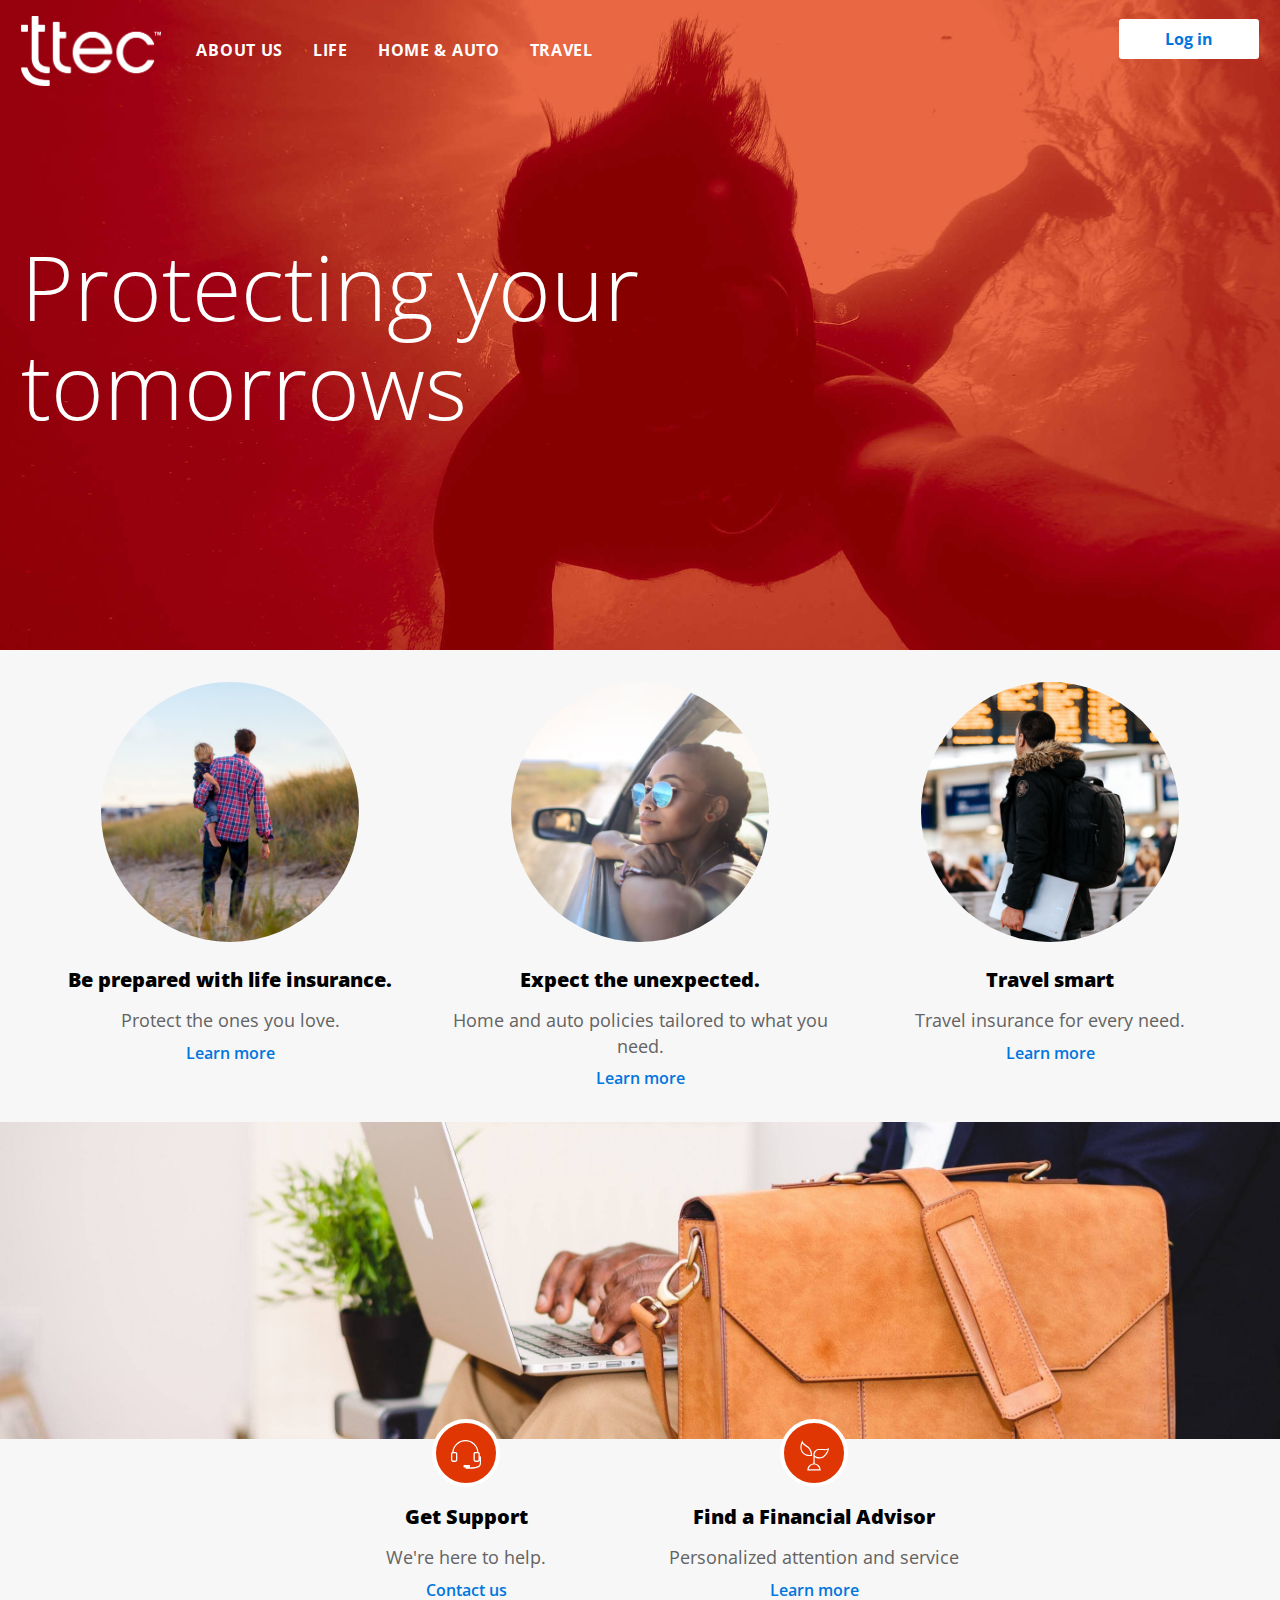
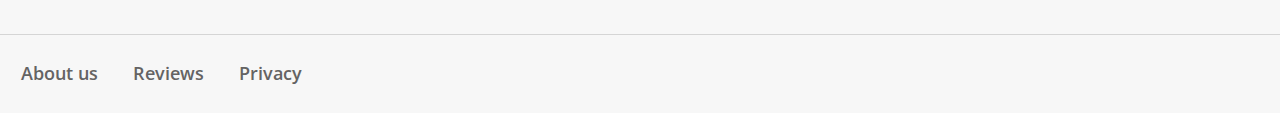
<file: index.html>
<!DOCTYPE html>
<html lang="en">
  <head><meta charset="utf-8">  
    <title>Welcome to TTEC Insurance</title>  
        <link href="https://fonts.googleapis.com/css?family=Open+Sans:400,700,800&display=swap" rel="stylesheet">
        <link href="./css/chunk-common.b6e72eca.css" rel="preload" as="style">
        <link href="./css/chunk-common.b6e72eca.css" rel="stylesheet">
        <link rel="stylesheet" href="./css/override.css">
        <script src="js/login.js"></script>
  </head>
  <body>
    <div class="front">
        <header class="flex flex-col">
            <div class="wrap header flex">
                <a><img src="./img/tteclogo.png" alt="U+" class="logo"></a>
                <nav class="flex-grow-1">
                <ul class="flex flex-mid-align flex-grow-1">
					<li><a href="#">ABOUT US</a></li>
					<li><a href="#">LIFE</a></li>
					<li><a href="#">HOME & AUTO</a></li>
					<li><a href="#">TRAVEL</a></li>
                </ul></nav>
                <button onclick="document.getElementById('id01').style.display='block'" style="width:auto;" class="launch-login">Log in</button>
                <div id = "id01" class="overlay flex flex-col">
                    <form name="login" method="GET" action="./overview.html" onsubmit="return validateform()">
                        <div class="field flex flex-col username">
                            <label for="username">Username</label>
                            <input type="text" id="username" required>
                        </div>
                        <div class="field flex flex-col password">
                            <label for="password">Password</label>
                            <input id="password" type="password" required>
                        </div>
                        <input type="submit" class="button inverse login-btn margin-top" value="Log In">
                    </form>
                </div>
				<script src="js/close.js"></script>
				
            </div>
         </header>
        <main class="flex flex-col">
			<div class="flex flex-col">
            <div class="wrap hero-wrap flex">
                <div class="flex flex-col">
                    <h1 class="hero">Protecting your<span>tomorrows</span></h1>
                </div>
            </div>
            <div class="wrap options primary-options">
                <section class="front-option">
                    <div><img src="img/option-1.jpg" alt="Something." class="option"></div>
                        <div class="details">
								<h2 class="option-header">Be prepared with life insurance.</h2>
								<p>Protect the ones you love.</p>
                            <a href="./services.html">Learn more</a></div>
                </section>
                <section class="front-option">
                    <div><img src="img/option-2.jpg" alt="Something." class="option"></div>
                        <div class="details">
								<h2 class="option-header">Expect the unexpected.</h2>
								<p>Home and auto policies tailored to what you need.</p>
                            <a href="./services.html">Learn more</a>
                        </div>
                    </section>
                <section class="front-option">
                    <div><img src="img/option-3.jpg" alt="Something." class="option"></div>
                        <div class="details">
								<h2 class="option-header">Travel smart</h2>
								<p>Travel insurance for every need.</p>
                            <a href="./services.html">Learn more</a>
                        </div>
                </section>
            </div>
            </div>
            <div class="secondary-options">
                <div class="banner" style="background-image: url(&quot;img/secondary-options.jpg&quot;);">
                </div>
                <div class="wrap options">
                    <section class="front-option contact-us">
                        <h2 class="option-header">Get Support</h2>
                        <p>We're here to help.</p>
                        <a href="./contact.html">Contact us</a>
                    </section>
                    <section class="front-option paperless">
                    <h2 class="option-header">Find a Financial Advisor</h2>
                    <p>Personalized attention and service</p>
                    <a href="./contact.html">Learn more</a>
                    </section>
                </div>
            </div>
        </main>
        <footer class="">
            <div class="wrap flex">
                <nav><div class="flex">
                <a>About us</a>
                <a>Reviews</a>
                <a>Privacy</a>
                </div>
                </nav>
            </div>
        </footer>
    </div>
</body>
</html>
</file>
<file: css/chunk-common.b6e72eca.css>
html {
  line-height: 1.15;
  -webkit-text-size-adjust: 100%;
}
h1 {
  font-size: 2em;
  margin: 0.67em 0;
}
hr {
  box-sizing: content-box;
  height: 0;
  overflow: visible;
}
pre {
  font-family: monospace, monospace;
  font-size: 1em;
}
* {box-sizing: border-box}
            
/* Set height of body and the document to 100% */
body, html {
  height: 100%;
  margin: 0;
  font-family: Arial;
}          
/* Style tab links */
.tablink {
background-color: #777;
color: white;
float: left;
border: none;
outline: none;
cursor: pointer;
padding: 14px 16px;
font-size: 17px;
width: 50%;
}           
.tablink:hover {
background-color: #777;
}           
/* Style the tab content (and add height:100% for full page content) */
.tabcontent {
color: black;
display: none;
padding: 50px 0px;
height: 100%;
}
            
a {
  background-color: transparent;
}
abbr [title] {
  border-bottom: none;
  text-decoration: underline;
  -webkit-text-decoration: underline dotted;
  text-decoration: underline dotted;
}
b,
strong {
  font-weight: bolder;
}
code,
kbd,
samp {
  font-family: monospace, monospace;
  font-size: 1em;
}
small {
  font-size: 80%;
}
sub,
sup {
  font-size: 75%;
  line-height: 0;
  position: relative;
  vertical-align: baseline;
}
sub {
  bottom: -0.25em;
}
sup {
  top: -0.5em;
}
img {
  border-style: none;
}
button,
input,
optgroup,
select,
textarea {
  font-family: inherit;
  font-size: 100%;
  line-height: 1.15;
  margin: 0;
}
button,
input {
  overflow: visible;
}
button,
select {
  text-transform: none;
}
[type="button"],
[type="reset"],
[type="submit"],
button {
  -webkit-appearance: button;
}
[type="button"]::-moz-focus-inner,
[type="reset"]::-moz-focus-inner,
[type="submit"]::-moz-focus-inner,
button::-moz-focus-inner {
  border-style: none;
  padding: 0;
}
[type="button"]:-moz-focusring,
[type="reset"]:-moz-focusring,
[type="submit"]:-moz-focusring,
button:-moz-focusring {
  outline: 1px dotted ButtonText;
}
fieldset {
  padding: 0.35em 0.75em 0.625em;
}
legend {
  box-sizing: border-box;
  color: inherit;
  display: table;
  max-width: 100%;
  padding: 0;
  white-space: normal;
}
progress {
  vertical-align: baseline;
}
textarea {
  overflow: auto;
}
[type="checkbox"],
[type="radio"] {
  box-sizing: border-box;
  padding: 0;
}
[type="number"]::-webkit-inner-spin-button,
[type="number"]::-webkit-outer-spin-button {
  height: auto;
}
[type="search"] {
  -webkit-appearance: textfield;
  outline-offset: -2px;
}
[type="search"]::-webkit-search-decoration {
  -webkit-appearance: none;
}
::-webkit-file-upload-button {
  -webkit-appearance: button;
  font: inherit;
}
details {
  display: block;
}
summary {
  display: list-item;
}
[hidden],
template {
  display: none;
}
*,
:after,
:before {
  box-sizing: border-box;
}
html {
  font-size: 16px;
}
body {
  overflow: auto !important;
}
body,
button {
  font: 16px/1.43 Open Sans, sans-serif;
}
body {
  color: #414949;
}
a,
a:visited {
  text-decoration: none;
  font-weight: 600;
}
a:not(.decorated):hover {
  text-decoration: underline;
}
a.fatlist-item {
  white-space: nowrap;
  margin-left: auto;
  text-align: right;
  padding-left: 28px;
}
p.fatlist-item {
  margin-bottom: 0;
}
ul {
  padding: 0;
}
li,
ul {
  margin: 0;
}
li {
  list-style: none;
}
.benefits li,
.quick-links li {
  margin-bottom: 28px;
}
.benefits li {
  margin-left: 42px;
  position: relative;
}
.benefits li:after {
  content: "";
  width: 24px;
  height: 24px;
  background: url(../img/checkmark-w.71b3f3e2.svg);
  background-repeat: no-repeat;
  background-position: 50% 50%;
  background-size: 14px auto;
  top: 0;
  left: -42px;
  position: absolute;
  border-radius: 50%;
}
header a,
header a:visited {
  font-size: 16px;
  font-weight: 700;
  color: #fff;
  letter-spacing: 0.7px;
  text-transform: uppercase;
}
header span {
  color: #fff;
  font-size: 14px;
  font-weight: 700;
  text-align: right;
}
h1 {
  font-weight: 300;
  font-size: 42px;
  color: #fff;
  margin: 0 0 28px 0;
}
.col-2 h3,
h2 {
  font-weight: 800;
  font-size: 20px;
  margin: 0 0 16px 0;
  color: #000;
  line-height: 1.2;
}
h1.hero {
  font-size: 90px;
  line-height: 1.1;
  color: #fff;
}
p {
  font-size: 18px;
  margin: 0 0 8px 0;
}
.separator > section {
  border-right: 2px solid #979797;
}
.separator > section:last-child {
  border-right: none;
}
.front-option > p {
  margin-bottom: 8px;
}
.category-option p {
  margin-bottom: 24px;
}
.category-option button {
  min-width: 0;
  height: 36px;
}
h1.hero span {
  display: block;
}
h3,
th {
  color: #646363;
}
h3 {
  font-size: 18px;
  margin: 0 0 21px 0;
}
h4 {
  font-size: 16px;
  margin: 8px 0;
  color: #000;
}
.col-2 h3,
.quick-links a,
.quick-links li,
.table-heading {
  font-size: 15px;
}
.col-2 h3 {
  margin: 21px 0 14px 0;
}
.quick-links a,
.quick-links li {
  font-weight: 700;
}
.banner > div {
  border-color: transparent;
}
.banner h3 {
  margin: 0 0 7px 0;
  text-transform: uppercase;
}
.banner p {
  font-size: 14px;
}
.banner,
.banner h3,
.banner p {
  color: #fff;
}
.banner button {
  margin-left: 7px;
}
.offer-text p {
  margin: 14px 0;
}
.offer-text h3,
h3.account-type {
  margin-bottom: 14px;
}
.table-heading {
  border-bottom: 1px solid #dedede;
  border-radius: 3px;
  margin: 0 -35px 21px -35px;
  padding: 0 35px 21px 35px;
}
table.align-center td,
table.align-center th {
  text-align: center;
  width: 33.3333%;
}
table.color-light tr {
  background-color: #f1f1f1;
}
table.color-light td {
  border: 1px solid #fff;
  padding: 8px;
  color: #000;
}
table.color-heading {
  border: 1px solid #dedede;
  border-radius: 3px;
}
table.color-heading tr.heading {
  background: #f1f1f1;
  font-size: 15px;
  height: 45px;
  font-weight: 700;
}
table.color-heading tr.footer {
  background: #f1f1f1;
  height: 45px;
}
table.color-heading .trend {
  font-size: 10px;
}
tr.heading {
  background: #f1f1f1;
  font-size: 12px;
  height: 45px;
  font-weight: 700;
}
.investmentamount {
  min-width: 130px;
  display: inline-block;
}
.center {
  display: flex;
  justify-content: center;
  align-items: center;
}
p {
  color: #646363;
}
p.activity {
  font-size: 20px;
  margin: 0;
}
time {
  text-transform: uppercase;
  color: #646363;
  font-size: 18px;
  font-weight: 600;
}

time span {
  display: block;
}
time.fatlist-item {
  min-width: 158px;
}
.keyrates h4 {
  color: #646363;
  font-weight: 300;
}
.keyrates h4 ~ table tr {
  font-size: 20px;
}
.cash-projections > div {
  align-items: center;
}
.cash-projections h2 {
  margin: -23px auto 0 0;
}
.cash-projections h4.dropdown {
  margin-top: -25px;
  color: var(--interactiveColor);
}
.cash-projections span {
  font-size: 20px;
  color: #000;
}
.cash-projections > div > div {
  margin-left: 20px;
}
.cash-projections > svg {
  border: 1px solid #ccc;
  margin-top: 10px;
}
.front-option > .offer-card,
.offer-card-col > .offer-card {
  position: relative;
}
.ai-overlay {
  display: none;
  position: absolute;
  top: 0;
  color: #fff;
  background-color: #273b3f;
  flex-flow: column nowrap;
}
.ai-overlay.show {
  display: flex;
  min-width: 385px;
  z-index: 2;
  opacity: 0.85;
}
.ai-overlay > .footer-img {
  margin: auto 0 0 0;
  border-top: 1px solid #fff;
  text-align: right;
}
.ai-overlay > ul {
  text-align: left;
  padding: 16px;
}
.ai-overlay > ul > li {
  word-break: break-all;
  display: flex;
  margin-bottom: 15px;
  align-items: baseline;
}
.ai-overlay label {
  font-weight: 700;
  min-width: 165px;
  display: inline-block;
  color: #fff;
  margin: 0 8px 0 0;
}
.ai-overlay span {
  word-break: break-all;
  display: inline-block;
}
.ai-toggle {
  font-size: 24px;
  border-radius: 50%;
  border: 3px solid #fff;
  min-width: auto;
  height: 49px;
  align-self: flex-end;
}
.rts-overlay {
  width: 100%;
  height: 100px;
  background-color: #344251;
  position: fixed;
  bottom: 0;
  z-index: 2;
  transition: -webkit-transform 0.2s ease;
  transition: transform 0.2s ease;
  transition: transform 0.2s ease, -webkit-transform 0.2s ease;
  padding: 0 14px;
  -webkit-transform: translateY(80px);
  transform: translateY(80px);
}
.rts-overlay > div {
  padding-top: 21px;
}
.rts-overlay > div > .flex {
  max-width: 500px;
}
.rts-enable {
  margin: 14px 14px 14px auto;
}
.rts-overlay.expanded {
  -webkit-transform: translateY(0);
  transform: translateY(0);
}
.rts-toggle {
  font-size: 15px;
  border-radius: 50%;
  border: 3px solid transparent;
  width: 40px;
  min-width: auto;
  padding: 0;
}
.rts-enabled .offer-container,
.rts-enabled .primary-options > .front-option.cdh-offer {
  outline: 1px dashed #f7112d;
  cursor: pointer;
}
.pi.pi-rts-error {
  background: #f7112d;
  border-color: #fff;
}
.rts-overlay-toggle {
  position: absolute;
  left: 70px;
  top: -15px;
}
.rts-overlay span {
  font-size: 16px;
  color: #fff;
}
.rts-overlay .comment {
  background-color: #1c242d;
  height: 66px;
  overflow-y: auto;
  font-size: 13px;
  color: #fff;
  padding: 14px 14px 0 14px;
  margin-left: 14px;
  flex: 1;
}
.rts-overlay .comment > p {
  color: #fff;
  margin: 0;
  font-size: 13px;
}
.scorecard {
  font-size: 22px;
}
.form {
  flex: 1;
}
.form main {
  color: #fff;
  min-height: calc(100vh - 244px);
  margin-top: -300px;
}
.kmhelp > div {
  height: calc(100vh - 244px);
}
.kmhelp > div > iframe {
  height: 100% !important;
}
.front header {
  background-position: 50% 25%;
  background-repeat: no-repeat;
  background-size: cover;
  height: 650px;
  padding-top: 7px;
  margin-bottom: 70px;
}
.front > header {
  justify-content: flex-start;
  margin-bottom: 0;
}
.front > main {
  margin-top: -600px;
}
.front .hero-wrap {
  height: 600px;
}
.hero-wrap button.more {
  width: 150px;
}
.hero-wrap a {
  width: 150px;
  background: #fff;
  text-align: center;
  border-radius: 3px;
  line-height: 40px;
}
.form > header {
  background-position: 25% 50%;
  background-repeat: no-repeat;
  background-size: cover;
  justify-content: flex-start;
  padding-top: 7px;
  height: 400px;
}
.flex {
  display: flex;
}
.account-picker > .flex > .content-card {
  margin: 0 8px 8px 8px;
  flex: 1;
}
.account-picker > .flex > .content-card:first-child {
  margin-left: 0;
}
.account-picker > .flex > .content-card:last-child {
  margin-right: 0;
}
.flex-col-3 {
  flex-wrap: nowrap;
}
.flex-col-3 > div {
  width: calc(33.33333% - 10.66667px);
  margin: 0 8px 8px 8px;
}
.flex-col-3 > div:last-child {
  margin-right: 0;
}
.flex-col-3 > div:first-child {
  margin-left: 0;
}
.flex-nowrap {
  flex-wrap: nowrap;
}
.flex-wrap {
  flex-wrap: wrap;
}
.flex-col {
  flex-direction: column;
}
.flex-align-r {
  margin-left: auto;
}
.flex-grow-r {
  flex: 1;
  justify-content: flex-end;
}
.flex-mid-align {
  align-items: center;
}
.space-nowrap {
  white-space: nowrap;
}
a.km {
  margin-right: 21px;
}
.cols-reverse .col-1 {
  order: 2;
}
.cols-reverse .col-2 {
  margin-left: 0;
  margin-right: 35px;
  padding: 0;
  box-shadow: none;
}
body {
  margin: 0;
}
.wrap {
  width: 100%;
  max-width: 1300px;
  padding: 0 21px;
  margin: 0 auto 16px auto;
}
footer .wrap {
  margin-bottom: 0;
  align-items: center;
}
.category .wrap {
  max-width: 1000px;
  margin: 0 auto;
}
.wrap.header,
footer .wrap {
  max-width: 100%;
}
.wrap.header {
  align-items: flex-end;
  margin-bottom: 0;
  height: 55px;
}
header {
  height: 113px;
  justify-content: center;
  margin-bottom: 45px;
}
.front.logged-in header {
  padding-top: 29.5px;
}
header.settings {
  margin-bottom: 0;
  padding: 0 16px;
  flex-flow: row wrap;
}
header.settings > h1 {
  flex-grow: 1;
  margin: 0 auto;
  text-align: center;
}
header ul.flex li {
  margin-right: 30px;
}
.embedded-content > body {
  background: transparent;
}
.embedded-content .header-light h2 {
  color: #fff;
}
.embedded-content .header-light > a {
  flex-grow: 1;
  text-align: right;
  color: #fff;
  line-height: 42px;
}
.embedded-content .col-2 {
  margin: 0 0 0 35px;
  min-width: 200px;
}
.embedded-content .col-2 h3 {
  margin-top: 0;
}
.embedded-content .button-row > button {
  min-width: 140px;
  margin: 0 35px 14px 0;
  width: calc(25% - 29.5px);
  padding: 0 14px;
}
.embedded-content .button-row > button:last-child {
  margin-right: 0;
}
.hero-wrap {
  flex-grow: 1;
  align-items: center;
  position: relative;
}
.hero-wrap.hero-with-img > div {
  width: 50%;
}
.hero-wrap.hero-with-img > div:last-child {
  text-align: center;
}
.button-row button,
main {
  flex-grow: 1;
}
.primary-options > .front-option > .details {
  margin-top: 20px;
}
.options {
  display: flex;
  max-width: 1230px;
  justify-content: space-between;
}
.secondary-options .banner {
  height: 317px;
  background: no-repeat 50% 0 transparent;
  background-size: cover;
}
.secondary-options .front-option {
  padding-top: 86px;
  background-size: 68px;
  position: relative;
}
.offer-img {
  max-width: 100%;
}
.list-box > h3 {
  color: #414949;
  margin-bottom: 8px;
}
.list-box > p {
  font-size: 27px;
  color: #414949;
  margin: 0;
  word-break: break-all;
}
.secondary-options .front-option:after {
  content: "";
  display: block;
  height: 68px;
  width: 68px;
  border-radius: 50%;
  position: absolute;
  top: 0;
  left: 50%;
  margin-left: -34px;
  background: url(../img/contact.svg);
  background-position: 50% 50%;
  background-repeat: no-repeat;
  background-size: 30px auto;
  border: 4px solid #fff;
}
.secondary-options .paperless:after {
  background-image: url(../img/paperless.svg);
}
.secondary-options .wrap {
  max-width: 738px;
  margin-top: -20px;
}
.primary-options.wrap {
  padding: 0;
}
.hero-wrap img,
img.option {
  max-height: 260px;
  max-width: 100%;
}
.primary-options img.option {
  border-radius: 50%;
}
.col-2 img {
  max-width: 100%;
}
.front-option {
  text-align: center;
  min-width: 150px;
  padding: 16px;
  flex: 1;
  display: flex;
  flex-flow: column;
}
footer {
  border-top: 1px solid #d5d5d5;
  width: 100%;
}
footer nav > div.flex > a {
  margin-right: 35px;
  font-size: 18px;
  color: #646363;
}
footer nav > div.flex {
  margin: 26px 0;
  align-items: center;
}
.accounts-list > li {
  flex-grow: 1;
}
.accounts-list > li,
.button-row > button {
  margin: 0 8px 24px 8px;
}
.accounts-list > li:first-child,
.button-row > button:first-child {
  margin-left: 0;
}
.accounts-list > li:last-child,
.button-row > button:last-child {
  margin-right: 0;
}
.col-1 {
  width: calc(75% - 35px);
}
.col-2 {
  flex-grow: 1;
  width: 25%;
  margin-bottom: 24px;
  margin-left: 30px;
}
.col-3 {
  flex: 1;
  width: calc(33.33333% - 23.33333px);
  margin-left: 35px;
}
.col-3:first-child {
  margin-left: 0;
}
.content-card {
  padding: 20px;
}
pega-embed {
  background: #fff;
  border: 1px solid #d5d5d5;
  border-radius: 4px;
  margin-bottom: 16px;
}
.primary-card {
  padding: 30px;
}
.primary-card > section {
  margin-bottom: 16px;
}
.primary-card > section:last-child {
  margin-bottom: 0;
}
.secondary-card {
  padding: 20px;
  margin-bottom: 30px;
}
.offer .col-2 {
  margin-top: 0;
}
.col-2 img {
  margin: 0 auto;
  display: block;
}
.circle {
  border-radius: 999px;
}
.menu {
  display: none;
}
#pega-gadget ~ .col-2 {
  margin-top: 90px;
}
.layout-stacked > .field-item {
  margin: 16px 0 8px 0;
  position: relative;
}
.layout-stacked > .field-item > label {
  position: absolute;
  top: 0;
  left: 8px;
  transition: all 0.3s ease;
  padding: 0;
  margin: 10px 0 0 0;
  pointer-events: none;
  font-size: 16px;
  color: #414949;
}
.layout-stacked > .field-item > input,
.layout-stacked > .field-item > input:active,
.layout-stacked > .field-item > input:focus,
.layout-stacked > .field-item > input:hover {
  transition: all 0.3s linear;
  border: none;
  border-bottom: 1px solid #d1d2d3;
  outline: none;
  color: #000;
  line-height: 40px;
  padding: 10px 0 3px 0;
  height: 40px;
  font-weight: 300;
}
.layout-stacked > .field-item > input::-webkit-input-placeholder {
  color: transparent;
  font-size: 0;
}
.layout-stacked > .field-item > input::-moz-placeholder {
  color: transparent;
  font-size: 0;
}
.layout-stacked > .field-item > input::-ms-input-placeholder {
  color: transparent;
  font-size: 0;
}
.layout-stacked > .field-item > input::placeholder {
  color: transparent;
  font-size: 0;
}
.layout-stacked > .field-item > input:not(:-moz-placeholder-shown) + label {
  font-size: 75%;
  transform: translate3d(0, -100%, 0);
  margin-top: 16px;
}
.layout-stacked > .field-item > input:active + label,
.layout-stacked > .field-item > input:focus + label,
.layout-stacked > .field-item > input:not(:placeholder-shown) + label {
  font-size: 75%;
  -webkit-transform: translate3d(0, -100%, 0);
  transform: translate3d(0, -100%, 0);
  margin-top: 16px;
}
.layout-labels-left > .field-item {
  display: flex;
  flex-flow: row nowrap;
  align-items: center;
  margin-bottom: 8px;
}
.layout-labels-left > .field-item > label {
  margin: 0 16px 0 0;
  width: 300px;
}
.layout-labels-left > .field-item > label.width-auto {
  width: auto;
}
.layout-labels-left > .field-item > input[type="password"],
.layout-labels-left > .field-item > input[type="text"],
.layout-labels-left > .field-item > select,
.layout-labels-left > .field-item > textarea {
  flex-grow: 1;
  width: 100%;
  min-width: 0;
  resize: none;
}
.layout-labels-top > .field-item > label {
  margin: 0 0 4px 0;
}
.layout-labels-top > .field-item > input[type="password"],
.layout-labels-top > .field-item > input[type="text"],
.layout-labels-top > .field-item > select,
.layout-labels-top > .field-item > textarea {
  flex-grow: 1;
  width: 100%;
  min-width: 0;
  margin-bottom: 16px;
  resize: none;
}
.layout-labels-top > .field-item.field-checkbox {
  display: flex;
  flex-flow: row nowrap;
  margin-top: 16px;
  margin-bottom: 16px;
}
.layout-labels-top > .field-item.field-checkbox > label {
  margin-right: 16px;
}
.layout-inline-grid-double {
  display: flex;
  flex-flow: row wrap;
}
.layout-inline-grid-double > div {
  width: calc(50% - 8px);
  margin-right: 8px;
}
.layout-inline-grid-double > div:nth-child(2n) {
  margin: 0 0 0 8px;
}
.padding-2x {
  padding: 16px;
}
.margin-r-2x {
  margin-right: 16px;
}
.margin-t-2x {
  margin-top: 16px;
}
.padding-t-2x {
  padding-top: 16px;
}
.flex-grow-1 {
  flex-grow: 1;
}
.flex-1 {
  flex: 1;
}
.float-r {
  float: right;
}
.margin-r-auto {
  margin-right: auto;
}
.margin-l-auto {
  margin-left: auto;
}
.width-100-pct {
  width: 100%;
}
.height-100-pct {
  height: 100%;
}
.full-height > iframe {
  min-height: calc(100vh - 244px);
}
div.inline-middle > button {
  margin-right: 16px;
}
div.inline-middle > button:last-child {
  margin-right: 0;
}
div[data-pega-gadgetname] {
  width: 100%;
}
[role="tablist"] li {
  display: inline-block;
  list-style: none;
}
a[role="tab"] {
  padding: 12px 16px;
  display: block;
  font-weight: 700;
  font-size: 20px;
  text-decoration: none;
  cursor: pointer;
  color: var(--interactiveColor);
  width: 100%;
}
a[aria-selected="true"],
a[role="tab"]:active,
a[role="tab"]:focus,
a[role="tab"]:hover {
  background: hsla(0, 0%, 82.4%, 0.7);
  text-decoration: underline;
}
[role="tabpanel"][aria-hidden="true"] {
  display: none;
}
.bill-pay p {
  margin-bottom: 16px;
}
a.kmhelp {
  margin: auto 16px auto 0;
}
.tab-vertical-menu {
  max-width: 1300px;
  margin: 21px auto;
}
.tab-vertical-menu > .tab-interface {
  display: flex;
  flex-flow: column;
  width: 350px;
  margin: 0 24px;
  position: sticky;
  top: 21px;
  float: left;
}
.tab-vertical-menu > .tab-interface > .tab-action,
.tab-vertical-menu > .tab-interface ul {
  display: flex;
  flex-flow: column;
  padding: 0;
  margin-bottom: 30px;
  background: #fff;
  border-radius: 8px;
}
.tab-vertical-menu > .tab-interface > .container > .header {
  display: none;
}
.tab-vertical-menu > .tab-interface > .container > .body {
  display: block;
  background: none;
  padding: 0;
}
.tab-vertical-menu > .tab-interface > .tab-action {
  padding: 20px;
}
.tab-vertical-menu > .tabs-details {
  flex: 1;
  margin-right: 24px;
  margin-bottom: 30px;
  background: #fff;
  border-radius: 8px;
  padding: 20px;
  margin-left: 396px;
}
.container-transparent h3,
.container-transparent p {
  color: #000;
}
.container-transparent h3 {
  margin: 8px 0;
}
.container > .header {
  height: 40px;
  align-items: baseline;
  cursor: pointer;
}
.container > .body {
  background: #eeeded;
  padding: 16px;
}
.container > .header > h3 {
  color: #000;
}
.container > .header > button.simple {
  color: #000;
  margin-left: 21px;
  min-height: auto;
  text-align: center;
  padding: 0 8px;
}
.container > .header > button.simple > i {
  margin-right: 0;
}
.container.collapsed > .body {
  display: none;
}
[disabled] {
  opacity: 0.33;
  pointer-events: none;
}
.logo {
  height: 70px;
  margin-right: 35px;
  margin-bottom:-30px;
  
}
label {
  margin-top: 0;
  color: #646363;
  font-size: 15px;
  font-weight: 700;
  display: inline-block;
}
input,
select,
textarea {
  margin-top: 0;
  background: #fff;
  border: 1px solid #d1d2d3;
  color: inherit;
  font-family: inherit;
  font-size: inherit;
  line-height: 24px;
  display: block;
  padding: 0 14px;
}
input,
select {
  height: 42px;
  font-size: 18px;
}
textarea {
  resize: none;
  overflow: hidden;
  display: block;
  -moz-tab-size: 4;
  -o-tab-size: 4;
  tab-size: 4;
  font-size: 18px;
}
input[type="checkbox"],
input[type="radio"] {
  display: inline-block;
  height: auto;
}
input[type="radio"] {
  position: absolute;
  opacity: 0;
}
input[type="radio"] + label:before {
  content: "";
  position: absolute;
  left: 0;
  top: 0;
  border-radius: 50%;
  transition: all 0.2s ease;
  background: #fff;
  border: 1px solid #cacdd6;
  width: 25px;
  height: 25px;
  display: inline-block;
  margin: 0 4px 0 0;
  box-sizing: border-box;
  padding: 0;
  vertical-align: top;
}
input[type="radio"]:focus + label:before,
input[type="radio"]:hover + label:before {
  border-color: var(--interactiveColor);
}
input[type="radio"] + label {
  pointer-events: all;
  position: relative;
  padding-left: 30px;
  padding-top: 0;
  cursor: pointer;
  width: 100%;
  margin: 0 10px 10px 0;
  display: inline-block;
  color: #1d2020;
  font-weight: 400;
  text-decoration: inherit;
  text-transform: none;
  font-size: 16px;
  font-family: OpenSans, sans-serif;
  line-height: 28px;
}
input[type="radio"]:checked + label:before {
  background: #fff;
  border-width: 9px;
  border-color: var(--interactiveColor);
}
.field-radiogroup > div {
  flex-flow: row wrap;
}
select {
  background: #fff
    url("data:image/svg+xml;charset=utf-8,%3Csvg xmlns='http://www.w3.org/2000/svg' viewBox='0 0 48.06 28.04' width='18' height='9'%3E%3Cpath fill='%23333' d='M47.51.64a1.91 1.91 0 00-2.7 0L24.1 23.25 3.35.65 3.17.47A1.91 1.91 0 10.66 3.35l21.87 23.84a1.69 1.69 0 00.13.31 2.15 2.15 0 002.85 0 1.75 1.75 0 00.13-.32L47.51 3.34a1.91 1.91 0 000-2.7z'/%3E%3C/svg%3E")
    right 15px top 50% no-repeat;
  padding-right: 48px;
  -webkit-appearance: none;
}
select::-ms-expand {
  display: none;
}
a,
button,
input,
select,
textarea {
  transition: all 0.25s ease-out;
}
textarea {
  height: 150px;
}
a:hover {
  cursor: pointer;
}
input[type="checkbox"] {
  -webkit-appearance: none;
  -moz-appearance: none;
  appearance: none;
}
input[type="checkbox"]:active,
input[type="checkbox"]:checked,
input[type="checkbox"]:hover,
input[type="checkbox"]:indeterminate {
  border-color: var(--interactiveColor);
}
input[type="checkbox"]:checked,
input[type="checkbox"]:indeterminate {
  background-color: #eceff8;
}
input[type="checkbox"]:disabled {
  opacity: 0.3;
  cursor: not-allowed;
}
input[type="checkbox"] {
  position: absolute;
  opacity: 0;
}
input[type="checkbox"]:checked + label:before {
  background: url("[data-uri]")
    no-repeat 50% 50%;
  background-color: var(--interactiveColor);
  background-size: 16px;
  border-color: var(--interactiveColor);
}
input[type="checkbox"]:focus + label:before,
input[type="checkbox"]:hover + label:before {
  border-color: var(--interactiveColor);
}
input[type="checkbox"] + label:before {
  content: "";
  position: absolute;
  left: 0;
  top: 0;
  width: 28px;
  height: 28px;
  transition: all 0.2s ease;
  border: 1px solid;
}
input[type="checkbox"] + label {
  pointer-events: all;
  position: relative;
  padding-left: 40px;
  padding-top: 4px;
  cursor: pointer;
  height: 28px;
  width: 100%;
  margin: 0 8px 0 0;
  display: block;
}
input[type="color"] {
  margin-right: 8px;
  min-width: 30px;
  width: 30px;
  padding: 0;
  height: 30px;
  border: none;
}
.hidden {
  opacity : 1;
  display: none;
}
.show {
  opacity: 1;
  display: block;
}
.overlay {
  display: none;
  background: #fff;
  position: absolute;
  padding: 35px 36px;
  right: 28px;
  align-items: center;
  -webkit-filter: drop-shadow(0 3px 21px rgba(0, 0, 0, 0.5));
  filter: drop-shadow(0 3px 21px rgba(0, 0, 0, 0.5));
  top: 83px;
  transition: opacity 0.25s ease-out;
  z-index: 1000;
  max-width: 465px;
  min-width: 465px;
}
.overlay.logout {
  min-width: 0;
  right: 4px;
}
.overlay:after {
  content: "";
  width: 28px;
  height: 28px;
  background: #fff;
  position: absolute;
  -webkit-transform: rotate(45deg);
  transform: rotate(45deg);
  top: -14px;
  right: 36px;
  margin-left: -14px;
}
.field,
.overlay > * {
  margin-bottom: 25px;
}
.overlay > :last-child {
  margin-bottom: 0;
}
.button,
button {
  background: var(--interactiveColor);
  border: 1px solid var(--interactiveColor);
  box-sizing: border-box;
  display: inline-block;
  font-weight: 700;
  min-height: 40px;
  min-width: 140px;
  border-radius: 3px;
  cursor: pointer;
}
button.more {
  height: 50px;
}
button.launch-login {
  margin-top: 3px;
  margin-bottom: 3px;
}
button.launch-login,
button.launch-login:active,
button.launch-login:focus,
button.launch-login:hover,
button.more,
button.more:active,
button.more:focus,
button.more:hover {
  background: #fff;
  color: var(--interactiveColor);
  border: 1px solid transparent;
}
button.launch-menu {
  margin-top: 3px;
  margin-bottom: 3px;
  background: transparent;
  font-size: 16px;
  border: none;
  min-width: 100px;
  margin-left: 16px;
}
button:hover {
  border-color: var(--interactiveColor);
}
button,
button:active,
button:focus,
button:hover {
  color: #fff;
  text-decoration: none;
}
button.secondary {
  border: none;
  background: #fff;
}
button.secondary:hover {
  border: none;
}
button.tertiary {
  border-color: rgba(41, 94, 217, 0);
  padding: 0;
}
button.light,
button.tertiary {
  background: none;
  min-width: 40px;
}
button.light {
  border: none;
  color: #fff;
  padding: 5px;
  opacity: 0.85;
  font-size: 18px;
}
button.light:active,
button.light:focus,
button.light:hover {
  opacity: 1;
}
.button.secondary,
.button.secondary:active,
.button.secondary:focus,
.button.secondary:hover,
.button.tertiary,
.button.tertiary:active,
.button.tertiary:focus,
.button.tertiary:hover,
button.secondary,
button.secondary:active,
button.secondary:focus,
button.secondary:hover,
button.tertiary,
button.tertiary:active,
button.tertiary:focus,
button.tertiary:hover {
  color: var(--interactiveColor);
}
button.simple {
  background: transparent;
  border: none;
  color: #0616ec;
  min-width: 0;
  padding: 0;
}
button.simple:active,
button.simple:hover {
  background: transparent;
  border: none;
  color: #f1f1f1;
  text-decoration: underline;
}
.overlay .button,
.overlay button,
.overlay input,
.overlay select {
  width: 100%;
}
.field > * {
  margin-top: 5px;
}
.field :not(label) {
  order: 2;
}
.field.check {
  flex-direction: row;
}
.field.check * {
  order: 1;
  margin-right: 15px;
}
.field .error,
.field .helper {
  font-size: 16px;
}
.field .error {
  color: red;
}
.field .helper {
  color: #646363;
}
.password,
.username {
  position: relative;
}
.avatar {
  width: 50px;
  height: 50px;
  border-radius: 50%;
  border: 4px solid #fff;
}
.pi.product-icon {
  min-width: 70px;
  height: 70px;
  border-radius: 50%;
  font-size: 30px;
  line-height: 60px;
  text-align: center;
  color: #fff;
}
.menu-overlay {
  background: #fff;
  position: absolute;
  transition: height 0.25s ease-in-out;
  -webkit-filter: drop-shadow(0 3px 21px rgba(0, 0, 0, 0.5));
  filter: drop-shadow(0 3px 21px rgba(0, 0, 0, 0.5));
  right: 16px;
  min-width: 200px;
  height: 0;
  overflow: hidden;
  z-index: 2;
}
header .menu-overlay a {
  color: #414949;
  text-transform: none;
  padding-right: 28px;
  line-height: 40px;
  border-bottom: 1px solid #fdfdfd;
  text-align: right;
  display: block;
}
.fatlist > li {
  border-bottom: 1px solid #e6e7e8;
  padding: 3px 0;
  align-items: center;
  min-height: 28px;
}
table {
  width: 100%;
  border-collapse: collapse;
  color: #646363;
}
td,
th {
  padding: 4px;
  color: #414949;
  text-align: left;
}
td.align-r,
th.align-r {
  text-align: right;
}
.filter {
  border: none;
  border-bottom: 1px solid #dedede;
  margin: 0 0 8px auto;
  max-width: 50%;
  color: #000;
}
.search-bar {
  position: relative;
}
.search-bar .pi-search {
  position: absolute;
  right: 0;
  bottom: 22px;
}
.inputfile {
  width: 0.1px;
  height: 0.1px;
  opacity: 0;
  overflow: hidden;
  position: absolute;
  z-index: -1;
}
.inputfile + label {
  font-size: 16px;
  font-weight: 600;
  padding: 8px;
  margin-bottom: 0;
  color: var(--interactiveColor);
  border: none;
  cursor: pointer;
  min-height: 40px;
  border: 1px solid var(--interactiveColor);
  border-radius: 3px;
  transition: all 0.25s ease-out;
}
.inputfile:active + label,
.inputfile:focus + label,
.inputfile:hover + label,
button.file-download:active,
button.file-download:focus,
button.file-download:hover {
  outline: 2px solid var(--interactiveColor);
  border-radius: 0;
}
button.file-download {
  color: var(--interactiveColor);
  background: #fff;
  font-weight: 600;
}
.kpi-item {
  display: flex;
  flex: 1 1 100px;
  padding: 0 8px;
}
td > input {
  width: 100%;
  inline-size: -moz-available;
}
@supports (-webkit-appearance: none) {
  input[type="date"]::-webkit-inner-spin-button {
    -webkit-appearance: none;
    display: none;
  }
  input[type="date"]::-webkit-calendar-picker-indicator {
    display: block;
    color: transparent;
    opacity: 1;
    background: #fff
      url("[data-uri]")
      no-repeat calc(100% - 8px) 50%;
  }
  .field-combobox > input[type="text"]::-webkit-calendar-picker-indicator {
    display: none;
  }
}
@supports (-moz-appearance: none) {
  input[type="date"] {
    background: #fff
      url("[data-uri]")
      no-repeat calc(100% - 8px) 50%;
    padding-right: 28px;
  }
}
.field-combobox > input,
button.action-menu {
  background: #fff
    url("[data-uri]")
    no-repeat calc(100% - 8px) 50%;
}
.form,
body {
  background: #f7f7f7;
}
body.front,
body.offer {
  background: #fff;
}
a,
a:visited {
  color: var(--interactiveColor);
}
a.decorated,
a.decorated:visited {
  border-bottom-color: var(--interactiveColor);
}
a:active,
a:focus,
a:hover {
  text-decoration: underline;
}
.content-card {
  background: #fff;
  border: 1px solid #d5d5d5;
  border-radius: 4px;
}
.content-card span {
  color: #646363;
}
.primary-card {
  background: #fff;
  box-shadow: 0 3px 6px rgba(0, 0, 0, 0.2);
  border-radius: 8px;
}
.secondary-card {
  background: #fff;
  border: 1px solid #fff;
  border-radius: 8px;
}
.content-card.fatlist,
.content-card.offer-card {
  padding: 0;
}
.trend-error {
  font-size: 18px;
  font-weight: 700;
}
.pi.pi-error,
.trend-error {
  color: rgba(255, 9, 0, 0.9019607843137255);
}
.pi.pi-error {
  font-weight: 700 !important;
}
.trend-success {
  color: #3c8712;
  font-size: 18px;
  font-weight: 700;
}
.pi.pi-success {
  color: #3c8712;
  font-weight: 700 !important;
}
@font-face {
  font-family: UIKitIcons;
  font-display: swap;
  src: local("uikit-icons"),
    url(../fonts/uikit-icons.f28962ba.woff2) format("woff2"),
    url(../fonts/uikit-icons.5fdbff85.woff) format("woff");
  font-weight: 400;
  font-style: normal;
}
@-webkit-keyframes anim-rotate {
  0% {
    -webkit-transform: rotate(0deg);
  }
  to {
    -webkit-transform: rotate(1turn);
  }
}
@-webkit-keyframes anim-rotate-reverse {
  0% {
    -webkit-transform: rotate(0deg);
  }
  to {
    -webkit-transform: rotate(-1turn);
  }
}
@keyframes anim-rotate {
  0% {
    -webkit-transform: rotate(0deg);
    transform: rotate(0deg);
  }
  to {
    -webkit-transform: rotate(1turn);
    transform: rotate(1turn);
  }
}
@keyframes anim-rotate-reverse {
  0% {
    -webkit-transform: rotate(0deg);
    transform: rotate(0deg);
  }
  to {
    -webkit-transform: rotate(-1turn);
    transform: rotate(-1turn);
  }
}
.anim-rotateCW:before {
  -webkit-animation: anim-rotate 1.33s linear infinite;
  animation: anim-rotate 1.33s linear infinite;
}
.anim-rotateCCW:before {
  -webkit-animation: anim-rotate-reverse 1.33s linear infinite;
  animation: anim-rotate-reverse 1.33s linear infinite;
}
#sidebar-region-one #PEGA_TABBED0 .tab-ul li > a,
.container-close:before,
.content-layout-group > .layout-group-nav > h2 > .icon-openclose:before,
.menu-horizontal > .menu-item > .menu-item-anchor.menu-item-expand:after,
.pi,
.screen-layout-header_footer_left
  > .screen-layout-region
  > .screen-layout-region-content
  .nav-toggle-one,
div[class*="layout-outline"] > .Collapsed > .header-bar > * > .icon-openclose,
div[class*="layout-outline"] > .Expanded > .header-bar > * > .icon-openclose {
  font-family: UIKitIcons !important;
  font-style: normal !important;
  font-weight: 400 !important;
  font-variant: normal !important;
  text-transform: none !important;
  speak: none;
  line-height: 1;
  transform-origin: 50% 50% 0;
  -webkit-transform-origin: 50% 50% 0;
  margin-right: 0.25em;
}
aside .pi {
  margin: 0;
}
.content-layout-group > .layout-group-nav > h2 > .icon-openclose:before,
.menu-horizontal > .menu-item > .menu-item-anchor.menu-item-expand:after,
.pi:before,
div[class*="layout-outline"]
  > .Collapsed
  > .header-bar
  > *
  > .icon-openclose:before,
div[class*="layout-outline"]
  > .Expanded
  > .header-bar
  > *
  > .icon-openclose:before {
  display: inline-block;
  vertical-align: -0.2em;
  line-height: 1;
  font-size: 1.1764705882em;
  padding: 0.5px;
  text-rendering: auto;
  -webkit-font-smoothing: antialiased;
  -moz-osx-font-smoothing: grayscale;
}
i[data-click],
i[data-click]:before {
  cursor: pointer;
}
.Header_nav .pi:before {
  font-size: 18px;
}
.pi-dark {
  color: #10132e;
}
.pi-light {
  color: #fff;
}
.pi-gray,
.pi-grey {
  color: rgba(16, 19, 46, 0.66);
}
.pi-muted {
  opacity: 0.35;
}
.pi-muted:hover {
  opacity: 1;
}
.pi-small {
  font-size: 12px;
}
.pi-1_5x {
  font-size: 1.5em;
}
.pi-2x {
  font-size: 2em;
}
.pi-3x {
  font-size: 3em;
}
.pi-4x {
  font-size: 4em;
}
.pi-5x {
  font-size: 5em;
}
.pi-empty-state:before {
  font-size: 1em !important;
}
.content-layout-group > .layout-group-nav > h2 > .icon-openclose,
.screen-layout-header_footer_left
  > .screen-layout-region
  > .screen-layout-region-content
  .nav-toggle-one {
  background-image: none;
  padding-right: 10px;
}
.content-layout-group > .layout-group-nav > h2 > .icon-openclose {
  font-size: 21px;
  margin-top: 7px;
}
.screen-layout-header_footer_left
  > .screen-layout-region
  > .screen-layout-region-content
  .nav-toggle-one:before {
  content: "\e000";
  line-height: 35px;
  margin: 0;
}
.open-rule:before,
.private-rule:before {
  color: #a9d400;
}
.open-rule:before {
  font-size: 10px;
}
#sidebar-region-one #PEGA_TABBED0 .tab-ul li > a:before,
.screen-layout-header_footer_left
  > .screen-layout-region
  > .screen-layout-region-content
  .nav-toggle-one:before {
  color: #fff;
  font-size: 16px;
  vertical-align: middle;
}
.menu-item-active > a.menu-item-anchor .pi-1-1:before,
.pi-1-1-solid:before {
  content: "\e138";
}
.pi-1-1:before {
  content: "\e137";
}
.pi-a11y:before {
  content: "\e040";
}
.pi-align-center:before {
  content: "\e0fe";
}
.menu-item-active > a.menu-item-anchor .pi-align-item-center,
.menu-item-active > a.menu-item-anchor .pi-align-item-vert-center,
.pi-align-item-center-solid:before,
.pi-align-item-vert-center-solid:before {
  content: "\e10a";
}
.pi-align-item-center:before,
.pi-align-item-vert-center:before {
  content: "\e04b";
}
.pi-align-item-down:before,
.pi-align-item-left:before,
.pi-align-item-right:before,
.pi-align-item-up:before {
  content: "\e04a";
}
.menu-item-active > a.menu-item-anchor .pi-align-item-down:before,
.menu-item-active > a.menu-item-anchor .pi-align-item-left:before,
.menu-item-active > a.menu-item-anchor .pi-align-item-right:before,
.menu-item-active > a.menu-item-anchor .pi-align-item-up:before,
.pi-align-item-down-solid:before,
.pi-align-item-left-solid:before,
.pi-align-item-right-solid:before,
.pi-align-item-up-solid:before {
  content: "\e14e";
}
.pi-align-right:before {
  content: "\e122";
}
.pi-amazon:before {
  content: "\e9b4";
}
.menu-item-active > a.menu-item-anchor .pi-ambulance:before,
.pi-ambulance-solid:before {
  content: "\e1cf";
}
.pi-ambulance:before {
  content: "\e93d";
}
.menu-item-active > a.menu-item-anchor .pi-analytics-bad:before,
.menu-item-active > a.menu-item-anchor .pi-analytics-good:before,
.pi-analytics-bad-solid:before,
.pi-analytics-good-solid:before {
  content: "\e221";
}
.pi-analytics-bad:before,
.pi-analytics-good:before {
  content: "\e18f";
}
.menu-item-active > a.menu-item-anchor .pi-analytics-neutral:before,
.pi-analytics-neutral-solid:before {
  content: "\e222";
}
.pi-analytics-neutral:before {
  content: "\e18e";
}
.pi-antenna-solid:before,
.pi-antenna:before {
  content: "\e1d9";
}
.menu-item-active > a.menu-item-anchor .pi-app:before,
.menu-item-active > a.menu-item-anchor [tabtitle="App"]:before,
.pi-app-solid:before {
  content: "\e035";
}
.pi-app:before,
[tabtitle="App"]:before {
  content: "\e01c";
}
.pi-archery:before {
  content: "\e11c";
}
.menu-item-active > a.menu-item-anchor .pi-archive:before,
.pi-archive-solid:before {
  content: "\e065";
}
.pi-archive:before {
  content: "\e13a";
}
.pi-arrow-above-or:before,
.pi-arrow-below-or:before {
  content: "\E0E5";
}
.pi-arrow-above-row-left:before,
.pi-arrow-above-row-right:before,
.pi-arrow-above-row:before,
.pi-arrow-below-row-left:before,
.pi-arrow-below-row-right:before,
.pi-arrow-below-row:before {
  content: "\e0e1";
}
.pi-arrow-bend-left:before,
.pi-arrow-bend-right:before {
  content: "\e034";
}
.pi-arrow-box-repeat:before,
.pi-repeat:before,
.pi-retweet:before {
  content: "\e097";
}
.pi-arrow-box-down:before,
.pi-arrow-box-left:before,
.pi-arrow-box-right:before,
.pi-arrow-box-up:before,
.pi-arrow-micro-down-solid:before,
.pi-arrow-micro-down:before,
.pi-arrow-micro-left-solid:before,
.pi-arrow-micro-left:before,
.pi-arrow-micro-right-solid:before,
.pi-arrow-micro-right:before,
.pi-arrow-micro-up-solid:before,
.pi-arrow-micro-up:before {
  content: "\e07b";
}
.pi-arrow-between-column-down:before,
.pi-arrow-down-between-columns:before,
.pi-arrow-right-between-rows:before {
  content: "\e0e4";
}
.iconAppendColumn:before,
.iconAppendColumn_disabled:before,
.iconAppendColumn_on:before,
.iconAppendInside:before,
.iconAppendInside_disabled:before,
.iconAppendInside_on:before,
.pi-arrow-between-left-column-down:before,
.pi-arrow-between-right-column-down:before,
.pi-arrow-down-between-left-column:before,
.pi-arrow-down-between-right-column:before {
  content: "\e083";
}
.pi-arrow-in:before {
  content: "\e132";
}
.pi-arrow-left-right:before,
.pi-arrow-up-down:before {
  content: "\e073";
}
.pi-arrow-out:before {
  content: "\e133";
}
.pi-arrow-down-row:before,
.pi-arrow-down-thru-row:before,
.pi-arrow-left-column:before,
.pi-arrow-right-column:before,
.pi-arrow-right-thru-column:before,
.pi-arrow-up-row:before {
  content: "\e0e3";
}
.iconGetNextWork:before,
.iconGetNextWork_disabled:before,
.iconGetNextWork_on:before,
.iconTransfer:before,
.iconTransfer_disabled:before,
.iconTransfer_on:before,
.pi-arrow-down:before,
.pi-arrow-left:before,
.pi-arrow-o-down:before,
.pi-arrow-o-left:before,
.pi-arrow-o-ne:before,
.pi-arrow-o-right:before,
.pi-arrow-o-up:before,
.pi-arrow-right:before,
.pi-arrow-sw:before,
.pi-arrow-up:before {
  content: "\e00d";
}
.pi-arrow-shrink:before {
  content: "\e134";
}
.pi-arrow-down-text:before,
.pi-arrow-up-text:before {
  content: "\2d";
}
.pi-arrows-ne-sw-join:before {
  content: "\77";
}
.pi-arrows-ne-sw-separate:before {
  content: "\63";
}
.pi-article-check:before {
  content: "\e110";
}
.pi-atom:before {
  content: "\e051";
}
.menu-item-active > a.menu-item-anchor .pi-backspace:before,
.pi-backspace-solid:before {
  content: "\e0b7";
}
.pi-backspace:before {
  content: "\e0b0";
}
.menu-item-active > a.menu-item-anchor .pi-badge:before,
.pi-badge-solid:before {
  content: "\e0aa";
}
.pi-badge:before {
  content: "\e125";
}
.menu-item-active > a.menu-item-anchor .pi-bank:before,
.pi-bank-solid:before {
  content: "\e1e8";
}
.pi-bank:before {
  content: "\e980";
}
.pi-bars:before {
  content: "\e000";
}
.menu-item-active > a.menu-item-anchor .pi-battery-charge:before,
.pi-battery-charge-solid:before {
  content: "\e212";
}
.pi-battery-charge:before {
  content: "\e91d";
}
.menu-item-active > a.menu-item-anchor .pi-battery:before,
.pi-battery-solid:before {
  content: "\e0be";
}
.pi-battery:before {
  content: "\e0c0";
}
.menu-item-active > a.menu-item-anchor .pi-bell:before,
.pi-bell-solid:before {
  content: "\e15b";
}
.pi-bell:before {
  content: "\4c";
}
.menu-item-active > a.menu-item-anchor .pi-blocks:before,
.pi-blocks-solid:before {
  content: "\e0d1";
}
.pi-blocks:before {
  content: "\e112";
}
.pi-bluetooth:before {
  content: "\71";
}
.menu-item-active > a.menu-item-anchor .pi-bolt:before,
.pi-bolt-solid:before {
  content: "\e0ef";
}
.pi-bolt:before {
  content: "\e031";
}
.menu-item-active > a.menu-item-anchor .pi-book-open:before,
.pi-book-open-solid:before {
  content: "\e14d";
}
.pi-book-open:before {
  content: "\e07e";
}
.menu-item-active > a.menu-item-anchor .pi-book:before,
.pi-book-solid:before {
  content: "\e14f";
}
.pi-book:before {
  content: "\e020";
}
.menu-item-active > a.menu-item-anchor .pi-bookmark:before,
.pi-bookmark-solid:before {
  content: "\46";
}
.pi-bookmark:before {
  content: "\e92b";
}
.menu-item-active > a.menu-item-anchor .pi-bounding-box:before,
.pi-bounding-box-solid:before,
.pi-box-bounding-solid:before {
  content: "\e1e5";
}
.pi-bounding-box:before {
  content: "\E0DB";
}
.menu-item-active > a.menu-item-anchor .pi-box-3:before,
.pi-box-3-solid:before {
  content: "\e070";
}
.pi-box-3:before {
  content: "\e126";
}
.menu-item-active > a.menu-item-anchor .pi-box-4:before,
.pi-box-4-solid:before {
  content: "\e129";
}
.pi-box-4:before {
  content: "\e99b";
}
.menu-item-active > a.menu-item-anchor .iconSave:before,
.menu-item-active > a.menu-item-anchor .iconSave_disabled:before,
.menu-item-active > a.menu-item-anchor .iconSave_on:before,
.menu-item-active > a.menu-item-anchor .pi-box-check:before,
.menu-item-active > a.menu-item-anchor .pi-check-box:before,
.pi-box-check-solid:before {
  content: "\49";
}
.iconSave:before,
.iconSave_disabled:before,
.iconSave_on:before,
.pi-box-check:before,
.pi-check-box:before {
  content: "\e037";
}
.pi-box-crosshair:before {
  content: "\e0dc";
}
.menu-item-active > a.menu-item-anchor .pi-box-dashed-labeled:before,
.pi-box-dashed-labeled-solid:before,
.pi-box-dashed-solid:before {
  content: "\e1f0";
}
.pi-box-dashed-labeled:before {
  content: "\e078";
}
.pi-box-dashed:before,
.pi-expand-box:before,
.pi-scale-up:before {
  content: "\e02f";
}
.pi-box-grid:before {
  content: "\e0de";
}
.pi-box-lines-2:before {
  content: "\5d";
}
.menu-item-active > a.menu-item-anchor .pi-box-lines-2:before,
.pi-box-lines-2-solid:before {
  content: "\e1f1";
}
.pi-box:before {
  content: "\e0bd";
}
.menu-item-active > a.menu-item-anchor .pi-browser:before,
.pi-browser-solid:before {
  content: "\e142";
}
.pi-browser:before {
  content: "\e0ca";
}
.menu-item-active > a.menu-item-anchor .pi-bug:before,
.pi-bug-solid:before {
  content: "\e1dd";
}
.pi-bug:before {
  content: "\e009";
}
.menu-item-active > a.menu-item-anchor .pi-building-1:before,
.menu-item-active > a.menu-item-anchor .pi-building:before,
.pi-building-solid:before {
  content: "\e1d3";
}
.pi-building-1:before,
.pi-building:before {
  content: "\5f";
}
.menu-item-active > a.menu-item-anchor .pi-building-2:before,
.pi-building-2-solid:before {
  content: "\e1d5";
}
.pi-building-2:before {
  content: "\60";
}
.menu-item-active > a.menu-item-anchor .pi-building-3:before,
.pi-building-3-solid:before {
  content: "\e1e2";
}
.pi-building-3:before {
  content: "\7b";
}
.menu-item-active > a.menu-item-anchor .pi-bulb:before,
.pi-bulb-solid:before {
  content: "\e164";
}
.pi-bulb:before {
  content: "\e90b";
}
.menu-item-active > a.menu-item-anchor .pi-calculator:before,
.pi-calculator-solid:before {
  content: "\50";
}
.pi-calculator:before {
  content: "\3c";
}
.menu-item-active > a.menu-item-anchor .pi-calendar-empty:before,
.pi-calendar-empty-solid:before {
  content: "\e175";
}
.pi-calendar-empty:before {
  content: "\e10e";
}
.menu-item-active > a.menu-item-anchor .pi-calendar-plus:before,
.pi-calendar-plus-solid:before {
  content: "\E177";
}
.pi-calendar-plus:before {
  content: "\e10d";
}
.menu-item-active > a.menu-item-anchor .pi-calendar-range:before,
.pi-calendar-range-solid:before {
  content: "\e0d5";
}
.pi-calendar-range:before {
  content: "\e128";
}
.menu-item-active > a.menu-item-anchor .iconCalendar:before,
.menu-item-active > a.menu-item-anchor .iconCalendar_disabled:before,
.menu-item-active > a.menu-item-anchor .iconCalendar_on:before,
.menu-item-active > a.menu-item-anchor .pi-calendar:before,
.pi-calendar-solid:before {
  content: "\e176";
}
.iconCalendar:before,
.iconCalendar_disabled:before,
.iconCalendar_on:before,
.pi-calendar:before {
  content: "\e042";
}
.menu-item-active > a.menu-item-anchor .iconImage:before,
.menu-item-active > a.menu-item-anchor .iconImage_disabled:before,
.menu-item-active > a.menu-item-anchor .iconImage_on:before,
.menu-item-active > a.menu-item-anchor .pi-camera:before,
.pi-camera-solid:before {
  content: "\75";
}
.iconImage:before,
.iconImage_disabled:before,
.iconImage_on:before,
.pi-camera:before {
  content: "\e03d";
}
.iconNoShow:before,
.iconNoShow_disabled:before,
.iconNoShow_on:before,
.pi-cancel:before {
  content: "\e052";
}
.menu-item-active > a.menu-item-anchor .pi-car:before,
.pi-car-solid:before {
  content: "\e1ac";
}
.pi-car:before {
  content: "\e001";
}
.menu-item-active > a.menu-item-anchor .pi-card-stack:before,
.pi-card-stack-solid:before {
  content: "\43";
}
.pi-card-stack:before {
  content: "\e123";
}
.pi-caret-2-left:before,
.pi-caret-2-right:before,
.pi-caret-double-left:before,
.pi-caret-double-right:before {
  content: "\e059";
}
.pi-caret-down:before,
.pi-caret-left:before,
.pi-caret-right:before,
.pi-caret-solid-down:before,
.pi-caret-solid-left:before,
.pi-caret-solid-right:before,
.pi-caret-solid-up:before,
.pi-caret-up:before,
.Temporary_top_tabs
  > .scrlCntr
  > ol.tsb-menu
  > li:first-child
  > a#TABANCHOR:before,
div[class*="layout-outline"]
  > .Collapsed
  > .header-bar
  > *
  > .icon-openclose:before,
div[class*="layout-outline"]
  > .Expanded
  > .header-bar
  > *
  > .icon-openclose:before {
  content: "\e018";
  text-decoration: none;
}
.pi-arrow-up-level:before,
.pi-caret-solid-up-level:before {
  content: "\e0af";
}
.menu-item-active > a.menu-item-anchor .pi-cart-close:before,
.pi-cart-close-solid:before {
  content: "\54";
}
.pi-cart-close:before {
  content: "\e186";
}
.menu-item-active > a.menu-item-anchor .pi-cart:before,
.pi-cart-solid:before {
  content: "\53";
}
.pi-cart:before {
  content: "\72";
}
.menu-item-active > a.menu-item-anchor .pi-case-medical:before,
.pi-case-medical-solid:before {
  content: "\e1c6";
}
.pi-case-medical:before {
  content: "\e043";
}
.menu-item-active > a.menu-item-anchor .pi-case:before,
.menu-item-active > a.menu-item-anchor [tabtitle="Cases"]:before,
.pi-case-solid:before {
  content: "\e172";
}
.pi-case:before,
[tabtitle="Cases"]:before {
  content: "\e01b";
}
.menu-item-active > a.menu-item-anchor .pi-chain-up:before,
.pi-chain-solid:before {
  content: "\e130";
}
.pi-chain-up:before {
  content: "\e107";
}
.pi-chain:before {
  content: "\2b";
}
.menu-item-active > a.menu-item-anchor .pi-chart-bar:before,
.menu-item-active > a.menu-item-anchor .pi-line-chart:before,
.pi-chart-bar-solid:before {
  content: "\e173";
}
.pi-chart-bar:before,
.pi-line-chart:before {
  content: "\e91e";
}
.menu-item-active > a.menu-item-anchor .pi-chart-donut:before,
.pi-chart-donut-solid:before {
  content: "\e1c0";
}
.pi-chart-donut:before {
  content: "\e983";
}
.pi-chart-forecast:before {
  content: "\e076";
}
.pi-chart-line:before {
  content: "\e91b";
}
.menu-item-active > a.menu-item-anchor .pi-chart-pie:before,
.menu-item-active > a.menu-item-anchor .pi-pie-chart:before,
.pi-chart-pie-solid:before {
  content: "\e1f3";
}
.pi-chart-pie:before,
.pi-pie-chart:before {
  content: "\e165";
}
.menu-item-active > a.menu-item-anchor .pi-chart-radar:before,
.pi-chart-radar-solid:before {
  content: "\e174";
}
.pi-chart-radar:before {
  content: "\e093";
}
.menu-item-active > a.menu-item-anchor .pi-chat-help:before,
.pi-chat-help-solid:before {
  content: "\e185";
}
.pi-chat-help:before {
  content: "\42";
}
.menu-item-active > a.menu-item-anchor .pi-chat-sentiment:before,
.pi-chat-sentiment-solid:before {
  content: "\e094";
}
.pi-chat-sentiment:before {
  content: "\e0d0";
}
.menu-item-active > a.menu-item-anchor .pi-chat-typing:before,
.pi-chat-typing-solid:before {
  content: "\e069";
}
.pi-chat-typing:before {
  content: "\3d";
}
.menu-item-active > a.menu-item-anchor .pi-chat:before,
.pi-chat-solid:before {
  content: "\e162";
}
.pi-chat:before {
  content: "\e025";
}
.menu-item-active > a.menu-item-anchor .pi-chats:before,
.pi-chats-solid:before {
  content: "\e121";
}
.pi-chats:before {
  content: "\e00a";
}
.menu-item-active > a.menu-item-anchor .iconSave:before,
.menu-item-active > a.menu-item-anchor .iconSave_disabled:before,
.menu-item-active > a.menu-item-anchor .iconSave_on:before,
.menu-item-active > a.menu-item-anchor .pi-check-circle:before,
.menu-item-active > a.menu-item-anchor .pi-circle-check:before,
.pi-circle-check-solid:before {
  content: "\e167";
}
.iconSave:before,
.iconSave_disabled:before,
.iconSave_on:before,
.pi-check-circle:before,
.pi-circle-check:before {
  content: "\4b";
}
.pi-check:before,
[tabtitle="Private"]:before {
  content: "\e013";
}
.pi-checkbook:before {
  content: "\e028";
}
.menu-item-active > a.menu-item-anchor .pi-chevron:before,
.pi-chevron-solid:before {
  content: "\e0f0";
}
.pi-chevron:before {
  content: "\e0a4";
}
.menu-item-active > a.menu-item-anchor .pi-church:before,
.pi-church-solid:before {
  content: "\e1d2";
}
.pi-church:before {
  content: "\e9a4";
}
.menu-item-active > a.menu-item-anchor .pi-circle:before,
.pi-circle-filled:before,
.pi-circle-solid:before {
  content: "\e090";
}
.pi-circle-half-down:before,
.pi-circle-half-left-icon:before,
.pi-circle-half-left:before,
.pi-circle-half-right:before,
.pi-circle-half-up:before,
.pi-circle-mixed-down:before,
.pi-circle-mixed-left:before,
.pi-circle-mixed-right:before,
.pi-circle-mixed-up:before {
  content: "\e004";
}
.menu-item-active > a.menu-item-anchor .pi-circle-minus:before,
.menu-item-active > a.menu-item-anchor .pi-minus-circle:before,
.pi-circle-minus-solid:before {
  content: "\e0ab";
}
.pi-circle-minus:before,
.pi-minus-circle:before {
  content: "\48";
}
.menu-item-active > a.menu-item-anchor .iconAppend:before,
.menu-item-active > a.menu-item-anchor .iconAppend_disabled:before,
.menu-item-active > a.menu-item-anchor .iconAppend_on:before,
.menu-item-active > a.menu-item-anchor .iconInsert:before,
.menu-item-active > a.menu-item-anchor .iconInsert_disabled:before,
.menu-item-active > a.menu-item-anchor .iconInsert_on:before,
.menu-item-active > a.menu-item-anchor .iconNewItem:before,
.menu-item-active > a.menu-item-anchor .iconNewItem_disabled:before,
.menu-item-active > a.menu-item-anchor .iconNewItem_on:before,
.menu-item-active > a.menu-item-anchor .pi-circle-close:before,
.menu-item-active > a.menu-item-anchor .pi-circle-plus:before,
.menu-item-active > a.menu-item-anchor .pi-close-circle:before,
.menu-item-active > a.menu-item-anchor .pi-plus-circle:before,
.pi-circle-close-solid:before,
.pi-circle-plus-solid:before {
  content: "\e0a8";
}
.iconAppend:before,
.iconAppend_disabled:before,
.iconAppend_on:before,
.iconInsert:before,
.iconInsert_disabled:before,
.iconInsert_on:before,
.iconNewItem:before,
.iconNewItem_disabled:before,
.iconNewItem_on:before,
.pi-circle-close:before,
.pi-circle-plus:before,
.pi-close-circle:before,
.pi-plus-circle:before {
  content: "\e03a";
}
.pi-circle-stacked-mixed:before {
  content: "\29";
}
.menu-item-active > a.menu-item-anchor .pi-circle-stacked:before,
.pi-circle-stacked-solid:before {
  content: "\e0b6";
}
.pi-circle-stacked:before {
  content: "\e0b8";
}
.pi-circle:before {
  content: "\e04e";
}
.menu-item-active > a.menu-item-anchor .pi-city:before,
.pi-city-solid:before {
  content: "\e1d1";
}
.pi-city:before {
  content: "\e0a5";
}
.menu-item-active > a.menu-item-anchor .pi-clipboard-check:before,
.pi-clipboard-check-solid:before {
  content: "\e1c8";
}
.pi-clipboard-check:before {
  content: "\e118";
}
.pi-clipboard-content-icon:before,
.pi-clipboard-data:before {
  content: "\e1f6";
}
.menu-item-active > a.menu-item-anchor .pi-clipboard-content-icon:before,
.menu-item-active > a.menu-item-anchor .pi-clipboard-data:before,
.pi-clipboard-data-solid:before {
  content: "\e1f5";
}
.menu-item-active > a.menu-item-anchor .pi-clipboard-medical:before,
.pi-clipboard-medical-solid:before {
  content: "\e1ca";
}
.pi-clipboard-medical:before {
  content: "\e03e";
}
.menu-item-active > a.menu-item-anchor .pi-clipboard-plus:before,
.pi-clipboard-plus-solid:before {
  content: "\78";
}
.pi-clipboard-plus:before {
  content: "\e064";
}
.menu-item-active > a.menu-item-anchor .pi-clipboard:before,
.pi-clipboard-solid:before {
  content: "\e161";
}
.pi-clipboard:before {
  content: "\e053";
}
.menu-item-active > a.menu-item-anchor .pi-clock:before,
.menu-item-active > a.menu-item-anchor [tabtitle="Recent"]:before,
.pi-clock-solid:before {
  content: "\e198";
}
.pi-clock:before,
[tabtitle="Recent"]:before {
  content: "\e00b";
}
.container-close:before,
.iconClose:before,
.iconClose_disabled:before,
.iconClose_on:before,
.iconCloseSmall:before,
.iconNoShow:before,
.iconNoShow_disabled:before,
.iconNoShow_on:before,
.pi-times:before,
.yui-panel .container-close:before {
  content: "\e1f4";
}
.pi-cloud-down:before {
  content: "\e005";
}
.menu-item-active > a.menu-item-anchor .pi-cloud-issue:before,
.pi-cloud-issue-solid:before {
  content: "\e19a";
}
.pi-cloud-issue:before {
  content: "\e003";
}
.pi-cloud-up:before {
  content: "\e906";
}
.menu-item-active > a.menu-item-anchor .pi-cloud:before,
.pi-cloud-solid:before {
  content: "\e181";
}
.pi-cloud:before {
  content: "\2e";
}
.menu-item-active > a.menu-item-anchor .pi-cloudy:before,
.pi-cloudy-solid:before {
  content: "\e170";
}
.pi-cloudy:before {
  content: "\e10c";
}
.pi-code-bracket:before,
.pi-code:before {
  content: "\e0da";
}
.pi-column-no-left:before,
.pi-column-no-right-edge:before,
.pi-column-no-right:before {
  content: "\e0d9";
}
.menu-item-active > a.menu-item-anchor .pi-columns:before,
.pi-columns-solid:before {
  content: "\e1c1";
}
.pi-columns:before {
  content: "\e168";
}
.pi-command:before {
  content: "\e007";
}
.menu-item-active > a.menu-item-anchor .pi-compass:before,
.pi-compass-solid:before {
  content: "\e1c9";
}
.pi-compass:before {
  content: "\e086";
}
.menu-item-active > a.menu-item-anchor .pi-controller:before,
.pi-controller-solid:before {
  content: "\e1da";
}
.pi-controller:before {
  content: "\e05a";
}
.menu-item-active > a.menu-item-anchor .pi-copy:before,
.pi-copy-solid:before {
  content: "\e1af";
}
.pi-copy:before {
  content: "\e946";
}
.menu-item-active > a.menu-item-anchor .pi-credit:before,
.pi-credit-solid:before {
  content: "\56";
}
.pi-credit:before {
  content: "\e06f";
}
.pi-crop:before {
  content: "\e095";
}
.menu-item-active > a.menu-item-anchor .pi-cuppa:before,
.pi-cuppa-solid:before {
  content: "\e1c2";
}
.pi-cuppa:before {
  content: "\e00e";
}
.menu-item-active > a.menu-item-anchor .pi-data:before,
.menu-item-active > a.menu-item-anchor .pi-dot-9:before,
.menu-item-active > a.menu-item-anchor [tabtitle="Data"]:before,
.pi-data-solid:before,
.pi-dot-9-solid:before {
  content: "\e178";
}
.pi-data:before,
.pi-dot-9:before,
[tabtitle="Data"]:before {
  content: "\e006";
}
.menu-item-active > a.menu-item-anchor .pi-desktop:before,
.pi-desktop-solid:before {
  content: "\e1b5";
}
.pi-desktop:before {
  content: "\e0ad";
}
.menu-item-active > a.menu-item-anchor .pi-disc-stack:before,
.pi-disc-stack-solid:before {
  content: "\e103";
}
.pi-disc-stack:before {
  content: "\e0c1";
}
.menu-item-active > a.menu-item-anchor .pi-distribute-item-center:before,
.menu-item-active > a.menu-item-anchor .pi-distribute-item-vert-center:before,
.pi-distribute-item-center-solid:before,
.pi-distribute-item-vert-center-solid:before {
  content: "\e105";
}
.pi-distribute-item-center:before,
.pi-distribute-item-vert-center:before {
  content: "\e049";
}
.pi-dna:before {
  content: "\e03f";
}
.menu-item-active > a.menu-item-anchor .pi-document-check:before,
.pi-document-check-solid:before {
  content: "\e1ab";
}
.pi-document-check:before {
  content: "\e139";
}
.menu-item-active > a.menu-item-anchor .pi-document-compress:before,
.pi-document-compress-solid:before {
  content: "\e1b7";
}
.pi-document-compress:before {
  content: "\e0c2";
}
.menu-item-active > a.menu-item-anchor .pi-document-data:before,
.pi-document-data-solid:before {
  content: "\e0ce";
}
.pi-document-data:before {
  content: "\e0cd";
}
.menu-item-active > a.menu-item-anchor .pi-document-download:before,
.pi-document-download-solid:before {
  content: "\e1ec";
}
.pi-document-download:before {
  content: "\e1ed";
}
.menu-item-active > a.menu-item-anchor .pi-document-minus:before,
.pi-document-minus-solid:before {
  content: "\e1a9";
}
.pi-document-minus:before {
  content: "\26";
}
.menu-item-active > a.menu-item-anchor .iconCopy:before,
.menu-item-active > a.menu-item-anchor .iconCopy_disabled:before,
.menu-item-active > a.menu-item-anchor .iconCopy_on:before,
.menu-item-active > a.menu-item-anchor .pi-document-plus:before,
.pi-document-plus-solid:before {
  content: "\e1aa";
}
.iconCopy:before,
.iconCopy_disabled:before,
.iconCopy_on:before,
.pi-document-plus:before {
  content: "\e047";
}
.menu-item-active > a.menu-item-anchor .pi-document:before,
.pi-document-solid:before {
  content: "\e14b";
}
.pi-document-doc,
.pi-document-pdf,
.pi-document-ppt,
.pi-document-xls {
  position: relative;
}
.pi-document-doc:before,
.pi-document-pdf:before,
.pi-document-ppt:before,
.pi-document-xls:before,
.pi-document:before {
  content: "\27";
}
.pi-document-doc:after,
.pi-document-pdf:after,
.pi-document-ppt:after,
.pi-document-xls:after {
  -moz-user-select: none;
  -ms-user-select: none;
  -webkit-touch-callout: none;
  -webkit-user-select: none;
  direction: ltr;
  font-family: Open Sans, sans-serif;
  font-size: 0.35em !important;
  font-weight: 700;
  left: 50%;
  position: absolute;
  top: 1.8em;
  -webkit-transform: translateX(-50%);
  transform: translateX(-50%);
  user-select: none;
}
.pi-document-doc:after {
  content: "DOC";
}
.pi-document-pdf:after {
  content: "PDF";
}
.pi-document-xls:after {
  content: "XLS";
}
.pi-document-ppt:after {
  content: "PPT";
}
.menu-item-active > a.menu-item-anchor .pi-document-upload:before,
.pi-document-upload-solid:before {
  content: "\e1eb";
}
.pi-document-upload:before {
  content: "\e1ea";
}
.menu-item-active > a.menu-item-anchor .pi-documents-check:before,
.pi-documents-check-solid:before {
  content: "\e14a";
}
.pi-documents-check:before {
  content: "\e11e";
}
.menu-item-active > a.menu-item-anchor .pi-documents-data:before,
.pi-documents-data-solid:before {
  content: "\e17b";
}
.pi-documents-data:before {
  content: "\e127";
}
.menu-item-active > a.menu-item-anchor .pi-documents:before,
.pi-documents-solid:before {
  content: "\e201";
}
.pi-documents:before {
  content: "\e21A";
}
.pi-docusign:before {
  content: "\e0bc";
}
.menu-item-active > a.menu-item-anchor .pi-dollar-sign:before,
.pi-dollar-sign-solid:before {
  content: "\52";
}
.pi-dollar-sign:before {
  content: "\e17e";
}
.pi-down-arrow-filter-text:before {
  content: "\e188";
}
.pi-download:before {
  content: "\e0a7";
}
.pi-drag:before {
  content: "\e1f7";
}
.menu-item-active > a.menu-item-anchor .pi-drink:before,
.pi-drink-solid:before {
  content: "\e1e6";
}
.pi-drink:before {
  content: "\e06c";
}
.menu-item-active > a.menu-item-anchor .pi-earth:before,
.pi-earth-solid:before {
  content: "\e197";
}
.pi-earth:before {
  content: "\e94f";
}
.menu-item-active > a.menu-item-anchor .pi-edit-shape:before,
.pi-edit-shape-solid:before {
  content: "\e194";
}
.pi-edit-shape:before {
  content: "\e04d";
}
.menu-item-active > a.menu-item-anchor .pi-erase:before,
.pi-erase-solid:before {
  content: "\e1a8";
}
.pi-erase:before {
  content: "\e048";
}
.pi-error-filled:before,
.pi-warn-solid:before {
  content: "\e0c8";
}
.menu-item-active > a.menu-item-anchor .pi-eye-off:before,
.pi-eye-off-solid:before {
  content: "\e183";
}
.pi-eye-off:before {
  content: "\e09d";
}
.menu-item-active > a.menu-item-anchor .iconContents:before,
.menu-item-active > a.menu-item-anchor .iconContents_disabled:before,
.menu-item-active > a.menu-item-anchor .iconContents_on:before,
.menu-item-active > a.menu-item-anchor .pi-eye:before,
.pi-eye-solid:before {
  content: "\4f";
}
.iconContents:before,
.iconContents_disabled:before,
.iconContents_on:before,
.pi-eye:before {
  content: "\e03b";
}
.menu-item-active > a.menu-item-anchor .pi-face-blank:before,
.pi-face-blank-solid:before {
  content: "\e189";
}
.pi-face-blank:before {
  content: "\e0ba";
}
.menu-item-active > a.menu-item-anchor .pi-face-happy:before,
.pi-face-happy-solid:before {
  content: "\e191";
}
.pi-face-happy:before {
  content: "\34";
}
.menu-item-active > a.menu-item-anchor .pi-face-sad:before,
.pi-face-sad-solid:before {
  content: "\e192";
}
.pi-face-sad:before {
  content: "\e0b9";
}
.pi-facebook:before {
  content: "\e0ae";
}
.menu-item-active > a.menu-item-anchor .pi-farm:before,
.pi-farm-solid:before {
  content: "\e1d4";
}
.pi-farm:before {
  content: "\e07a";
}
.menu-item-active > a.menu-item-anchor .pi-fast-forward:before,
.menu-item-active > a.menu-item-anchor .pi-rewind:before,
.pi-fast-forward-solid:before,
.pi-rewind-solid:before {
  content: "\6e";
}
.pi-fast-forward:before,
.pi-rewind:before {
  content: "\57";
}
.pi-filter-on:before {
  content: "\e210";
}
.pi-filter-filled:before,
.pi-filter:before {
  content: "\e20f";
}
.menu-item-active > a.menu-item-anchor .pi-fire:before,
.pi-fire-solid:before {
  content: "\e00c";
}
.pi-fire:before {
  content: "\e913";
}
.pi-flag-finish:before {
  content: "\e06a";
}
.menu-item-active > a.menu-item-anchor .pi-flag-wave:before,
.pi-flag-wave-solid:before {
  content: "\4e";
}
.pi-flag-wave:before {
  content: "\e180";
}
.menu-item-active > a.menu-item-anchor .pi-flag:before,
.pi-flag-solid:before {
  content: "\4a";
}
.pi-flag:before {
  content: "\32";
}
.menu-item-active > a.menu-item-anchor .pi-flashlight-ne:before,
.menu-item-active > a.menu-item-anchor .pi-flashlight:before,
.pi-flashlight-ne-solid:before,
.pi-flashlight-solid:before {
  content: "\e1db";
}
.pi-flashlight-ne:before,
.pi-flashlight:before {
  content: "\3a";
}
.menu-item-active > a.menu-item-anchor .pi-folder-close:before,
.pi-folder-close-solid:before {
  content: "\e1bd";
}
.pi-folder-close:before {
  content: "\e124";
}
.menu-item-active > a.menu-item-anchor .pi-folder-closed:before,
.pi-folder-closed-solid:before {
  content: "\e158";
}
.pi-folder-closed:before {
  content: "\e114";
}
.menu-item-active > a.menu-item-anchor .pi-folder-dollar:before,
.pi-folder-dollar-solid:before {
  content: "\e215";
}
.pi-folder-dollar:before {
  content: "\e026";
}
.menu-item-active > a.menu-item-anchor .pi-folder-nested:before,
.pi-folder-nested-solid:before {
  content: "\76";
}
.pi-folder-nested:before {
  content: "\e071";
}
.menu-item-active > a.menu-item-anchor .pi-folder-plus:before,
.pi-folder-plus-solid:before {
  content: "\e1be";
}
.pi-folder-plus:before {
  content: "\40";
}
.menu-item-active > a.menu-item-anchor .pi-folder:before,
.pi-folder-solid:before {
  content: "\e159";
}
.pi-folder:before {
  content: "\e072";
}
.menu-item-active > a.menu-item-anchor .pi-folders:before,
.pi-folders-solid:before {
  content: "\e157";
}
.pi-folders:before {
  content: "\e0a0";
}
.pi-function:before {
  content: "\e104";
}
.menu-item-active > a.menu-item-anchor .pi-gauge:before,
.pi-gauge-solid:before {
  content: "\e15f";
}
.pi-gauge:before {
  content: "\66";
}
.menu-item-active > a.menu-item-anchor .iconExplore:before,
.menu-item-active > a.menu-item-anchor .iconExplore_disabled:before,
.menu-item-active > a.menu-item-anchor .iconExplore_on:before,
.menu-item-active > a.menu-item-anchor .iconUpdate:before,
.menu-item-active > a.menu-item-anchor .iconUpdate_disabled:before,
.menu-item-active > a.menu-item-anchor .iconUpdate_on:before,
.menu-item-active > a.menu-item-anchor .pi-gear:before,
.pi-gear-solid:before {
  content: "\e030";
}
.iconExplore:before,
.iconExplore_disabled:before,
.iconExplore_on:before,
.iconUpdate:before,
.iconUpdate_disabled:before,
.iconUpdate_on:before,
.pi-gear:before {
  content: "\e02a";
}
.pi-gender-female:before {
  content: "\7e";
}
.pi-gender-male:before {
  content: "\5c";
}
.menu-item-active > a.menu-item-anchor .iconReview:before,
.menu-item-active > a.menu-item-anchor .iconReview_disabled:before,
.menu-item-active > a.menu-item-anchor .iconReview_on:before,
.menu-item-active > a.menu-item-anchor .pi-glasses:before,
.menu-item-active > a.menu-item-anchor .pi-reading-glasses:before,
.pi-glasses-solid:before {
  content: "\e1e0";
}
.iconReview:before,
.iconReview_disabled:before,
.iconReview_on:before,
.pi-glasses:before,
.pi-reading-glasses:before {
  content: "\e021";
}
.menu-item-active > a.menu-item-anchor .pi-globe-2:before,
.menu-item-active > a.menu-item-anchor .pi-globe:before,
.pi-globe-solid:before {
  content: "\e1b0";
}
.pi-globe-2:before,
.pi-globe:before {
  content: "\2f";
}
.pi-google-plus:before {
  content: "\45";
}
.menu-item-active > a.menu-item-anchor .pi-government-1:before,
.menu-item-active > a.menu-item-anchor .pi-government:before,
.pi-government-solid:before {
  content: "\e1d0";
}
.pi-government-1:before,
.pi-government:before {
  content: "\7c";
}
.menu-item-active > a.menu-item-anchor .pi-grad:before,
.pi-grad-solid:before {
  content: "\e218";
}
.pi-grad:before {
  content: "\e211";
}
.menu-item-active > a.menu-item-anchor .pi-grid-hollow:before,
.menu-item-active > a.menu-item-anchor .pi-grid:before,
.pi-grid-solid:before {
  content: "\e12f";
}
.pi-grid-hollow:before,
.pi-grid:before {
  content: "\e937";
}
.menu-item-active > a.menu-item-anchor .pi-hand:before,
.pi-hand-solid:before {
  content: "\e20e";
}
.pi-hand:before {
  content: "\E213";
}
.menu-item-active > a.menu-item-anchor .pi-handshake:before,
.pi-handshake-solid:before {
  content: "\6a";
}
.pi-handshake:before {
  content: "\e08f";
}
.pi-hanger:before {
  content: "\e039";
}
.menu-item-active > a.menu-item-anchor .pi-headline:before,
.pi-headline-solid:before {
  content: "\e14c";
}
.pi-headline:before {
  content: "\e135";
}
.menu-item-active > a.menu-item-anchor .pi-headphone:before,
.pi-headphone-solid:before {
  content: "\e1a2";
}
.pi-headphone:before {
  content: "\e075";
}
.pi-headset:before {
  content: "\e930";
}
.pi-heart-mixed:before {
  content: "\e20c";
}
.menu-item-active > a.menu-item-anchor .pi-heart-pulse:before,
.pi-heart-pulse-solid:before {
  content: "\e0a6";
}
.pi-heart-pulse:before {
  content: "\e942";
}
.menu-item-active > a.menu-item-anchor .pi-heart:before,
.pi-heart-solid:before {
  content: "\e182";
}
.pi-heart:before {
  content: "\55";
}
.menu-item-active > a.menu-item-anchor .iconHelp:before,
.menu-item-active > a.menu-item-anchor .iconHelp_disabled:before,
.menu-item-active > a.menu-item-anchor .iconHelp_on:before,
.menu-item-active > a.menu-item-anchor .pi-help:before,
.pi-help-solid:before {
  content: "\e219";
}
.iconHelp:before,
.iconHelp_disabled:before,
.iconHelp_on:before,
.pi-help:before {
  content: "\e05f";
}
.menu-item-active > a.menu-item-anchor .iconHistory:before,
.menu-item-active > a.menu-item-anchor .iconHistory_disabled:before,
.menu-item-active > a.menu-item-anchor .iconHistory_on:before,
.menu-item-active > a.menu-item-anchor .pi-history:before,
.pi-history-solid:before {
  content: "\62";
}
.iconHistory:before,
.iconHistory_disabled:before,
.iconHistory_on:before,
.pi-history:before {
  content: "\e050";
}
.pi-home-2:before,
.pi-home-alt:before {
  content: "\5e";
}
.menu-item-active > a.menu-item-anchor .pi-home-2:before,
.menu-item-active > a.menu-item-anchor .pi-home-alt:before,
.pi-home-alt-solid:before {
  content: "\e120";
}
.menu-item-active > a.menu-item-anchor .pi-home:before,
.pi-home-solid:before {
  content: "\e0df";
}
.pi-home:before {
  content: "\e916";
}
.pi-pegasus:before {
  content: "\e20d";
}
.menu-item-active > a.menu-item-anchor .pi-inbox-data:before,
.pi-inbox-data-solid:before {
  content: "\28";
}
.pi-inbox-data:before {
  content: "\24";
}
.menu-item-active > a.menu-item-anchor .pi-inbox-empty:before,
.menu-item-active > a.menu-item-anchor .pi-inbox:before,
.pi-inbox-empty-solid:before,
.pi-inbox-solid:before {
  content: "\21";
}
.pi-inbox-empty:before,
.pi-inbox:before {
  content: "\74";
}
.menu-item-active > a.menu-item-anchor .pi-information:before,
.pi-information-solid:before {
  content: "\e1df";
}
.pi-information:before {
  content: "\e066";
}
.pi-infinity:before {
  content: "\e216";
}
.menu-item-active > a.menu-item-anchor .pi-ink:before,
.pi-ink-solid:before {
  content: "\e195";
}
.pi-ink:before {
  content: "\e947";
}
.pi-inspect-1:before,
.pi-inspect:before {
  content: "\e017";
}
.pi-interact:before {
  content: "\e0c6";
}
.pi-ios-face-id:before {
  content: "\e0dd";
}
.pi-ios-finger-id:before {
  content: "\e0bb";
}
.pi-key:before {
  content: "\e0f6";
}
.menu-item-active > a.menu-item-anchor .pi-keyboard:before,
.pi-keyboard-solid:before {
  content: "\e1c3";
}
.pi-keyboard:before {
  content: "\e936";
}
.menu-item-active > a.menu-item-anchor .pi-knight:before,
.pi-knight-solid:before {
  content: "\e184";
}
.pi-knight:before {
  content: "\e187";
}
.menu-item-active > a.menu-item-anchor .pi-knobs-alt:before,
.menu-item-active > a.menu-item-anchor .pi-knobs:before,
.pi-knobs-alt-solid:before,
.pi-knobs-solid:before {
  content: "\e1a1";
}
.pi-knobs-alt:before,
.pi-knobs:before {
  content: "\e002";
}
.menu-item-active > a.menu-item-anchor .pi-laptop:before,
.pi-laptop-solid:before {
  content: "\e1b3";
}
.pi-laptop:before {
  content: "\22";
}
.menu-item-active > a.menu-item-anchor .pi-layers:before,
.menu-item-active
  > a.menu-item-anchor
  .rotate-tabs-header[tabtitle="Records"]:before,
.pi-layers-solid:before {
  content: "\e11f";
}
.pi-layers:before,
.rotate-tabs-header[tabtitle="Records"]:before {
  content: "\e01f";
}
.menu-item-active > a.menu-item-anchor .pi-layout:before,
.pi-layout-solid:before {
  content: "\e077";
}
.pi-layout:before {
  content: "\e190";
}
.menu-item-active > a.menu-item-anchor .pi-leaf:before,
.pi-leaf-solid:before {
  content: "\e0fd";
}
.pi-leaf:before {
  content: "\e96e";
}
.pi-legal:before {
  content: "\e07d";
}
.menu-item-active > a.menu-item-anchor .pi-letter:before,
.pi-letter-solid:before {
  content: "\e1c7";
}
.pi-letter:before {
  content: "\e119";
}
.menu-item-active > a.menu-item-anchor .pi-life-ring-2:before,
.menu-item-active > a.menu-item-anchor .pi-life-ring:before,
.pi-life-ring-solid:before {
  content: "\e1e1";
}
.pi-life-ring-2:before,
.pi-life-ring:before {
  content: "\e950";
}
.pi-linkedin:before {
  content: "\e9ad";
}
.pi-list:before {
  content: "\e0d8";
}
.menu-item-active > a.menu-item-anchor .pi-location-check:before,
.pi-location-check-solid:before {
  content: "\e0cb";
}
.pi-location-check:before {
  content: "\e0a1";
}
.menu-item-active > a.menu-item-anchor .iconLocation:before,
.menu-item-active > a.menu-item-anchor .iconLocation_disabled:before,
.menu-item-active > a.menu-item-anchor .iconLocation_on:before,
.menu-item-active > a.menu-item-anchor .pi-location:before,
.pi-location-solid:before {
  content: "\e155";
}
.iconLocation:before,
.iconLocation_disabled:before,
.iconLocation_on:before,
.pi-location:before {
  content: "\e02b";
}
.menu-item-active > a.menu-item-anchor .pi-locations:before,
.pi-locations-solid:before {
  content: "\e16f";
}
.pi-locations:before {
  content: "\38";
}
.menu-item-active > a.menu-item-anchor .pi-lock-closed:before,
.pi-lock-closed-solid:before {
  content: "\e1a5";
}
.pi-lock-closed:before {
  content: "\e06d";
}
.menu-item-active > a.menu-item-anchor .pi-lock-open:before,
.pi-lock-open-solid:before {
  content: "\e1e7";
}
.pi-lock-open:before {
  content: "\30";
}
.menu-item-active > a.menu-item-anchor .pi-magnet:before,
.pi-magnet-solid:before {
  content: "\e1b2";
}
.pi-magnet:before {
  content: "\e092";
}
.menu-item-active > a.menu-item-anchor .pi-mail-check:before,
.pi-mail-check-solid:before {
  content: "\e146";
}
.pi-mail-check:before {
  content: "\e131";
}
.menu-item-active > a.menu-item-anchor .pi-mail-plus:before,
.pi-mail-plus-solid:before {
  content: "\e147";
}
.pi-mail-plus:before {
  content: "\e10f";
}
.menu-item-active > a.menu-item-anchor .pi-mail:before,
.pi-mail-solid:before {
  content: "\e145";
}
.pi-mail:before {
  content: "\44";
}
.menu-item-active > a.menu-item-anchor .pi-mailbox:before,
.pi-mailbox-solid:before {
  content: "\e1e3";
}
.pi-mailbox:before {
  content: "\e990";
}
.menu-item-active > a.menu-item-anchor .pi-map-sigma:before,
.pi-map-sigma-solid:before {
  content: "\e217";
}
.pi-map-sigma:before {
  content: "\e18c";
}
.menu-item-active > a.menu-item-anchor .pi-map:before,
.pi-map-solid:before {
  content: "\e153";
}
.pi-map:before {
  content: "\e109";
}
.pi-material-finger:before {
  content: "\e0ed";
}
.pi-medal:before {
  content: "\e92a";
}
.menu-item-active > a.menu-item-anchor .pi-megaphone:before,
.pi-megaphone-solid:before {
  content: "\e160";
}
.pi-megaphone:before {
  content: "\e95e";
}
.menu-item-active > a.menu-item-anchor .pi-mic-off:before,
.pi-mic-off-solid:before {
  content: "\e19b";
}
.pi-mic-off:before {
  content: "\e931";
}
.menu-item-active > a.menu-item-anchor .pi-mic:before,
.pi-mic-solid:before {
  content: "\e19c";
}
.pi-mic:before {
  content: "\e032";
}
.iconCollapseAll:before,
.iconCollapseAll_disabled:before,
.iconCollapseAll_on:before,
.pi-minus-box:before,
.pi-minus:before {
  content: "\e010";
}
.menu-item-active > a.menu-item-anchor .pi-mobile-phone:before,
.pi-mobile-phone-solid:before {
  content: "\e1b4";
}
.pi-mobile-phone:before {
  content: "\e143";
}
.menu-item-active > a.menu-item-anchor .pi-money-send:before,
.pi-money-send-solid:before {
  content: "\e1ba";
}
.pi-money-send:before {
  content: "\e970";
}
.menu-item-active > a.menu-item-anchor .pi-money:before,
.pi-money-solid:before {
  content: "\e15e";
}
.pi-money:before {
  content: "\e081";
}
.menu-item-active > a.menu-item-anchor .pi-monkey:before,
.pi-monkey-solid:before {
  content: "\70";
}
.pi-monkey:before {
  content: "\e12e";
}
.menu-item-active > a.menu-item-anchor .pi-moon:before,
.pi-moon-solid:before {
  content: "\e05e";
}
.pi-moon:before {
  content: "\e915";
}
.pi-dot-3-alt-solid:before,
.pi-dot-3-alt:before,
.pi-dot-3-horz:before,
.pi-dot-3-solid:before,
.pi-dot-3:before,
.pi-more-alt:before,
.pi-more:before {
  content: "\e1f8";
}
.menu-item-active > a.menu-item-anchor .pi-move-down:before,
.menu-item-active > a.menu-item-anchor .pi-move-left:before,
.menu-item-active > a.menu-item-anchor .pi-move-right:before,
.menu-item-active > a.menu-item-anchor .pi-move-up:before,
.pi-move-down-solid:before,
.pi-move-left-solid:before,
.pi-move-right-solid:before,
.pi-move-up-solid:before {
  content: "\e0d4";
}
.pi-move-down:before,
.pi-move-left:before,
.pi-move-right:before,
.pi-move-up:before {
  content: "\33";
}
.pi-moving:before {
  content: "\e935";
}
.menu-item-active > a.menu-item-anchor .pi-multi-device:before,
.pi-multi-device-solid:before {
  content: "\e1b6";
}
.pi-multi-device:before {
  content: "\e908";
}
.menu-item-active > a.menu-item-anchor .pi-music:before,
.pi-music-solid:before {
  content: "\e19d";
}
.pi-music:before {
  content: "\e09f";
}
.menu-item-active > a.menu-item-anchor .pi-navigation:before,
.pi-navigation-solid:before {
  content: "\e16b";
}
.pi-navigation:before {
  content: "\e0c3";
}
.menu-item-active > a.menu-item-anchor .pi-node:before,
.pi-node-solid:before {
  content: "\e16e";
}
.pi-node:before {
  content: "\e04c";
}
.menu-item-active > a.menu-item-anchor .pi-nodes-down:before,
.menu-item-active > a.menu-item-anchor .pi-nodes-left:before,
.menu-item-active > a.menu-item-anchor .pi-nodes-right:before,
.menu-item-active > a.menu-item-anchor .pi-nodes-up:before,
.pi-nodes-down-solid:before,
.pi-nodes-left-solid:before,
.pi-nodes-right-solid:before,
.pi-nodes-up-solid:before {
  content: "\e12a";
}
.pi-nodes-down:before,
.pi-nodes-left:before,
.pi-nodes-right:before,
.pi-nodes-up:before {
  content: "\e966";
}
.menu-item-active > a.menu-item-anchor .pi-notepad-empty:before,
.pi-notepad-empty-solid:before {
  content: "\e149";
}
.pi-notepad-empty:before {
  content: "\e05d";
}
.menu-item-active > a.menu-item-anchor .pi-notepad:before,
.pi-notepad-solid:before {
  content: "\e1bf";
}
.pi-notepad:before {
  content: "\e05c";
}
.menu-item-active > a.menu-item-anchor .pi-notes:before,
.pi-notes-solid:before {
  content: "\e148";
}
.pi-notes:before {
  content: "\e07f";
}
.menu-item-active > a.menu-item-anchor .pi-notification:before,
.pi-notification-solid:before {
  content: "\41";
}
.pi-notification:before {
  content: "\2a";
}
.pi-open:before {
  content: "\79";
}
.menu-item-active > a.menu-item-anchor .pi-opportunity:before,
.pi-opportunity-solid:before {
  content: "\e94e";
}
.pi-opportunity:before {
  content: "\e18d";
}
.pi-or-delete:before {
  content: "\e0d7";
}
.pi-os-android:before {
  content: "\e0b2";
}
.pi-os-apple:before {
  content: "\e0b1";
}
.pi-os-windows:before {
  content: "\e0b3";
}
.menu-item-active > a.menu-item-anchor .pi-package:before,
.pi-package-solid:before {
  content: "\39";
}
.pi-package:before {
  content: "\73";
}
.iconAttachment:before,
.iconAttachment_disabled:before,
.iconAttachment_on:before,
.pi-paper-clip:before {
  content: "\e03c";
}
.menu-item-active > a.menu-item-anchor .pi-passbook:before,
.pi-passbook-solid:before {
  content: "\e1f9";
}
.pi-passbook:before {
  content: "\e150";
}
.menu-item-active > a.menu-item-anchor .pi-pause:before,
.pi-pause-solid:before {
  content: "\6d";
}
.pi-pause:before {
  content: "\e012";
}
.pi-paypal:before {
  content: "\31";
}
.pi-pega-express:before {
  content: "\e15a";
}
.pi-pega:before {
  content: "\e140";
}
.menu-item-active > a.menu-item-anchor .pi-pen:before,
.pi-pen-solid:before {
  content: "\e1fa";
}
.pi-pen:before {
  content: "\e096";
}
.menu-item-active > a.menu-item-anchor .pi-pencil-edit:before,
.menu-item-active > a.menu-item-anchor .pi-pencil-with-line:before,
.menu-item-active > a.menu-item-anchor .pi-pencil:before,
.pi-pencil-solid:before {
  content: "\e141";
}
.pi-pencil-edit:before,
.pi-pencil-with-line:before,
.pi-pencil:before {
  content: "\e0b4";
}
.menu-item-active > a.menu-item-anchor .pi-person:before,
.pi-person-solid:before {
  content: "\e136";
}
.pi-person:before {
  content: "\e12c";
}
.menu-item-active > a.menu-item-anchor .pi-phone-call:before,
.pi-phone-call-solid:before {
  content: "\e082";
}
.pi-phone-call:before {
  content: "\e17d";
}
.menu-item-active > a.menu-item-anchor .pi-phone-disabled:before,
.pi-phone-disabled-solid:before {
  content: "\e1a0";
}
.pi-phone-disabled:before {
  content: "\e061";
}
.menu-item-active > a.menu-item-anchor .pi-phone-in:before,
.pi-phone-in-solid:before {
  content: "\e17a";
}
.pi-phone-in:before {
  content: "\e062";
}
.menu-item-active > a.menu-item-anchor .pi-phone-out:before,
.pi-phone-out-solid:before {
  content: "\e179";
}
.pi-phone-out:before {
  content: "\e063";
}
.menu-item-active > a.menu-item-anchor .pi-phone-pause:before,
.pi-phone-pause-solid:before {
  content: "\e19f";
}
.pi-phone-pause:before {
  content: "\e060";
}
.menu-item-active > a.menu-item-anchor .pi-phone-split:before,
.pi-phone-split-solid:before {
  content: "\e163";
}
.pi-phone-split:before {
  content: "\e95f";
}
.menu-item-active > a.menu-item-anchor .pi-phone-hangup:before,
.menu-item-active > a.menu-item-anchor .pi-phone:before,
.pi-phone-hangup-solid:before,
.pi-phone-solid:before {
  content: "\e17c";
}
.pi-phone-hangup:before,
.pi-phone:before {
  content: "\23";
}
.menu-item-active > a.menu-item-anchor .iconBlank:before,
.menu-item-active > a.menu-item-anchor .iconBlank_disabled:before,
.menu-item-active > a.menu-item-anchor .iconBlank_on:before,
.menu-item-active > a.menu-item-anchor .pi-image:before,
.menu-item-active > a.menu-item-anchor .pi-picture:before,
.pi-picture-solid:before {
  content: "\e1a7";
}
.iconBlank:before,
.iconBlank_disabled:before,
.iconBlank_on:before,
.pi-image:before,
.pi-picture:before {
  content: "\e01d";
}
.menu-item-active > a.menu-item-anchor .pi-piggybank:before,
.pi-piggybank-solid:before {
  content: "\e1b9";
}
.pi-piggybank:before {
  content: "\e084";
}
.menu-item-active > a.menu-item-anchor .pi-pin:before,
.pi-pin-solid:before {
  content: "\e1fb";
}
.pi-pin:before {
  content: "\E015";
}
.menu-item-active > a.menu-item-anchor .pi-pipeline:before,
.pi-pipeline-solid:before {
  content: "\e116";
}
.pi-pipeline:before {
  content: "\e0c7";
}
.menu-item-active > a.menu-item-anchor .pi-plane:before,
.pi-plane-solid:before {
  content: "\e0eb";
}
.pi-plane:before {
  content: "\64";
}
.menu-item-active > a.menu-item-anchor .pi-plant:before,
.pi-plant-solid:before {
  content: "\68";
}
.pi-plant:before {
  content: "\e08e";
}
.menu-item-active > a.menu-item-anchor .pi-play:before,
.pi-play-solid:before {
  content: "\6f";
}
.pi-play:before {
  content: "\e00f";
}
.menu-item-active > a.menu-item-anchor .pi-playbook:before,
.pi-playbook-solid:before {
  content: "\e166";
}
.pi-playbook:before {
  content: "\e11b";
}
.menu-item-active > a.menu-item-anchor .pi-connector:before,
.menu-item-active > a.menu-item-anchor .pi-plug-connect-icon-bottom-fill:before,
.menu-item-active > a.menu-item-anchor .pi-plug-connect-icon-top-fill:before,
.menu-item-active > a.menu-item-anchor .pi-plug-connected:before,
.menu-item-active > a.menu-item-anchor .pi-plug-disconnected:before,
.menu-item-active > a.menu-item-anchor .pi-plug:before,
.pi-plug-solid:before {
  content: "\e16c";
}
.pi-connector:before,
.pi-plug-connect-icon-bottom-fill:before,
.pi-plug-connect-icon-top-fill:before,
.pi-plug-connected:before,
.pi-plug-disconnected:before,
.pi-plug:before {
  content: "\e900";
}
.pi-plus-between-left-column:before,
.pi-plus-between-right-column:before {
  content: "\e0f5";
}
.iconInsertRow:before,
.iconInsertRow_disabled:before,
.iconInsertRow_on:before,
.pi-plus-line-above-below:before {
  content: "\e088";
}
.pi-plus-line-above:before,
.pi-plus-line-below:before {
  content: "\e0e0";
}
.pi-plus-line-left:before,
.pi-plus-line-right:before {
  content: "\e0e7";
}
.container-close:before,
.iconAppendRow:before,
.iconAppendRow_disabled:before,
.iconAppendRow_on:before,
.iconExpandAll:before,
.iconExpandAll_disabled:before,
.iconExpandAll_on:before,
.pi-close-box:before,
.pi-plus-box:before,
.pi-plus:before {
  content: "\e011";
}
.menu-item-active > a.menu-item-anchor .pi-podium:before,
.pi-podium-solid:before {
  content: "\6b";
}
.pi-podium:before {
  content: "\e068";
}
.menu-item-active > a.menu-item-anchor .pi-polaris:before,
.pi-polaris-solid:before {
  content: "\e111";
}
.pi-polaris:before {
  content: "\e0c4";
}
.menu-item-active > a.menu-item-anchor .pi-pong:before,
.pi-pong-solid:before {
  content: "\e09e";
}
.pi-pong:before {
  content: "\e11d";
}
.menu-item-active > a.menu-item-anchor .pi-potion:before,
.pi-potion-solid:before {
  content: "\e1cb";
}
.pi-potion:before {
  content: "\e044";
}
.pi-power:before {
  content: "\e933";
}
.menu-item-active > a.menu-item-anchor .iconPrint:before,
.menu-item-active > a.menu-item-anchor .iconPrint_disabled:before,
.menu-item-active > a.menu-item-anchor .iconPrint_on:before,
.menu-item-active > a.menu-item-anchor .pi-print:before,
.menu-item-active > a.menu-item-anchor .pi-printer:before,
.pi-print-solid:before,
.pi-printer-solid:before {
  content: "\67";
}
.iconPrint:before,
.iconPrint_disabled:before,
.iconPrint_on:before,
.pi-print:before,
.pi-printer:before {
  content: "\e022";
}
.menu-item-active > a.menu-item-anchor .pi-processor:before,
.pi-processor-solid:before {
  content: "\2c";
}
.pi-processor:before {
  content: "\e0cf";
}
.menu-item-active > a.menu-item-anchor .pi-puzzle:before,
.pi-puzzle-solid:before {
  content: "\e0f8";
}
.pi-puzzle:before {
  content: "\e0f7";
}
.pi-qr:before {
  content: "\e0d6";
}
.pi-quill:before {
  content: "\e1f2";
}
.pi-rabbit:before {
  content: "\e08d";
}
.menu-item-active > a.menu-item-anchor .pi-radio:before,
.pi-radio-solid:before {
  content: "\e1d6";
}
.pi-radio:before {
  content: "\e074";
}
.menu-item-active > a.menu-item-anchor .pi-rain:before,
.pi-rain-solid:before {
  content: "\e199";
}
.pi-rain:before {
  content: "\e023";
}
.menu-item-active > a.menu-item-anchor .pi-receipt:before,
.menu-item-active > a.menu-item-anchor .pi-reciept:before,
.pi-receipt-solid:before {
  content: "\e1fc";
}
.pi-receipt:before,
.pi-reciept:before {
  content: "\e067";
}
.menu-item-active > a.menu-item-anchor .iconReopen:before,
.menu-item-active > a.menu-item-anchor .iconReopen_disabled:before,
.menu-item-active > a.menu-item-anchor .iconReopen_on:before,
.menu-item-active > a.menu-item-anchor .pi-forward:before,
.menu-item-active > a.menu-item-anchor .pi-reply:before,
.pi-forward-solid:before,
.pi-reply-solid:before {
  content: "\e07c";
}
.iconReopen:before,
.iconReopen_disabled:before,
.iconReopen_on:before,
.pi-forward:before,
.pi-reply:before {
  content: "\e033";
}
.menu-item-active > a.menu-item-anchor .pi-reply-all:before,
.pi-reply-all-solid:before {
  content: "\e171";
}
.pi-reply-all:before {
  content: "\e934";
}
.pi-required:before {
  content: "\e09c";
}
.iconRefresh:before,
.iconRefresh_disabled:before,
.iconRefresh_on:before,
.pi-refresh:before,
.pi-reset:before {
  content: "\e04f";
}
.iconUndelete:before,
.iconUndelete_disabled:before,
.iconUndelete_on:before,
.pi-redo:before,
.pi-return:before,
.pi-undo:before {
  content: "\E0A2";
}
.menu-item-active > a.menu-item-anchor .pi-robot-sad:before,
.pi-robot-sad-solid:before {
  content: "\e1ff";
}
.pi-robot-sad:before {
  content: "\e1fe";
}
.menu-item-active > a.menu-item-anchor .pi-robot:before,
.pi-robot-solid:before {
  content: "\e200";
}
.pi-robot:before {
  content: "\e1fd";
}
.menu-item-active > a.menu-item-anchor .iconDefault:before,
.menu-item-active > a.menu-item-anchor .iconDefault_disabled:before,
.menu-item-active > a.menu-item-anchor .iconDefault_on:before,
.menu-item-active > a.menu-item-anchor .pi-rocket:before,
.pi-rocket-solid:before {
  content: "\e05b";
}
.iconDefault:before,
.iconDefault_disabled:before,
.iconDefault_on:before,
.pi-rocket:before {
  content: "\e08b";
}
.menu-item-active > a.menu-item-anchor .pi-roller:before,
.pi-roller-solid:before {
  content: "\e20b";
}
.pi-roller:before {
  content: "\e0f1";
}
.menu-item-active > a.menu-item-anchor .pi-route:before,
.pi-route-solid:before {
  content: "\e16d";
}
.pi-route:before {
  content: "\e08a";
}
.pi-column-delete:before,
.pi-row-delete:before {
  content: "\e02c";
}
.pi-column-insert:before,
.pi-row-insert:before {
  content: "\e02e";
}
.pi-column-top-fill:before,
.pi-row-left-fill:before,
.pi-row-right-fill:before {
  content: "\e0e6";
}
.menu-item-active > a.menu-item-anchor .pi-row-hollow:before,
.menu-item-active > a.menu-item-anchor .pi-row:before,
.pi-row-solid:before {
  content: "\e0fa";
}
.pi-row-hollow:before,
.pi-row:before {
  content: "\e0f9";
}
.pi-scale-down:before {
  content: "\e02d";
}
.menu-item-active > a.menu-item-anchor .pi-scale-up:before,
.pi-scale-up-solid:before {
  content: "\47";
}
.pi-scale-up:before {
  content: "\e02f";
}
.menu-item-active > a.menu-item-anchor .pi-school:before,
.pi-school-solid:before {
  content: "\e1ce";
}
.pi-school:before {
  content: "\e0bf";
}
.pi-scissors:before {
  content: "\e0cc";
}
.menu-item-active > a.menu-item-anchor .pi-script:before,
.pi-script-solid:before {
  content: "\e1bc";
}
.pi-script:before {
  content: "\e93b";
}
.pi-search-2:before,
.pi-search:before {
  content: "\e036";
}
.menu-item-active > a.menu-item-anchor .pi-search-analytics:before,
.pi-search-analytics-solid:before {
  content: "\e16a";
}
.pi-search-analytics:before {
  content: "\E169";
}
.pi-search-case:before {
  content: "\e041";
}
.pi-search-fill:before,
.pi-search-solid:before {
  content: "\e106";
}
.pi-search-org:before {
  content: "\e93a";
}
.pi-search-table:before {
  content: "\e102";
}
.menu-item-active > a.menu-item-anchor .pi-send:before,
.pi-send-solid:before {
  content: "\e202";
}
.pi-send:before {
  content: "\e101";
}
.menu-item-active > a.menu-item-anchor .pi-server-cloud:before,
.pi-server-cloud-solid:before {
  content: "\e1de";
}
.pi-server-cloud:before {
  content: "\e057";
}
.menu-item-active > a.menu-item-anchor .pi-server:before,
.pi-server-solid:before {
  content: "\e1dc";
}
.pi-server:before {
  content: "\e058";
}
.pi-sextant:before {
  content: "\e045";
}
.menu-item-active > a.menu-item-anchor .iconRelationship:before,
.menu-item-active > a.menu-item-anchor .iconRelationship_disabled:before,
.menu-item-active > a.menu-item-anchor .iconRelationship_on:before,
.menu-item-active > a.menu-item-anchor .pi-share-point-up:before,
.menu-item-active > a.menu-item-anchor .pi-share-this:before,
.menu-item-active > a.menu-item-anchor .pi-share:before,
.pi-share-point-up-solid:before,
.pi-share-solid:before {
  content: "\e203";
}
.iconRelationship:before,
.iconRelationship_disabled:before,
.iconRelationship_on:before,
.pi-share-point-up:before,
.pi-share-this:before,
.pi-share:before {
  content: "\e008";
}
.menu-item-active > a.menu-item-anchor .pi-shield:before,
.pi-shield-solid:before {
  content: "\e1b1";
}
.pi-shield:before {
  content: "\e091";
}
.menu-item-active > a.menu-item-anchor .pi-shoe:before,
.pi-shoe-solid:before {
  content: "\e1c5";
}
.pi-shoe:before {
  content: "\e06b";
}
.pi-shuffle:before {
  content: "\e978";
}
.pi-sigma:before {
  content: "\e0f2";
}
.menu-item-active > a.menu-item-anchor .pi-signpost:before,
.pi-signpost-solid:before {
  content: "\e1ae";
}
.pi-signpost:before {
  content: "\e087";
}
.menu-item-active > a.menu-item-anchor .pi-sim-card:before,
.pi-sim-card-solid:before {
  content: "\e0fc";
}
.pi-sim-card:before {
  content: "\e0fb";
}
.pi-dot-6:before,
.pi-drag:before,
.pi-six-square-grid:before {
  content: "\E1F7";
}
.menu-item-active > a.menu-item-anchor .pi-slideshow:before,
.pi-slideshow-solid:before {
  content: "\6c";
}
.pi-slideshow:before {
  content: "\5b";
}
.pi-snail:before {
  content: "\e08c";
}
.pi-snow:before {
  content: "\e925";
}
.menu-item-active > a.menu-item-anchor .pi-social:before,
.pi-social-solid:before {
  content: "\e204";
}
.pi-social:before {
  content: "\e0e2";
}
.pi-sort:before {
  content: "\e205";
}
.menu-item-active > a.menu-item-anchor .pi-speaker-mute:before,
.pi-speaker-mute-solid:before {
  content: "\e089";
}
.pi-speaker-mute:before {
  content: "\e1e9";
}
.menu-item-active > a.menu-item-anchor .pi-speaker-off:before,
.pi-speaker-off-solid:before {
  content: "\e19e";
}
.pi-speaker-off:before {
  content: "\e911";
}
.menu-item-active > a.menu-item-anchor .pi-speaker-on:before,
.pi-speaker-on-solid:before {
  content: "\e085";
}
.pi-speaker-on:before {
  content: "\e1ee";
}
.menu-item-active > a.menu-item-anchor .pi-speaker:before,
.pi-speaker-solid:before {
  content: "\5a";
}
.pi-speaker:before {
  content: "\e079";
}
.iconSpellChecker:before,
.iconSpellChecker_disabled:before,
.iconSpellChecker_on:before,
.iconSpellChecking:before,
.iconSpellChecking_disabled:before,
.iconSpellChecking_on:before,
.pi-spellcheck:before {
  content: "\e06e";
}
.pi-spinner:before {
  content: "\e0ea";
}
.menu-item-active > a.menu-item-anchor .pi-square-rot45:before,
.menu-item-active > a.menu-item-anchor .pi-square:before,
.pi-square-solid:before {
  content: "\e144";
}
.pi-square-rot45:before,
.pi-square:before {
  content: "\e910";
}
.pi-star-mixed:before {
  content: "\e206";
}
.menu-item-active > a.menu-item-anchor .pi-star-1:before,
.menu-item-active > a.menu-item-anchor .pi-star-2:before,
.menu-item-active > a.menu-item-anchor .pi-star:before,
.menu-item-active > a.menu-item-anchor [tabtitle="Favorite"]:before,
.pi-star-filled:before,
.pi-star-solid:before {
  content: "\e13c";
}
.pi-star-1:before,
.pi-star-2:before,
.pi-star:before,
[tabtitle="Favorite"]:before {
  content: "\e014";
}
.menu-item-active > a.menu-item-anchor .pi-steps:before,
.pi-steps-solid:before {
  content: "\e0e9";
}
.pi-steps:before {
  content: "\e988";
}
.menu-item-active > a.menu-item-anchor .pi-stethoscope:before,
.pi-stethoscope-solid:before {
  content: "\e1cc";
}
.pi-stethoscope:before {
  content: "\e917";
}
.menu-item-active > a.menu-item-anchor .pi-stoplight:before,
.pi-stoplight-solid:before {
  content: "\e1ad";
}
.pi-stoplight:before {
  content: "\e98b";
}
.menu-item-active > a.menu-item-anchor .pi-stopwatch:before,
.pi-stopwatch-solid:before {
  content: "\e1d8";
}
.pi-stopwatch:before {
  content: "\e97b";
}
.menu-item-active > a.menu-item-anchor .pi-store-1:before,
.menu-item-active > a.menu-item-anchor .pi-store:before,
.pi-store-solid:before {
  content: "\e0a9";
}
.pi-store-1:before,
.pi-store:before {
  content: "\3f";
}
.menu-item-active > a.menu-item-anchor .pi-sun:before,
.pi-black-hole-sun:before,
.pi-sun-solid:before {
  content: "\e0ee";
}
.pi-sun:before {
  content: "\e914";
}
.menu-item-active > a.menu-item-anchor .pi-swipe-left:before,
.menu-item-active > a.menu-item-anchor .pi-swipe-right:before,
.pi-swipe-left-solid:before,
.pi-swipe-right-solid:before {
  content: "\e100";
}
.pi-swipe-left:before,
.pi-swipe-right:before {
  content: "\e0ff";
}
.menu-item-active > a.menu-item-anchor .pi-tablet:before,
.pi-tablet-solid:before {
  content: "\e207";
}
.pi-tablet:before {
  content: "\e0c5";
}
.menu-item-active > a.menu-item-anchor .pi-tag-check:before,
.menu-item-active > a.menu-item-anchor .pi-tag-success:before,
.pi-tag-check-solid:before {
  content: "\e1a4";
}
.pi-tag-check:before,
.pi-tag-success:before {
  content: "\37";
}
.menu-item-active > a.menu-item-anchor .pi-tag-close:before,
.menu-item-active > a.menu-item-anchor .pi-tag-delete:before,
.pi-tag-close-solid:before {
  content: "\e1a3";
}
.pi-tag-close:before,
.pi-tag-delete:before {
  content: "\36";
}
.menu-item-active > a.menu-item-anchor .pi-tag:before,
.pi-tag-solid:before {
  content: "\e13d";
}
.pi-tag:before {
  content: "\61";
}
.menu-item-active > a.menu-item-anchor .iconLookup:before,
.menu-item-active > a.menu-item-anchor .iconLookup_disabled:before,
.menu-item-active > a.menu-item-anchor .iconLookup_on:before,
.menu-item-active > a.menu-item-anchor .iconOpenRule:before,
.menu-item-active > a.menu-item-anchor .iconOpenRule_disabled:before,
.menu-item-active > a.menu-item-anchor .iconOpenRule_on:before,
.menu-item-active > a.menu-item-anchor .pi-target:before,
.menu-item-active > a.menu-item-anchor th.cellCont .iconOpenRule:before,
.menu-item-active
  > a.menu-item-anchor
  th.cellCont
  .iconOpenRule_disabled:before,
.menu-item-active > a.menu-item-anchor th.cellCont .iconOpenRule_on:before,
.menu-item-active
  > a.menu-item-anchor
  tr.cellCont
  td.gridCell
  .iconOpenRule:before,
.menu-item-active
  > a.menu-item-anchor
  tr.cellCont
  td.gridCell
  .iconOpenRule_disabled:before,
.menu-item-active
  > a.menu-item-anchor
  tr.cellCont
  td.gridCell
  .iconOpenRule_on:before,
.pi-target-solid:before {
  content: "\e17f";
}
.iconLookup:before,
.iconLookup_disabled:before,
.iconLookup_on:before,
.iconOpenRule:before,
.iconOpenRule_disabled:before,
.iconOpenRule_on:before,
.pi-target:before,
th.cellCont .iconOpenRule:before,
th.cellCont .iconOpenRule_disabled:before,
th.cellCont .iconOpenRule_on:before,
tr.cellCont td.gridCell .iconOpenRule:before,
tr.cellCont td.gridCell .iconOpenRule_disabled:before,
tr.cellCont td.gridCell .iconOpenRule_on:before {
  content: "\e016";
}
.menu-item-active > a.menu-item-anchor .pi-temp:before,
.menu-item-active > a.menu-item-anchor .pi-temperature:before,
.pi-temp-solid:before,
.pi-temperature-solid:before {
  content: "\e1c4";
}
.pi-temp:before,
.pi-temperature:before {
  content: "\e024";
}
.menu-item-active > a.menu-item-anchor .iconAddNewWork:before,
.menu-item-active > a.menu-item-anchor .iconAddNewWork_disabled:before,
.menu-item-active > a.menu-item-anchor .iconAddNewWork_on:before,
.menu-item-active > a.menu-item-anchor .iconEnableActionSection:before,
.menu-item-active > a.menu-item-anchor .iconEnableActionSection_disabled:before,
.menu-item-active > a.menu-item-anchor .iconEnableActionSection_on:before,
.menu-item-active > a.menu-item-anchor .iconFinishAssignment:before,
.menu-item-active > a.menu-item-anchor .iconFinishAssignment_disabled:before,
.menu-item-active > a.menu-item-anchor .iconFinishAssignment_on:before,
.menu-item-active > a.menu-item-anchor .iconLocalAction:before,
.menu-item-active > a.menu-item-anchor .iconLocalAction_disabled:before,
.menu-item-active > a.menu-item-anchor .iconLocalAction_on:before,
.menu-item-active > a.menu-item-anchor .iconShowHarness:before,
.menu-item-active > a.menu-item-anchor .iconShowHarness_disabled:before,
.menu-item-active > a.menu-item-anchor .iconShowHarness_on:before,
.menu-item-active > a.menu-item-anchor .pi-thumbs-down:before,
.menu-item-active > a.menu-item-anchor .pi-thumbs-up:before,
.pi-thumbs-down-solid:before,
.pi-thumbs-up-solid:before {
  content: "\e13b";
}
.iconAddNewWork:before,
.iconAddNewWork_disabled:before,
.iconAddNewWork_on:before,
.iconEnableActionSection:before,
.iconEnableActionSection_disabled:before,
.iconEnableActionSection_on:before,
.iconFinishAssignment:before,
.iconFinishAssignment_disabled:before,
.iconFinishAssignment_on:before,
.iconLocalAction:before,
.iconLocalAction_disabled:before,
.iconLocalAction_on:before,
.iconShowHarness:before,
.iconShowHarness_disabled:before,
.iconShowHarness_on:before,
.pi-thumbs-down:before,
.pi-thumbs-up:before {
  content: "\e09b";
}
.menu-item-active > a.menu-item-anchor .pi-todo:before,
.pi-todo-solid:before {
  content: "\69";
}
.pi-todo:before {
  content: "\e113";
}
.menu-item-active > a.menu-item-anchor .pi-tracer-icon:before,
.menu-item-active > a.menu-item-anchor .pi-tracer:before,
.pi-tracer-solid:before {
  content: "\e208";
}
.pi-tracer-icon:before,
.pi-tracer:before {
  content: "\e0d3";
}
.pi-transform:before {
  content: "\e0e8";
}
.menu-item-active > a.menu-item-anchor .iconDelete:before,
.menu-item-active > a.menu-item-anchor .iconDelete_disabled:before,
.menu-item-active > a.menu-item-anchor .iconDelete_on:before,
.menu-item-active > a.menu-item-anchor .pi-trash:before,
.pi-trash-solid:before {
  content: "\e15d";
}
.iconDelete:before,
.iconDelete_disabled:before,
.iconDelete_on:before,
.pi-trash:before {
  content: "\e080";
}
.pi-align-left:before,
.pi-align-right:before,
.pi-tree:before {
  content: "\e122";
}
.pi-triangle-mixed-left:before,
.pi-triangle-mixed-right:before {
  content: "\e156";
}
.menu-item-active > a.menu-item-anchor .pi-triangle:before,
.pi-triangle-solid:before {
  content: "\e0c9";
}
.pi-triangle:before {
  content: "\e115";
}
.menu-item-active > a.menu-item-anchor .pi-tribox:before,
.pi-tribox-solid:before {
  content: "\e152";
}
.pi-tribox:before {
  content: "\e151";
}
.menu-item-active > a.menu-item-anchor .pi-trophy:before,
.pi-trophy-solid:before {
  content: "\e20a";
}
.pi-trophy:before {
  content: "\e91c";
}
.menu-item-active > a.menu-item-anchor .pi-truck:before,
.pi-truck-solid:before {
  content: "\e1cd";
}
.pi-truck:before {
  content: "\3e";
}
.menu-item-active > a.menu-item-anchor .pi-tv:before,
.pi-tv-solid:before {
  content: "\e1d7";
}
.pi-tv:before {
  content: "\e01a";
}
.pi-twitter:before {
  content: "\e0ac";
}
.menu-item-active > a.menu-item-anchor .pi-umbrella:before,
.pi-umbrella-solid:before {
  content: "\e18b";
}
.pi-umbrella:before {
  content: "\e18a";
}
.pi-indent:before,
.pi-unindent:before {
  content: "\e038";
}
.pi-upload:before {
  content: "\51";
}
.menu-item-active > a.menu-item-anchor .pi-user-check:before,
.pi-user-check-solid:before {
  content: "\e13e";
}
.pi-user-check:before {
  content: "\e196";
}
.menu-item-active > a.menu-item-anchor .pi-user-close:before,
.pi-user-close-solid:before {
  content: "\e15c";
}
.pi-user-close:before {
  content: "\e0ec";
}
.menu-item-active > a.menu-item-anchor .pi-user-female:before,
.pi-user-female-solid:before {
  content: "\e1b8";
}
.pi-user-female:before {
  content: "\7d";
}
.menu-item-active > a.menu-item-anchor .pi-user-list-solid:before,
.pi-user-list:before {
  content: "\e029";
}
.pi-user-list:before {
  content: "\e11a";
}
.menu-item-active > a.menu-item-anchor .pi-user-plus:before,
.pi-user-plus-solid:before {
  content: "\e054";
}
.pi-user-plus:before {
  content: "\e1ef";
}
.menu-item-active > a.menu-item-anchor .pi-user-search:before,
.pi-user-search-solid:before {
  content: "\e1bb";
}
.pi-user-search:before {
  content: "\4d";
}
.menu-item-active > a.menu-item-anchor .pi-user-star:before,
.pi-user-star-solid:before {
  content: "\e056";
}
.pi-user-star:before {
  content: "\e193";
}
.menu-item-active > a.menu-item-anchor .pi-user-2:before,
.menu-item-active > a.menu-item-anchor .pi-user-circle:before,
.menu-item-active > a.menu-item-anchor .pi-user:before,
.pi-user-solid:before {
  content: "\e12d";
}
.pi-user-2:before,
.pi-user-circle:before,
.pi-user:before {
  content: "\E027";
}
.menu-item-active > a.menu-item-anchor .pi-users:before,
.pi-users-solid:before {
  content: "\e12b";
}
.pi-users:before {
  content: "\e046";
}
.menu-item-active > a.menu-item-anchor .pi-video:before,
.pi-video-solid:before {
  content: "\e1a6";
}
.pi-video:before {
  content: "\e01e";
}
.pi-voicemail:before {
  content: "\3b";
}
.menu-item-active > a.menu-item-anchor .pi-vr:before,
.pi-vr-solid:before {
  content: "\e1e4";
}
.pi-vr:before {
  content: "\e055";
}
.menu-item-active > a.menu-item-anchor .pi-wallet:before,
.pi-wallet-solid:before {
  content: "\25";
}
.pi-wallet:before {
  content: "\59";
}
.menu-item-active > a.menu-item-anchor .pi-triangle-exclaim:before,
.menu-item-active > a.menu-item-anchor .pi-warn:before,
.pi-warn-solid:before {
  content: "\e0c8";
}
.pi-triangle-exclaim:before,
.pi-warn:before {
  content: "\e0a3";
}
.pi-wand:before {
  content: "\e0d2";
}
.menu-item-active > a.menu-item-anchor .pi-watch:before,
.pi-watch-solid:before {
  content: "\7a";
}
.pi-watch:before {
  content: "\e922";
}
.menu-item-active > a.menu-item-anchor .pi-waypoint:before,
.pi-waypoint-solid:before {
  content: "\e154";
}
.pi-waypoint:before {
  content: "\e108";
}
.menu-item-active > a.menu-item-anchor .pi-webcam:before,
.pi-webcam-solid:before {
  content: "\58";
}
.pi-webcam:before {
  content: "\65";
}
.pi-wifi-disable:before,
.pi-wifi-off:before {
  content: "\e0f4";
}
.pi-wifi-no-signal:before,
.pi-wifi-none:before {
  content: "\e0f3";
}
.pi-wifi-signal:before,
.pi-wifi:before {
  content: "\e019";
}
.pi-wifi:before {
  content: "\e13f";
}
.menu-item-active > a.menu-item-anchor .pi-wrench:before,
.pi-wrench-solid:before {
  content: "\e209";
}
.pi-wrench:before {
  content: "\e117";
}
.pi-youtube:before {
  content: "\e0b5";
}
.pi-search-check:before,
.pi-zoom-check:before {
  content: "\e09a";
}
.pi-search-close:before,
.pi-zoom-close:before {
  content: "\e10b";
}
.pi-search-plus:before,
.pi-zoom-in:before {
  content: "\e099";
}
.pi-search-minus:before,
.pi-zoom-out:before {
  content: "\e098";
}
.layout-outline-default > .Collapsed > .header-bar > .header-left,
.layout-outline-default > .Expanded > .header-bar > .header-left {
  background: transparent;
}
div[class*="layout-outline"] > .Collapsed > .header-bar > * > .icon-openclose,
div[class*="layout-outline"] > .Expanded > .header-bar > * > .icon-openclose {
  background-image: none;
  width: 28px;
  color: rgba(16, 19, 46, 0.66);
  font-size: 16px;
}
.container-close,
.iconAppend,
.iconAppend_disabled,
.iconAppend_on,
.iconAppendColumn,
.iconAppendColumn_disabled,
.iconAppendColumn_on,
.iconAppendInside,
.iconAppendInside_disabled,
.iconAppendInside_on,
.iconAppendRow,
.iconAppendRow_disabled,
.iconAppendRow_on,
.iconAttachment,
.iconAttachment_disabled,
.iconAttachment_on,
.iconBlank,
.iconBlank_disabled,
.iconBlank_on,
.iconCalendar,
.iconCalendar_disabled,
.iconCalendar_on,
.iconClose,
.iconClose_disabled,
.iconClose_on,
.iconCloseSmall,
.iconCloseSmall_disabled,
.iconCloseSmall_on,
.iconCollapseAll,
.iconCollapseAll_disabled,
.iconCollapseAll_on,
.iconContents,
.iconContents_disabled,
.iconContents_on,
.iconCopy,
.iconCopy_disabled,
.iconCopy_on,
.iconDefault,
.iconDefault_disabled,
.iconDefault_on,
.iconDelete,
.iconDelete_disabled,
.iconDelete_on,
.iconExpandAll,
.iconExpandAll_disabled,
.iconExpandAll_on,
.iconExplore,
.iconExplore_disabled,
.iconExplore_on,
.iconHelp,
.iconHelp_disabled,
.iconHelp_on,
.iconHistory,
.iconHistory_disabled,
.iconHistory_on,
.iconImage,
.iconImage_disabled,
.iconImage_on,
.iconInsert,
.iconInsert_disabled,
.iconInsert_on,
.iconInsertRow,
.iconInsertRow_disabled,
.iconInsertRow_on,
.iconLocation,
.iconLocation_disabled,
.iconLocation_on,
.iconLookup,
.iconLookup_disabled,
.iconLookup_on,
.iconNewItem,
.iconNewItem_disabled,
.iconNewItem_on,
.iconNoShow,
.iconNoShow_disabled,
.iconNoShow_on,
.iconOpenRule,
.iconOpenRule_disabled,
.iconOpenRule_on,
.iconPDN,
.iconPDN_disabled,
.iconPDN_on,
.iconPrint,
.iconPrint_disabled,
.iconPrint_on,
.iconRefresh,
.iconRefresh_disabled,
.iconRefresh_on,
.iconRelationship,
.iconRelationship_disabled,
.iconRelationship_on,
.iconReopen,
.iconReopen_disabled,
.iconReopen_on,
.iconReview,
.iconReview_disabled,
.iconReview_on,
.iconSave,
.iconSave_disabled,
.iconSave_on,
.iconSpellChecker,
.iconSpellChecker_disabled,
.iconSpellChecker_on,
.iconSpellChecking,
.iconSpellChecking_disabled,
.iconSpellChecking_on,
.iconTools_disabled,
.iconTransfer,
.iconTransfer_disabled,
.iconTransfer_on,
.iconUndelete,
.iconUndelete_disabled,
.iconUndelete_on,
.iconUpdate,
.iconUpdate_disabled,
.iconUpdate_on,
.yui-panel .container-close,
a.iconAttachment,
a.iconBlank,
a.iconClose,
a.iconContents,
a.iconDefault,
a.iconDelete,
a.iconExpandAll,
a.iconExplore,
a.iconHistory,
a.iconInsert,
a.iconLocation,
a.iconPrint,
a.iconReopen,
a.iconSave,
a.iconSpellChecker,
a.iconUpdate {
  background: transparent;
  width: auto;
  height: auto;
  display: inline-block;
  margin: 0;
  vertical-align: middle;
  opacity: 0.7;
  transition: opacity 0.2s ease-out;
}
.container-close,
.iconAppend,
.iconAppend_disabled,
.iconAppend_on,
.iconAppendColumn,
.iconAppendColumn_disabled,
.iconAppendColumn_on,
.iconAppendInside,
.iconAppendInside_disabled,
.iconAppendInside_on,
.iconAppendRow,
.iconAppendRow_disabled,
.iconAppendRow_on,
.iconAttachment,
.iconAttachment_disabled,
.iconAttachment_on,
.iconBlank,
.iconBlank_disabled,
.iconBlank_on,
.iconCalendar,
.iconCalendar_disabled,
.iconCalendar_on,
.iconClose,
.iconClose_disabled,
.iconClose_on,
.iconCloseSmall,
.iconCloseSmall_disabled,
.iconCloseSmall_on,
.iconCollapseAll,
.iconCollapseAll_disabled,
.iconCollapseAll_on,
.iconContents,
.iconContents_disabled,
.iconContents_on,
.iconCopy,
.iconCopy_disabled,
.iconCopy_on,
.iconDefault,
.iconDefault_disabled,
.iconDefault_on,
.iconDelete,
.iconDelete_disabled,
.iconDelete_on,
.iconExpandAll,
.iconExpandAll_disabled,
.iconExpandAll_on,
.iconExplore,
.iconExplore_disabled,
.iconExplore_on,
.iconHelp,
.iconHelp_disabled,
.iconHelp_on,
.iconHistory,
.iconHistory_disabled,
.iconHistory_on,
.iconImage,
.iconImage_disabled,
.iconImage_on,
.iconInsert,
.iconInsert_disabled,
.iconInsert_on,
.iconInsertRow,
.iconInsertRow_disabled,
.iconInsertRow_on,
.iconLocation,
.iconLocation_disabled,
.iconLocation_on,
.iconLookup,
.iconLookup_disabled,
.iconLookup_on,
.iconNewItem,
.iconNewItem_disabled,
.iconNewItem_on,
.iconNoShow,
.iconNoShow_disabled,
.iconNoShow_on,
.iconOpenRule,
.iconOpenRule_disabled,
.iconOpenRule_on,
.iconPDN,
.iconPDN_disabled,
.iconPDN_on,
.iconPrint,
.iconPrint_disabled,
.iconPrint_on,
.iconRefresh,
.iconRefresh_disabled,
.iconRefresh_on,
.iconRelationship,
.iconRelationship_disabled,
.iconRelationship_on,
.iconReopen,
.iconReopen_disabled,
.iconReopen_on,
.iconSave,
.iconSave_disabled,
.iconSave_on,
.iconSpellChecker,
.iconSpellChecker_disabled,
.iconSpellChecker_on,
.iconSpellChecking,
.iconSpellChecking_disabled,
.iconSpellChecking_on,
.iconTools_disabled,
.iconTransfer,
.iconTransfer_disabled,
.iconTransfer_on,
.iconUndelete,
.iconUndelete_disabled,
.iconUndelete_on,
.iconUpdate,
.iconUpdate_disabled,
.iconUpdate_on,
.yui-panel .container-close {
  font-family: UIKitIcons !important;
  font-style: normal !important;
  font-weight: 400 !important;
  font-variant: normal !important;
  text-transform: none !important;
  speak: none;
  line-height: inherit;
}
.container-close:before,
.iconAddNewWork:before,
.iconAddNewWork_disabled:before,
.iconAddNewWork_on:before,
.iconAppend:before,
.iconAppend_disabled:before,
.iconAppend_on:before,
.iconAppendColumn:before,
.iconAppendColumn_disabled:before,
.iconAppendColumn_on:before,
.iconAppendInside:before,
.iconAppendInside_disabled:before,
.iconAppendInside_on:before,
.iconAppendRow:before,
.iconAppendRow_disabled:before,
.iconAppendRow_on:before,
.iconAttachment:before,
.iconAttachment_disabled:before,
.iconAttachment_on:before,
.iconBlank:before,
.iconBlank_disabled:before,
.iconBlank_on:before,
.iconCalendar:before,
.iconCalendar_disabled:before,
.iconCalendar_on:before,
.iconClose:before,
.iconClose_disabled:before,
.iconClose_on:before,
.iconCloseSmall:before,
.iconCloseSmall_disabled:before,
.iconCloseSmall_on:before,
.iconCollapseAll:before,
.iconCollapseAll_disabled:before,
.iconCollapseAll_on:before,
.iconContents:before,
.iconContents_disabled:before,
.iconContents_on:before,
.iconCopy:before,
.iconCopy_disabled:before,
.iconCopy_on:before,
.iconDefault:before,
.iconDefault_disabled:before,
.iconDefault_on:before,
.iconDelete:before,
.iconDelete_disabled:before,
.iconDelete_on:before,
.iconEnableActionSection:before,
.iconEnableActionSection_disabled:before,
.iconEnableActionSection_on:before,
.iconExpandAll:before,
.iconExpandAll_disabled:before,
.iconExpandAll_on:before,
.iconExplore:before,
.iconExplore_disabled:before,
.iconExplore_on:before,
.iconFinishAssignment:before,
.iconFinishAssignment_disabled:before,
.iconFinishAssignment_on:before,
.iconGetNextWork:before,
.iconGetNextWork_disabled:before,
.iconGetNextWork_on:before,
.iconHelp:before,
.iconHelp_disabled:before,
.iconHelp_on:before,
.iconHistory:before,
.iconHistory_disabled:before,
.iconHistory_on:before,
.iconImage:before,
.iconImage_disabled:before,
.iconImage_on:before,
.iconInsert:before,
.iconInsert_disabled:before,
.iconInsert_on:before,
.iconInsertRow:before,
.iconInsertRow_disabled:before,
.iconInsertRow_on:before,
.iconLocalAction:before,
.iconLocalAction_disabled:before,
.iconLocalAction_on:before,
.iconLocation:before,
.iconLocation_disabled:before,
.iconLocation_on:before,
.iconLookup:before,
.iconLookup_disabled:before,
.iconLookup_on:before,
.iconNewItem:before,
.iconNewItem_disabled:before,
.iconNewItem_on:before,
.iconNoShow:before,
.iconNoShow_disabled:before,
.iconNoShow_on:before,
.iconOpenRule:before,
.iconOpenRule_disabled:before,
.iconOpenRule_on:before,
.iconPDN:before,
.iconPDN_disabled:before,
.iconPDN_on:before,
.iconPrint:before,
.iconPrint_disabled:before,
.iconPrint_on:before,
.iconRefresh:before,
.iconRefresh_disabled:before,
.iconRefresh_on:before,
.iconRelationship:before,
.iconRelationship_disabled:before,
.iconRelationship_on:before,
.iconReopen:before,
.iconReopen_disabled:before,
.iconReopen_on:before,
.iconReview:before,
.iconReview_disabled:before,
.iconReview_on:before,
.iconSave:before,
.iconSave_disabled:before,
.iconSave_on:before,
.iconShowHarness:before,
.iconShowHarness_disabled:before,
.iconShowHarness_on:before,
.iconSpellChecker:before,
.iconSpellChecker_disabled:before,
.iconSpellChecker_on:before,
.iconSpellChecking:before,
.iconSpellChecking_disabled:before,
.iconSpellChecking_on:before,
.iconTools_disabled :before,
.iconTransfer:before,
.iconTransfer_disabled:before,
.iconTransfer_on:before,
.iconUndelete:before,
.iconUndelete_disabled:before,
.iconUndelete_on:before,
.iconUpdate:before,
.iconUpdate_disabled:before,
.iconUpdate_on:before,
.yui-panel .container-close:before {
  display: inline-block;
  margin: 0;
  vertical-align: middle;
  font-size: 18px;
  text-rendering: auto;
  -webkit-font-smoothing: antialiased;
  -moz-osx-font-smoothing: grayscale;
}
.iconClose_disabled,
.iconClose_on,
.iconCloseSmall {
  opacity: 0;
  height: 16px;
  width: 16px;
  border-radius: 3px;
  line-height: 14px;
  text-align: center;
  padding: 0;
  vertical-align: top;
  transition: opacity 0.2s;
  margin: 2px 6px 0 6px !important;
}
.iconCloseSmall {
  padding: 2px 2px 2px 1px;
}
.iconCloseSmall,
.iconCloseSmall:hover {
  background: #10132e;
}
.iconClose:before,
.iconClose_disabled:before,
.iconClose_on:before,
.iconCloseSmall:before {
  font-size: 16px;
}
.iconCloseSmall:before {
  vertical-align: top;
  font-size: 13px;
}
.iconCloseSmall:hover:before,
.tab-li:hover .iconCloseSmall {
  opacity: 1;
}
.iconOpenRule,
.iconOpenRule_disabled,
.iconOpenRule_on,
th.cellCont .iconOpenRule,
th.cellCont .iconOpenRule_disabled,
th.cellCont .iconOpenRule_on,
tr.cellCont td.gridCell .iconOpenRule,
tr.cellCont td.gridCell .iconOpenRule_disabled,
tr.cellCont td.gridCell .iconOpenRule_on {
  padding-left: 2px;
}
.iconPDN:before,
.iconPDN_disabled:before,
.iconPDN_on:before {
  background-position: -270px 0;
}
.iconRelationship:before,
.iconRelationship_disabled:before,
.iconRelationship_on:before {
  -webkit-transform: rotate(270deg);
  transform: rotate(270deg);
}
.iconAppend_on,
.iconAppendColumn_on,
.iconAppendInside_on,
.iconAppendRow_on,
.iconAttachment_on,
.iconBlank_on,
.iconCalendar_on,
.iconClose_on,
.iconCloseSmall_on,
.iconCollapseAll_on,
.iconContents_on,
.iconCopy_on,
.iconDefault_on,
.iconDelete_on,
.iconExpandAll_on,
.iconExplore_on,
.iconHelp_on,
.iconHistory_on,
.iconImage_on,
.iconInsert_on,
.iconInsertRow_on,
.iconLocation_on,
.iconLookup_on,
.iconNewItem_on,
.iconNoShow_on,
.iconOpenRule_on,
.iconPDN_on,
.iconPrint_on,
.iconRefresh_on,
.iconRelationship_on,
.iconReopen_on,
.iconSave_on,
.iconSpellChecker_on,
.iconSpellChecking_on,
.iconTransfer_on,
.iconUndelete_on,
.iconUpdate_on,
a.iconAttachment:hover,
a.iconBlank:hover,
a.iconClose:hover,
a.iconContents:hover,
a.iconDefault:hover,
a.iconDelete:hover,
a.iconExpandAll:hover,
a.iconExplore:hover,
a.iconHistory:hover,
a.iconInsert:hover,
a.iconLocation:hover,
a.iconPrint:hover,
a.iconReopen:hover,
a.iconSave:hover,
a.iconSpellChecker:hover,
a.iconUpdate:hover {
  opacity: 1;
}
.iconAppend_disabled,
.iconAppendColumn_disabled,
.iconAppendInside_disabled,
.iconAppendRow_disabled,
.iconAttachment_disabled,
.iconBlank_disabled,
.iconCalendar_disabled,
.iconClose_disabled,
.iconCloseSmall_disabled,
.iconCollapseAll_disabled,
.iconContents_disabled,
.iconCopy_disabled,
.iconDefault_disabled,
.iconDelete_disabled,
.iconExpandAll_disabled,
.iconExplore_disabled,
.iconHelp_disabled,
.iconHistory_disabled,
.iconImage_disabled,
.iconInsert_disabled,
.iconInsertRow_disabled,
.iconLocation_disabled,
.iconLookup_disabled,
.iconNewItem_disabled,
.iconNoShow_disabled,
.iconOpenRule_disabled,
.iconPDN_disabled,
.iconPrint_disabled,
.iconRefresh_disabled,
.iconRelationship_disabled,
.iconReopen_disabled,
.iconSave_disabled,
.iconSpellChecker_disabled,
.iconSpellChecking_disabled,
.iconTransfer_disabled,
.iconUndelete_disabled,
.iconUpdate_disabled {
  opacity: 0.3;
}
.container-close:before,
.yui-panel .container-close:before {
  font-size: 25px;
  color: #10132e;
  position: relative;
  top: 4px;
  right: 7px;
  z-index: 6;
  -webkit-transform: rotate(315deg);
  transform: rotate(315deg);
}
.iconSearch,
.iconSearchResponsive {
  background-image: none !important;
  margin-right: 0.25em;
}
.iconSearch:before,
.iconSearchResponsive:before {
  color: rgba(16, 19, 46, 0.66);
  height: 26px;
  line-height: 26px;
  font-size: 1.2em;
}
.attachments-upload:before {
  color: #cacdd6;
  font-size: 50px;
  margin-right: 0;
}
.pi-completed-process:before {
  background: #20aa50;
  border-radius: 50%;
  color: #fff;
  font-size: 12px;
  height: 19px;
  width: 19px;
  line-height: 19px;
  text-align: center;
}
.menu-horizontal > .menu-item > .menu-item-anchor.menu-item-expand:after {
  background: transparent;
  margin-right: 0;
  width: auto;
  right: 7px;
  top: 25%;
  color: #10132e;
}
.iconOpenRule {
  vertical-align: middle;
}
button:active .iconOpenRule,
button:active .iconOpenRule_on {
  color: #2b38a1;
}
.gridCellSelected button:active .iconOpenRule,
.gridCellSelected button:active .iconOpenRule_on {
  color: inherit;
  opacity: 0.7;
}
.ie a.iconAttachment:hover,
.ie a.iconBlank:hover,
.ie a.iconClose:hover,
.ie a.iconContents:hover,
.ie a.iconDefault:hover,
.ie a.iconDelete:hover,
.ie a.iconExpandAll:hover,
.ie a.iconExplore:hover,
.ie a.iconHistory:hover,
.ie a.iconInsert:hover,
.ie a.iconLocation:hover,
.ie a.iconPrint:hover,
.ie a.iconReopen:hover,
.ie a.iconSave:hover,
.ie a.iconSpellChecker:hover,
.ie a.iconUpdate:hover,
.ie a.nav-toggle-one:hover,
.ie a:hover .pi:before {
  text-decoration: none !important;
}
.pi-align-item-up-solid:before,
.pi-align-item-up:before,
.pi-align-item-vert-center-solid:before,
.pi-align-item-vert-center:before,
.pi-arrow-box-down:before,
.pi-arrow-down:before,
.pi-arrow-micro-down-solid:before,
.pi-arrow-micro-down:before,
.pi-arrow-o-down:before,
.pi-arrow-up-down:before,
.pi-arrow-up-row:before,
.pi-caret-down:before,
.pi-caret-solid-down:before,
.pi-circle-half-up:before,
.pi-circle-mixed-up:before,
.pi-column-delete:before,
.pi-column-insert:before,
.pi-distribute-item-vert-center-solid:before,
.pi-distribute-item-vert-center:before,
.pi-dot-3-horz:before,
.pi-knobs-alt-solid:before,
.pi-knobs-alt:before,
.pi-more-alt:before,
.pi-move-down-solid:before,
.pi-move-down:before,
.pi-nodes-left-solid:before,
.pi-nodes-left:before,
.Temporary_top_tabs
  > .scrlCntr
  > ol.tsb-menu
  > li:first-child
  > a#TABANCHOR:before,
div[class*="layout-outline"]
  > .Expanded
  > .header-bar
  > *
  > .icon-openclose:before {
  -webkit-transform: rotate(90deg);
  transform: rotate(90deg);
}
.iconRelationship:before,
.iconRelationship_disabled:before,
.iconRelationship_on:before,
.pi-align-item-down-solid:before,
.pi-align-item-down:before,
.pi-arrow-box-up:before,
.pi-arrow-down-row:before,
.pi-arrow-down-thru-row:before,
.pi-arrow-micro-up-solid:before,
.pi-arrow-micro-up:before,
.pi-arrow-o-up:before,
.pi-arrow-right-between-rows:before,
.pi-arrow-up:before,
.pi-caret-solid-up:before,
.pi-caret-up:before,
.pi-circle-half-down:before,
.pi-circle-mixed-down:before,
.pi-column-top-fill:before,
.pi-move-up-solid:before,
.pi-move-up:before,
.pi-nodes-right-solid:before,
.pi-nodes-right:before,
.pi-share-point-up-solid:before,
.pi-share-point-up:before {
  -webkit-transform: rotate(270deg);
  transform: rotate(270deg);
}
.pi-arrow-sw:before,
.pi-flashlight-ne-solid:before,
.pi-flashlight-ne:before,
.pi-puzzle-solid:before,
.pi-puzzle:before,
.pi-square-rot45:before {
  -webkit-transform: rotate(45deg);
  transform: rotate(45deg);
  will-change: transform;
}
.pi-phone-hangup-solid:before,
.pi-phone-hangup:before {
  -webkit-transform: rotate(135deg);
  transform: rotate(135deg);
  will-change: transform;
}
.pi-analytics-bad-solid:before,
.pi-analytics-bad:before,
.pi-arrow-above-row-left:before,
.pi-arrow-below-or:before,
.pi-arrow-below-row:before,
.pi-arrow-down-text:before,
.pi-nodes-up-solid:before,
.pi-nodes-up:before,
.pi-plus-line-below:before,
.pi-thumbs-down-solid:before,
.pi-thumbs-down:before {
  -webkit-transform: scaleY(-1);
  transform: scaleY(-1);
  will-change: transform;
}
.container-close:before,
.pi-arrow-o-ne:before,
.pi-circle-close-solid:before,
.pi-circle-close:before,
.pi-close-box:before,
.pi-close-circle:before {
  -webkit-transform: rotate(315deg);
  transform: rotate(315deg);
  will-change: transform;
}
.iconAppendColumn:before,
.iconAppendColumn_disabled:before,
.iconAppendColumn_on:before,
.iconAppendInside:before,
.iconAppendInside_disabled:before,
.iconAppendInside_on:before,
.pi-align-item-right-solid:before,
.pi-align-item-right:before,
.pi-align-left:before,
.pi-arrow-below-row-right:before,
.pi-arrow-below-row:before,
.pi-arrow-bend-right:before,
.pi-arrow-between-right-column-down:before,
.pi-arrow-box-left:before,
.pi-arrow-down-between-right-column:before,
.pi-arrow-left:before,
.pi-arrow-micro-left-solid:before,
.pi-arrow-micro-left:before,
.pi-arrow-o-left:before,
.pi-arrow-right-column:before,
.pi-caret-2-left:before,
.pi-caret-double-left:before,
.pi-caret-left:before,
.pi-caret-solid-left:before,
.pi-circle-half-right:before,
.pi-circle-mixed-right:before,
.pi-column-no-right-edge:before,
.pi-column-no-right:before,
.pi-indent:before,
.pi-move-left-solid:before,
.pi-move-left:before,
.pi-plus-between-right-column:before,
.pi-plus-line-left:before,
.pi-reply-all-solid:before,
.pi-reply-all:before,
.pi-reply-solid:before,
.pi-reply:before,
.pi-rewind-solid:before,
.pi-rewind:before,
.pi-row-left-fill:before,
.pi-swipe-right-solid:before,
.pi-swipe-right:before,
.pi-transform:before,
.pi-tree:before,
.pi-triangle-mixed-left:before {
  -webkit-transform: scaleX(-1);
  transform: scaleX(-1);
}
.pi-arrow-above-row-right:before,
.pi-arrow-above-row:before,
.pi-redo:before {
  -webkit-transform: rotate(180deg);
  transform: rotate(180deg);
}
[dir="rtl"] .iconAppendColumn:before,
[dir="rtl"] .iconAppendColumn_disabled:before,
[dir="rtl"] .iconAppendColumn_on:before,
[dir="rtl"] .iconAppendInside:before,
[dir="rtl"] .iconAppendInside_disabled:before,
[dir="rtl"] .iconAppendInside_on:before,
[dir="rtl"] .iconUndelete:before,
[dir="rtl"] .iconUndelete_disabled:before,
[dir="rtl"] .iconUndelete_on:before,
[dir="rtl"] .pi-arrow-below-row-right:before,
[dir="rtl"] .pi-arrow-bend-right:before,
[dir="rtl"] .pi-arrow-box-left:before,
[dir="rtl"] .pi-arrow-down-between-right-column:before,
[dir="rtl"] .pi-arrow-left-column:before,
[dir="rtl"] .pi-arrow-left:before,
[dir="rtl"] .pi-arrow-micro-left-solid:before,
[dir="rtl"] .pi-arrow-micro-left:before,
[dir="rtl"] .pi-arrow-o-left:before,
[dir="rtl"] .pi-arrow-right-column:before,
[dir="rtl"] .pi-caret-2-left:before,
[dir="rtl"] .pi-caret-double-left:before,
[dir="rtl"] .pi-caret-left:before,
[dir="rtl"] .pi-caret-solid-left:before,
[dir="rtl"] .pi-circle-half-right:before,
[dir="rtl"] .pi-circle-mixed-right:before,
[dir="rtl"] .pi-column-no-right-edge:before,
[dir="rtl"] .pi-column-no-right:before,
[dir="rtl"] .pi-plus-between-right-column:before,
[dir="rtl"] .pi-plus-line-left:before,
[dir="rtl"] .pi-row-left-fill:before,
[dir="rtl"] .pi-transform:before {
  -webkit-transform: none;
  transform: none;
}
[dir="rtl"] .iconGetNextWork:before,
[dir="rtl"] .iconGetNextWork_disabled:before,
[dir="rtl"] .iconGetNextWork_on:before,
[dir="rtl"] .iconReopen:before,
[dir="rtl"] .iconReopen_disabled:before,
[dir="rtl"] .iconReopen_on:before,
[dir="rtl"] .iconTransfer:before,
[dir="rtl"] .iconTransfer_disabled:before,
[dir="rtl"] .iconTransfer_on:before,
[dir="rtl"] .pi-arrow-above-or:before,
[dir="rtl"] .pi-arrow-above-row:before,
[dir="rtl"] .pi-arrow-below-row-left:before,
[dir="rtl"] .pi-arrow-bend-left:before,
[dir="rtl"] .pi-arrow-box-right:before,
[dir="rtl"] .pi-arrow-down-between-left-column:before,
[dir="rtl"] .pi-arrow-left-column:before,
[dir="rtl"] .pi-arrow-micro-right-solid:before,
[dir="rtl"] .pi-arrow-micro-right:before,
[dir="rtl"] .pi-arrow-o-right:before,
[dir="rtl"] .pi-arrow-right-thru-column:before,
[dir="rtl"] .pi-arrow-right:before,
[dir="rtl"] .pi-caret-2-right:before,
[dir="rtl"] .pi-caret-double-right:before,
[dir="rtl"] .pi-caret-right:before,
[dir="rtl"] .pi-caret-solid-right:before,
[dir="rtl"] .pi-chevron:before,
[dir="rtl"] .pi-circle-half-left:before,
[dir="rtl"] .pi-circle-half-right:before,
[dir="rtl"] .pi-circle-mixed-left:before,
[dir="rtl"] .pi-column-no-left:before,
[dir="rtl"] .pi-column-no-right-edge:before,
[dir="rtl"] .pi-list:before,
[dir="rtl"] .pi-or-delete:before,
[dir="rtl"] .pi-plus-between-left-column:before,
[dir="rtl"] .pi-plus-line-right:before,
[dir="rtl"] .pi-return:before,
[dir="rtl"] .pi-row-right-fill:before,
[dir="rtl"] .pi-undo:before,
[dir="rtl"]
  div[class*="layout-outline"]
  > .Collapsed
  > .header-bar
  > *
  > .icon-openclose:before {
  -webkit-transform: scaleX(-1);
  transform: scaleX(-1);
}
[dir="rtl"] .pi-arrow-above-row-left:before,
[dir="rtl"] .pi-arrow-below-or:before,
[dir="rtl"] .pi-information:before {
  -webkit-transform: rotate(180deg);
  transform: rotate(180deg);
}
[dir="rtl"] .pi-arrow-above-row-right:before,
[dir="rtl"] .pi-redo:before {
  -webkit-transform: rotate(180deg) scaleX(-1);
  transform: rotate(180deg) scaleX(-1);
}
[dir="rtl"] .pi-arrow-right-between-rows:before {
  -webkit-transform: rotate(90deg);
  transform: rotate(90deg);
}
[lang|="ar"] .iconHelp:before,
[lang|="ar"] .iconHelp_disabled:before,
[lang|="ar"] .iconHelp_on:before,
[lang|="ar"] .pi-chat-help-solid:before,
[lang|="ar"] .pi-chat-help:before,
[lang|="ar"] .pi-chat-sentiment-solid:before,
[lang|="ar"] .pi-chat-sentiment:before,
[lang|="ar"] .pi-chat-solid:before,
[lang|="ar"] .pi-chat-typing-solid:before,
[lang|="ar"] .pi-chat-typing:before,
[lang|="ar"] .pi-chat:before,
[lang|="ar"] .pi-help-solid:before,
[lang|="ar"] .pi-help:before {
  -webkit-transform: scaleX(-1);
  transform: scaleX(-1);
}
#ChatWrapper,
#OnlineHelp,
#ProactiveChat,
#ServiceCaseGadget {
  position: fixed;
  right: -900px;
  height: 550px;
  top: 50%;
  margin: -275px 0;
  width: 450px;
  max-width: calc(100vw - 60px);
  max-height: calc(100vh - 50px);
  overflow: auto;
  z-index: 2147483644;
  background: #fff;
  border: 1px solid #fff;
  border-radius: 4px;
  box-shadow: 0 0 14px rgba(0, 0, 0, 0.4);
}
#ProactiveChat.alerting {
  right: 30px;
  top: 70%;
  height: 135px;
  z-index: 2147483645;
}
#ChatFooter,
#ChatWrapper,
#OnlineHelp,
#ServiceCaseGadget {
  transition: all 0.5s ease-in-out;
}
#ChatWrapper.expanded,
#OnlineHelp.expanded,
#ServiceCaseGadget.expanded {
  height: 850px;
  top: 50%;
  margin: -425px 0 !important;
}
#ChatWrapper.compacted,
#OnlineHelp.compacted,
#ServiceCaseGadget.compacted {
  height: 450px !important;
}
#ChatFooter.minimized,
#ChatWrapper.minimized,
#OnlineHelp.minimized,
#ServiceCaseGadget.minimized {
  right: -900px;
}
#OnlineHelp.alerting,
#ServiceCaseGadget.alerting {
  right: 2px;
  margin: -275px 0;
  top: 50%;
}
#OnlineHelp.showLeftPanel {
  width: 900px;
}
#OnlineHelp.hideLeftPanel {
  width: 450px;
}
#ChatWrapper {
  overflow: hidden;
}
#ChatWrapper,
#ServiceCaseGadget {
  height: 550px;
  right: 2px;
  display: none;
}
.chatLauncher {
  display: none;
}
#LocalChatHeader {
  height: 50px;
  display: inline-flex;
  border-bottom: 1px solid #e0e0e0;
}
#HeaderText,
#LocalChatHeader {
  width: 100%;
  color: #fff;
  font-family: Open Sans, sans-serif;
  font-size: 17px;
  font-weight: 300;
}
#HeaderText {
  padding-top: 16px;
  display: block;
  padding-left: 39px;
  padding-bottom: 10px;
  margin-right: -87px;
}
div#chatBox {
  position: inherit !important;
  width: inherit !important;
  box-shadow: none !important;
  font-size: 18px;
  color: #000;
  font-family: Open Sans, sans-serif;
}
#chatContainer .poweredByPega {
  display: none !important;
}
div#messageBoxDiv {
  height: 641px !important;
  width: inherit !important;
  border-bottom: 1px solid #e0e0e0;
}
@media screen and (max-width: 767px) {
  .chatContainer #messageBoxDiv {
    top: 100px !important;
  }
}
.minimizeIcon,
div#chatFloater,
div#chatIcon {
  display: none !important;
}
a#startChat {
  font-size: 21px !important;
  font-weight: 300 !important;
  color: #000 !important;
}
div#chatText {
  padding-top: 11px !important;
  padding-left: 14px !important;
  display: none !important;
}
.chatContainer #sendMessageField {
  height: 40px !important;
  margin-left: 10px !important;
  margin-right: 10px !important;
  width: 95% !important;
  border-top: none !important;
  width: calc(100% - 60px) !important;
}
.chatContainer #sendMessageField:focus {
  box-shadow: none;
  border: none;
  color: #000;
}
input#fileUploadIcon {
  height: 40px;
}
#chatContainer .sendButton {
  display: none !important;
}
div#ChatFooter {
  background-color: #f1f1f2;
  width: 450px;
  text-align: center;
  color: 929497;
  border-bottom-left-radius: 6px;
  border-bottom-right-radius: 6px;
  font-size: 12px;
  height: 22px;
  padding-top: 8px;
}
#MinimizeChat,
div#ChatFooter {
  font-family: Open Sans, sans-serif;
}
#MinimizeChat {
  font-size: 2.3em;
  font-weight: 400;
  margin-top: -17px;
  margin-right: 10px;
  cursor: pointer;
}
#LocalChatSubheader {
  font-family: Open Sans, sans-serif;
  font-size: 17px;
  margin-bottom: 7px;
  margin-top: 5px;
  padding-bottom: 8px;
  border-bottom: 1px solid #ccc;
  margin-left: 14px;
  margin-right: 14px;
}
#SubHeaderText {
  padding-top: 4px;
}
.EndChat {
  float: right;
  background: #fff;
  border: 1px solid var(--interactiveColor);
  color: var(--interactiveColor);
  border-radius: 3px;
  padding: 5px 9px;
  margin-top: -25px;
  cursor: pointer;
}
.EndChat:hover {
  background: #e5f0ff;
}
#ChatLauncherminimized,
#launcher,
#launcherminimized,
#servicecaselauncherminimized {
  font-family: Open Sans, sans-serif;
  text-align: center;
  -webkit-transform: rotate(-90deg) translateX(50%);
  transform: rotate(-90deg) translateX(50%);
  -webkit-transform-origin: right bottom 0;
  transform-origin: right bottom 0;
  margin-right: 0;
  border-radius: 6px 6px 0 0;
  position: fixed;
  bottom: 50%;
  right: -3px;
  padding: 7px;
  font-size: 20px;
  z-index: 2147483644;
  color: #fff;
  cursor: pointer;
  border: 1px solid #fff;
}
#Preview {
  font-family: Open Sans, sans-serif;
  text-align: left;
  border-radius: 6px;
  position: fixed;
  bottom: 0;
  top: 0;
  margin: auto;
  right: 45px;
  padding: 7px;
  color: #000;
  box-shadow: 0 0 14px rgba(0, 0, 0, 0.4);
  cursor: pointer;
  border: none;
}
#launcher:hover {
  right: 0;
}
#unreadCounter {
  position: absolute;
  top: -13px;
  right: -9px;
  background-color: red;
  height: 23px;
  width: 22px;
  font-size: 16px;
  border-radius: 14px;
  -webkit-transform: rotate(90deg);
  transform: rotate(90deg);
  color: #fff;
  display: none;
  z-index: 2147483645;
}
.chat-button #ChatWrapper,
.chat-button #OnlineHelp,
.chat-button #ProactiveChat,
.chat-button #ServiceCaseGadget {
  right: 20px;
  bottom: -2000px;
  top: auto;
  left: auto;
  height: 600px;
  margin: 0;
}
.chat-button #OnlineHelp.alerting,
.chat-button #ServiceCaseGadget.alerting {
  bottom: 20px;
}
.chat-button #ChatFooter.minimized,
.chat-button #ChatWrapper.minimized,
.chat-button #OnlineHelp.minimized,
.chat-button #ServiceCaseGadget.minimized {
  top: auto;
  bottom: -2000px;
}
.chat-button #ProactiveChat.alerting {
  top: 70%;
  bottom: auto;
  height: 135px;
}
.chat-button #ChatLauncherminimized,
.chat-button #launcher,
.chat-button #launcherminimized,
.chat-button #servicecaselauncherminimized {
  top: auto;
  left: auto;
  bottom: 20px;
  right: 20px;
  border-radius: 50%;
  border-color: transparent;
  display: inline-table;
  -webkit-transform: none;
  transform: none;
  opacity: 0.8;
  -webkit-filter: drop-shadow(2px 2px 3px rgba(0, 0, 0, 0.4));
  filter: drop-shadow(2px 2px 3px rgba(0, 0, 0, 0.4));
}
.chat-button #ChatLauncherminimized:hover,
.chat-button #launcher:hover,
.chat-button #launcherminimized:hover,
.chat-button #servicecaselauncherminimized:hover {
  opacity: 1;
}
.chat-button #ChatLauncherminimized > img,
.chat-button #launcher > img,
.chat-button #launcherminimized > img,
.chat-button #servicecaselauncherminimized > img {
  display: block;
  width: 50px;
  height: 50px;
}
.chat-button #Preview {
  top: auto;
  bottom: 75px;
}
.chat-button #unreadCounter {
  -webkit-transform: none;
  transform: none;
  top: -4px;
}
body > #app.form.offer {
  background: #fff;
  height: auto;
}
.offer > header {
  height: 400px;
  padding-top: 7px;
  text-align: center;
}
.offer > header h1 {
  margin-top: 28px;
}
.category > header {
  height: 400px;
  background-position: 0 0;
}
.offer > header p {
  color: #fff;
  max-width: 800px;
  margin: 0 auto;
}
.category h1,
.category h2,
.category h4 {
  text-align: center;
}
.category h2 {
  padding-top: 8px;
  color: #4a4a4a;
  font-weight: 600;
  font-size: 34px;
}
.category > main {
  color: #414949;
}
.category > main > p {
  color: #fff;
  text-align: center;
  padding-bottom: 30px;
  font-size: 24px;
}
.offer > main {
  margin-top: -140px;
  color: #414949;
  max-width: 1000px;
}
.offer > main.static-offer {
  max-width: 710px;
}
.offer .primary-card h3 {
  font-size: 20px;
  font-weight: 800;
}
.category .promo,
.offer .promo {
  text-align: center;
  padding: 55px 16px;
}
.offer .promo h4 {
  font-size: 28px;
  font-weight: 600;
  margin-top: 0;
}
.offer-footer .promo h4,
.offer-footer button.simple,
.offer-footer footer nav > div.flex > a {
  color: #fff;
}
.offer-footer button.simple {
  min-width: 70px;
}
.offer-footer .promo h4 {
  font-weight: 400;
  padding-bottom: 30px;
}
.form.category .offer-footer .promo h4 {
  padding-bottom: 0;
  font-size: 28px;
  max-width: 360px;
  margin: 0 auto;
}
.offer-footer p {
  color: #fff;
}
.main-offer .image,
.offer-cards .image {
  background-position: 25% 50%;
  background-repeat: no-repeat;
  background-size: cover;
  min-height: 200px;
}
.main-offer > div {
  width: 50%;
}
.main-offer > .details {
  margin-left: 30px;
}
.main-offer p {
  font-size: 18px;
  color: #4a4a4a;
}
.offer-cards > .flex > div {
  display: flex;
  flex-flow: column nowrap;
  padding: 16px 0 0 0;
  flex: 1;
  margin: 8px;
}
.offer-cards .highlight {
  border-top: solid;
  border-width: 1px;
  padding: 8px 0;
  font-size: 14px;
  font-weight: 800;
  min-height: 57px;
  display: flex;
  align-items: center;
  justify-content: center;
}
.offer-cards p {
  font-size: 14px;
  color: #414949;
  padding: 0 8px;
}
.offer-cards .primary-card h3 {
  font-size: 18px;
  color: #414949;
  font-weight: 800;
  padding: 0 8px;
}
.offer-details {
  margin-bottom: 32px;
}
.category .offer-details {
  max-width: 600px;
  margin: 40px auto;
}
.offer-details .line {
  width: 81px;
  height: 5px;
  border-radius: 5px;
  display: block;
  margin: 8px 0 21px 0;
}
.offer-details .image {
  background-position: 25% 50%;
  background-repeat: no-repeat;
  background-size: cover;
  height: 250px;
  padding: 0;
  border-radius: 50%;
}
.offer-details > div > div {
  width: 50%;
}
.offer-details > div > div:first-child {
  padding: 0 56px 0 38px;
  min-width: 344px;
}
.offer-details > div > div:last-child {
  padding-left: 8px;
}
.offer-highlights > div {
  margin-bottom: 25px;
}
.offer-highlights .pi {
  font-size: 40px;
  background: #fff;
  width: 80px;
  height: 80px;
  border-radius: 50%;
  display: inline-block;
  border: 1px solid #dedede;
}
.offer-highlights p {
  font-size: 18px;
  font-weight: 800;
  color: #414949;
}
.offer-highlights .pi:before {
  text-align: center;
  width: 80px;
  line-height: 80px;
}
body > #app.form.landing {
  background: #fff;
  height: auto;
}
.landing > header {
  height: 600px;
  padding-top: 7px;
}
.landing > main {
  margin-top: -500px;
  color: #414949;
}
.landing h1 {
  font-size: 32px;
  text-shadow: 0 2px 4px rgba(0, 0, 0, 0.1);
  font-weight: 600;
}
.landing-intro li {
  margin-bottom: 16px;
  font-size: 18px;
  color: #fff;
}
.landing-request {
  margin: 0 auto;
}
.landing-cards {
  margin-top: 75px;
}
.landing-intro .pi {
  font-size: 26px;
  background: #fff;
  width: 50px;
  height: 50px;
  border-radius: 50%;
  display: inline-block;
}
.landing-intro .pi:before {
  text-align: center;
  width: 50px;
  line-height: 50px;
}
.landing-cards .pi {
  font-size: 40px;
  background: #fff;
  width: 80px;
  height: 80px;
  border-radius: 50%;
  display: inline-block;
  border: 1px solid #dedede;
}
.landing-cards p {
  margin-top: 16px;
  font-size: 18px;
  font-weight: 800;
  color: #414949;
}
.landing-cards .pi:before {
  text-align: center;
  width: 80px;
  line-height: 80px;
}
.landing-request > div {
  max-width: 400px;
  margin-right: 16px;
}
.landing .primary-card h3 {
  font-size: 14px;
  font-weight: 800;
}
.landing .promo {
  text-align: center;
  padding: 55px 16px;
}
.landing .promo h4 {
  font-size: 28px;
  font-weight: 600;
  margin-top: 0;
}
.landing-footer,
.landing-footer footer nav > div.flex > a,
.landing-footer p {
  color: #fff;
}
.landing-footer .promo h4 {
  color: #fff;
  font-weight: 400;
  padding-bottom: 30px;
}
.category-highlights,
.landing-benefits {
  background: #ececec;
}
.category-highlights > .flex {
  max-width: 1000px;
  margin: 0 auto;
}
.category-highlights > .flex > section {
  flex: 1;
  flex-flow: column nowrap;
  align-items: center;
  padding: 24px;
}
.category-highlights p {
  margin: 16px 0 24px 0;
}
.landing-benefits > div,
.landing-cards > div {
  max-width: 780px;
  margin: 0 auto;
  flex-wrap: wrap;
  justify-content: center;
}
.landing-benefits > .flex > div,
.landing-cards > .flex > div {
  width: 260px;
  display: flex;
  flex-flow: column nowrap;
  align-items: flex-start;
  padding: 0 18px;
}
.landing-cards > .flex > div {
  align-items: center;
}
.landing .landing-benefits span {
  text-align: left;
  margin: 8px 0 16px 0;
}
.landing-details > div {
  flex-flow: row nowrap;
  align-items: center;
  max-width: 1300px;
  margin: 0 auto;
  width: 100%;
}
.landing-details > div > div {
  width: 50%;
}
.landing-details > div > .details {
  padding: 0 30px;
}
.landing-details h4 {
  font-size: 20px;
  font-weight: 800;
  margin: 0;
}
.landing-details span {
  font-size: 14px;
}
.landing-details .line {
  width: 81px;
  height: 5px;
  border-radius: 5px;
  display: block;
  margin: 8px 0 21px 0;
}
.landing-details .image {
  background-position: 25% 50%;
  background-repeat: no-repeat;
  background-size: cover;
  height: 300px;
}
.phone main {
  align-items: center;
  flex: 1;
  min-height: calc(100vh - 40px);
}
.phone input,
.phone select,
.phone textarea {
  font-size: 16px;
}
.phone .full-height > iframe {
  min-height: calc(100vh - 40px);
}
.phone .kmhelp > div {
  height: calc(100vh - 40px);
}
.phone aside {
  display: none;
}
.phone aside > .panel {
  position: fixed;
  width: 300px;
  height: 100%;
  -webkit-transform: translateX(-300px);
  transform: translateX(-300px);
  -webkit-animation: all 0.3s ease-in-out;
  animation: all 0.3s ease-in-out;
}
.phone aside.show {
  position: absolute;
  overflow: hidden;
  top: 0;
  left: 0;
  right: 0;
  bottom: 0;
  background: rgba(0, 0, 0, 0.5);
  display: block;
  z-index: 2;
}
.phone aside.show > .panel {
  -webkit-transform: translateX(0);
  transform: translateX(0);
}
.phone aside header {
  width: 100%;
  text-align: center;
  border-bottom: 1px solid #fff;
  margin-bottom: 0;
  height: 50px;
  padding: 10px;
}
.phone aside header .logo {
  height: 29px;
}
.phone aside nav {
  padding: 16px;
}
.phone aside nav > li > a,
.phone aside nav > li > a:active,
.phone aside nav > li > a:focus,
.phone aside nav > li > a:hover,
.phone aside nav > li > a:visited {
  color: #fff;
  font-size: 18px;
}
.phone header {
  height: 40px;
  display: flex;
  flex-flow: row nowrap;
  margin-bottom: 0;
}
.phone header button.nav-button {
  color: #fff;
  font-size: 21px;
  height: 40px;
  padding-left: 8px;
  border: none;
  background: transparent;
  min-width: auto;
}
.phone header .logo-link {
  flex: 1;
  text-align: center;
}
.phone header a > img {
  margin-right: 16px;
  height: 40px;
  padding: 5px 0;
}
.phone header h1 {
  color: #fff;
}
.phone .home-promo > div {
  width: 50%;
}
.phone .home-promo > .details {
  padding: 0 0 0 16px;
}
.phone .image {
  background-position: 25% 50%;
  background-repeat: no-repeat;
  background-size: cover;
  height: 200px;
}
.phone .primary-card,
.phone .secondary-card {
  padding: 30px;
  margin: 16px;
  width: calc(100% - 32px);
}
.phone .margin-t-0 {
  margin-top: 0;
}
.phone h1.small {
  font-size: 18px;
  font-weight: 700;
}
.phone h1 {
  text-align: center;
  font-size: 24px;
  margin: 16px 0;
  color: #414949;
  font-weight: 800;
  margin: 30px 0;
}
.phone .home > .hero {
  width: 100%;
}
.phone .home > .hero > h1 {
  max-width: 247px;
  font-size: 24px;
  padding: 30px 0 100px 0;
  margin: 0 auto;
  color: #fff;
}
.phone .main-actions {
  display: flex;
  flex-flow: row nowrap;
  margin-top: -70px;
  padding: 0;
}
.phone .main-actions > button {
  border: 1px solid #ececec;
  padding: 0 8px;
  height: 140px;
  flex: 1;
  color: #000;
  font-size: 18px;
}
.phone .main-actions > button > i {
  display: block;
  font-size: 1.4em;
  margin: 0 0 16px 0;
}
.phone .top-nav {
  padding: 5px 16px;
  box-shadow: 0 3px 6px rgba(0, 0, 0, 0.2);
  background: #fff;
  width: 100%;
  height: 40px;
}
.phone .top-nav button {
  min-height: 30px;
}
.phone .top-nav .pi {
  font-weight: 800 !important;
  font-size: 18px;
}
.phone footer {
  margin: auto 0 0 0;
}
.phone footer nav > div.flex {
  margin: 8px;
  flex-flow: row;
  justify-content: space-around;
}
.phone button.nav-button,
.phone footer button.simple,
.phone footer nav > div.flex > a {
  color: #fff;
}
.phone .quick-links {
  text-align: center;
}
.phone .avatar {
  width: 30px;
  height: 30px;
  margin: 5px 8px 0 0;
}
.phone .overlay {
  right: 8px;
  top: 70px;
  min-width: 0;
}
.phone .overlay:not(.logout) {
  left: 8px;
  bottom: 8px;
}
.phone .overlay.logout {
  right: 8px;
}
.phone .overlay:after {
  right: 16px;
}
.phone .intro-quicklinks {
  background: #ececec;
  text-align: center;
}
.phone .intro-quicklinks p {
  padding: 16px;
  color: #000;
}
.phone .bottom-banner {
  padding: 16px;
  text-align: center;
  width: 100%;
}
.phone .layout-stacked > .field-item > input {
  height: 46px;
  border-radius: 2px;
  border-bottom: 1px solid #8a8a8a;
  background-color: #e8e8e8;
  padding: 10px 8px 0 8px;
}
.phone .top-icon {
  font-size: 20px;
  text-align: center;
}
.phone .tabs-details {
  min-height: calc(100vh - 123px);
  overflow-y: auto;
}
.phone .quick-links-account a {
  font-size: 16px;
  margin-bottom: 8px;
  display: block;
}
.phone .quick-links button {
  color: #414949;
  font-weight: 400;
  font-size: 16px;
  padding: 8px 16px;
  border: 1px solid #ccc;
  border-radius: 4px;
  margin-bottom: 8px;
  text-align: left;
  display: flex;
  height: auto;
  width: 100%;
  align-items: center;
}
.phone .quick-links button > i {
  border-radius: 50%;
  height: 32px;
  min-width: 32px;
  line-height: 26px;
  font-size: 16px;
  color: #fff;
  display: inline-block;
  text-align: center;
  vertical-align: middle;
  margin-right: 8px;
}
.phone #ChatWrapper,
.phone #OnlineHelp,
.phone #ServiceCaseGadget {
  width: 300px;
}
.phone .offer-cards {
  padding: 16px;
}
.phone .offer-cards .primary-card {
  text-align: center;
}
.phone .offer-cards > div {
  flex-flow: column nowrap;
}
.phone .offer-cards .primary-card {
  width: auto;
  margin: 8px 0;
}
.phone button.launch-login,
.phone button.launch-login:active,
.phone button.launch-login:focus,
.phone button.launch-login:hover {
  background: transparent;
  color: #fff;
  display: inline-block;
}
@media screen and (max-width: 1400px) {
  :not(.phone)html {
    zoom: 0.8;
  }
}
@media screen and (max-width: 1200px) {
  .responsive tbody,
  .responsive td,
  .responsive th,
  .responsive thead,
  .responsive tr,
  table.responsive {
    display: block;
  }
  .responsive thead tr {
    position: absolute;
    top: -9999px;
    left: -9999px;
  }
  .responsive tr {
    border: 1px solid #ccc;
  }
  .responsive td {
    border: none;
    position: relative;
    text-align: left;
    padding: 3px 0 3px 60%;
  }
  .responsive td:before {
    position: absolute;
    left: 8px;
    padding-right: 8px;
    text-align: left;
    font-weight: 700;
    max-width: 59%;
    content: attr(data-title);
  }
  .responsive td.hide-collapsed {
    display: none;
  }
}
@media screen and (max-width: 1024px) {
  header ul.flex li {
    margin-right: 16px;
    text-align: center;
    flex: 1;
  }
  h1.hero {
    font-size: 50px;
  }
  .front header {
    height: 500px;
  }
  .front > main {
    margin-top: -400px;
  }
  .front .hero-wrap {
    height: 400px;
  }
  .col-2 h3,
  h2 {
    font-size: 20px;
  }
  p {
    font-size: 16px;
  }
  .inputfile + label,
  body,
  button,
  footer nav > div.flex li {
    font-size: 14px;
  }
  footer nav > div.flex li {
    margin-right: 3vw;
  }
  .pi.product-icon {
    min-width: 40px;
    height: 40px;
    font-size: 20px;
    line-height: 35px;
  }
}
@media screen and (max-width: 950px) {
  .col-1 {
    width: 100%;
    margin-bottom: 30px;
  }
  .col-2 {
    width: 100%;
    margin-left: 0;
    margin-top: 0;
    display: flex;
  }
  .secondary-card {
    width: 50%;
  }
  .offer-card-col {
    margin-right: 8px;
  }
  .secondary-card.container {
    margin-left: 8px;
  }
  footer nav > div.flex > a {
    margin-right: 8px;
  }
  .tab-vertical-menu > .tab-interface > .container {
    order: 2;
  }
  .tab-vertical-menu > .tab-interface > .container > .header {
    display: flex;
  }
  .tab-vertical-menu > .tab-interface > .container > .body {
    display: block;
  }
  .tab-vertical-menu > .tab-interface > .container.collapsed > .body {
    display: none;
  }
  .tab-vertical-menu > .tab-interface {
    margin: 0 24px;
    position: static;
    float: none;
    width: auto;
  }
  .tab-vertical-menu > .tabs-details {
    margin: 0 24px;
  }
  .tab-vertical-menu > .tab-interface > .tab-action {
    flex-flow: row nowrap;
    padding: 0;
    background: none;
    margin: 0;
  }
  .tab-vertical-menu > .tab-interface > .tab-action > button.simple {
    margin-right: auto;
  }
}
@media screen and (max-width: 850px) {
  h1.hero {
    font-size: 40px;
  }
  .front > header {
    height: 300px;
  }
  .front > main {
    margin-top: -200px;
  }
  .front .hero-wrap {
    height: 200px;
  }
  .offer > header {
    padding: 7px 14px 0;
  }
  .offer > header h1 {
    margin-top: 0;
    font-size: 24px;
  }
  .launch-login {
    display: none;
  }
  .menu {
    display: block;
  }
  header nav > ul.flex {
    display: none;
  }
  .overlay.logout {
    right: 100px;
  }
  header > .header,
  header > .wrap.header {
    flex-wrap: wrap;
    align-items: center;
  }
  .account-picker > .flex {
    display: block;
  }
  .account-picker > .flex > div.content-card,
  .flex-col-3 > div {
    margin: 0 0 8px 0;
  }
  .flex-col-3 > div {
    width: 100%;
    padding: 8px;
    display: flex;
    align-items: center;
  }
  .flex-col-3 {
    flex-wrap: wrap;
    padding: 0;
  }
  .layout-inline-grid-double > div {
    width: 100%;
    margin-right: 0;
  }
  .layout-inline-grid-double > div:nth-child(2n) {
    margin: 0;
  }
  .landing-cards > div,
  .landing-request {
    flex-flow: column;
    align-items: center;
  }
  .landing-request > .landing-intro {
    margin: 0 0 16px 0;
  }
  .landing .landing-cards {
    margin-top: 0;
  }
  .landing-cards > div > .flex {
    margin-bottom: 16px;
  }
  .hero-wrap img {
    max-height: 150px;
  }
  .list-box > h3,
  .list-box > p {
    font-size: 14px;
    margin: 0 8px 0 0;
  }
}
@media only screen and (max-width: 700px) {
  .col-2 {
    flex-flow: column;
  }
  .col-2 > .secondary-card {
    width: auto;
  }
  .chat-button #ChatLauncherminimized > img,
  .chat-button #launcher > img,
  .chat-button #launcherminimized > img,
  .chat-button #servicecaselauncherminimized > img {
    width: 30px;
    height: 30px;
  }
  .layout-labels-left > .field-item {
    display: flex;
    flex-flow: column;
    align-items: flex-start;
  }
  .layout-labels-left > .field-item > label {
    width: auto;
    min-width: auto;
    margin: 0 0 3px 0;
  }
}
@media screen and (max-width: 567px) {
  .primary-options,
  .secondary-options .wrap {
    flex-flow: column nowrap;
  }
  .primary-options .front-option {
    flex-flow: row nowrap;
    display: flex;
    border-bottom: 1px solid #dfdfdf;
    align-items: center;
  }
  .primary-options .front-option > img {
    width: 140px;
  }
  .primary-options .front-option > .details {
    flex: 1;
    text-align: left;
    padding-left: 14px;
  }
  .offer > main,
  .wrap {
    margin: 0;
  }
  .category > header,
  .front > header,
  .offer > header {
    margin-bottom: 0;
    height: 300px;
  }
  .category > header,
  .offer > header {
    margin-bottom: 14px;
  }
  button {
    min-width: 0;
  }
  .secondary-options .front-option:after {
    height: 40px;
    width: 40px;
    background-size: 20px auto;
    margin-left: -17px;
  }
  .secondary-options .front-option:first-child:after {
    top: -20px;
  }
  .secondary-options .wrap {
    margin-top: -150px;
    padding: 0 10vw;
    -webkit-filter: drop-shadow(0 3px 7px rgba(0, 0, 0, 0.5));
    filter: drop-shadow(0 3px 7px rgba(0, 0, 0, 0.5));
    margin-bottom: 14px;
  }
  .secondary-options .front-option {
    background: #fff;
    padding-top: 40px;
  }
  .copyright {
    display: none;
  }
  .fatlist > li {
    flex-wrap: wrap;
    padding: 0;
    margin-bottom: 8px;
  }
  time.fatlist-item {
    font-size: 14px;
    min-width: 100%;
  }
  p.activity {
    font-size: 14px;
    max-width: calc(100% - 85px);
    text-overflow: ellipsis;
    white-space: nowrap;
    overflow: hidden;
  }
  a.fatlist-item {
    padding-left: 0;
  }
  :not(.phone) > footer nav {
    width: 100%;
  }
  :not(.phone) > footer nav > div > a {
    display: none;
  }
  :not(.phone) > footer nav > div > a:last-child {
    display: block;
  }
  .landing-details .image {
    display: none;
  }
  .landing .landing-details > div > .details {
    width: 100%;
    padding: 21px 35px;
  }
  .offer-details > div > div:first-child {
    padding: 0 50px 0 44px;
    min-width: 244px;
  }
  .offer-details .image {
    height: 150px;
  }
  .category .promo,
  .landing .promo {
    padding: 16px;
  }
  .offer .promo > .flex {
    flex-flow: column;
    max-width: 300px;
    margin: 0 auto;
  }
  .category > main {
    margin-top: -230px;
  }
  .category .primary-card {
    padding: 0;
  }
  .category .primary-card > .separator {
    flex-flow: column nowrap;
  }
  .banner > div > div {
    flex-flow: column;
    text-align: center;
  }
  .banner i {
    font-size: 2em;
  }
  .category .primary-card > .separator > section {
    border-right: none;
    flex-flow: row nowrap;
    align-items: center;
    border-bottom: 1px solid #979797;
    padding: 8px 24px;
  }
  .category .primary-card > .separator > section:first-child {
    border-top: 1px solid #979797;
  }
  .category .primary-card > .separator > section > .flex {
    padding: 0 0 0 24px;
  }
  .category-highlights > .flex {
    flex-flow: column nowrap;
  }
  .category-highlights p {
    margin: 8px 0;
  }
}
@media screen and (max-width: 480px) {
  .menu-overlay {
    right: 0;
    left: 0;
  }
}
.pega-mashup {
  display: flex;
  flex-flow: column nowrap;
  background: #fff;
  border-radius: 8px;
  padding: 16px;
  min-height: 400px;
  color: #1d2020;
}
.pega-mashup fieldset {
  border: none;
  padding: 0;
  margin: 0;
}
.primary-card > .pega-mashup {
  padding: 8px 16px;
  margin-bottom: 24px;
  border: 1px solid #d5d5d5;
  border-radius: 4px;
}
.main-header ~ h3 {
  border-bottom: 1px solid rgba(0, 0, 0, 0.2);
}
.pega-mashup button.Simple,
.pega-mashup button.Simple:active,
.pega-mashup button.Simple:focus,
.pega-mashup button.Simple:hover {
  background: none;
  color: var(--interactiveColor);
  min-width: 0;
  outline: none;
  display: flex;
  align-items: center;
  border: none;
}
.pega-mashup button.Light,
.pega-mashup button.Light:active,
.pega-mashup button.Light:focus,
.pega-mashup button.Light:hover {
  background: none;
  min-width: 0;
  display: inline-block;
  padding: 0;
  height: auto;
  width: -webkit-fit-content;
  width: -moz-fit-content;
  width: fit-content;
  color: var(--interactiveColor);
  border: none;
}
.pega-mashup button.action-menu,
.pega-mashup button.action-menu:active,
.pega-mashup button.action-menu:focus,
.pega-mashup button.action-menu:hover {
  color: var(--interactiveColor);
  border: var(--interactiveColor) 1px solid;
  min-width: auto;
  padding: 0 30px 0 16px;
  background: #fff
    url("[data-uri]")
    no-repeat calc(100% - 8px) 50%;
}
.layout-content-default.flex,
.layout-content-stacked.flex,
.layout-content-stacked_with_labels_left {
  display: flex;
  flex-flow: column;
  width: 100%;
}
.flex.layout-content-inline_grid_double {
  flex-flow: row wrap;
  display: flex;
}
.flex.layout-content-inline_grid_double > div:nth-child(odd) {
  width: calc(50% - 8px);
  margin-right: 8px;
}
.flex.layout-content-inline_grid_double > div:nth-child(2n) {
  width: calc(50% - 8px);
  margin-left: 8px;
}
.flex.layout-content-inline_grid_30_70 > div:nth-child(odd) {
  width: calc(30% - 8px);
  margin-right: 8px;
}
.flex.layout-content-inline_grid_30_70 > div:nth-child(2n) {
  width: calc(70% - 8px);
  margin-left: 8px;
}
.flex.layout-content-inline_grid_70_30 > div:nth-child(odd) {
  width: calc(70% - 8px);
  margin-right: 8px;
}
.flex.layout-content-inline_grid_70_30 > div:nth-child(2n) {
  width: calc(30% - 8px);
  margin-left: 8px;
}
.layout-content-stacked.flex > * {
  margin-bottom: 8px;
}
.layout-content-default.flex > * {
  margin-bottom: 16px;
}
.layout-content-stacked_with_labels_left > .field-item {
  flex-flow: row;
  margin-bottom: 8px;
}
.layout-content-stacked_with_labels_left > .field-item .field-caption {
  margin-right: 8px;
  margin-bottom: 0;
  width: 200px;
}
.layout-content-inline.flex > *,
.layout-content-inline_middle.flex > * {
  margin-right: 8px;
}
.layout-content-inline_middle.flex {
  align-items: center;
}
.layout-content-inline_middle.flex > :last-child {
  margin-right: 0;
}
.flex.field-item.field-table {
  overflow-x: auto;
  flex-flow: column nowrap;
}
.layout-content-default-form {
  display: grid;
  grid-template-columns: minmax(0, 1fr);
  row-gap: 8px;
  -webkit-column-gap: 16px;
  -moz-column-gap: 16px;
  column-gap: 16px;
  margin-bottom: 16px;
}
.layout-content-default-form-2 {
  grid-template-columns: repeat(2, minmax(0, 1fr));
}
.layout-content-default-form-2 .field-checkbox,
.layout-content-default-form-2 .field-radiogroup,
.layout-content-default-form-2 .field-richtext,
.layout-content-default-form-2 .field-table,
.layout-content-default-form-2 .field-textarea {
  grid-column: 1 / span 2;
}
.layout-content-default-form-3 {
  grid-template-columns: repeat(3, minmax(0, 1fr));
}
.layout-content-default-form-3 .field-checkbox,
.layout-content-default-form-3 .field-radiogroup,
.layout-content-default-form-3 .field-richtext,
.layout-content-default-form-3 .field-table,
.layout-content-default-form-3 .field-textarea {
  grid-column: 1 / span 3;
}
.flex.main-header {
  min-height: 40px;
  margin-bottom: 8px;
}
.flex.main-header > h2 {
  margin-bottom: 0;
}
.flex.main-header > h2 > span {
  white-space: nowrap;
}
.flex-col {
  flex-flow: column;
}
.flex-all {
  flex: 1;
  margin-right: 8px;
}
.flex.margin-l-auto {
  margin-left: auto;
}
.align-center {
  align-items: center;
}
.field-item {
  display: flex;
  flex-flow: column;
}
.field-item .field-caption {
  margin-bottom: 3px;
  margin-top: 6px;
  min-height: 20px;
  display: block;
}
.field-button {
  display: flex;
  line-height: 28px;
}
.field-button,
.field-checkbox {
  flex-flow: row nowrap;
  align-items: center;
}
.field-checkbox {
  margin-top: 23px;
}
.field-checkbox > label {
  line-height: 25px;
}
.field-checkbox > .field-caption {
  color: #000;
  font-size: 16px;
  flex: 0 0 100%;
  min-height: 0;
}
.field-radiogroup > div {
  margin-bottom: 5px;
}
.field-phoneinput > div,
.field-radiogroup > div {
  flex-flow: row;
  align-items: center;
  display: flex;
}
.field-phoneinput > div > input {
  flex: 1;
}
.field-attachment .row-item {
  padding: 4px;
  border: 1px dashed #ccc;
  max-width: 480px;
  margin-top: 0;
}
.field-currencyinput > div {
  position: relative;
  display: flex;
  flex-flow: row nowrap;
}
.field-currencyinput > div > input {
  -webkit-padding-start: 2ch;
  padding-inline-start: 2ch;
  width: 100%;
}
.currency-symbol {
  position: absolute;
  left: 7px;
  top: 25%;
}
.field-attachment .file-upload {
  background: transparent;
  border-color: #ccc;
}
.rdl .pzhc.pzbutton,
table .pzhc.pzbutton {
  background: none;
  color: #1d2020;
  min-width: 30px;
  border: none;
  color: var(--interactiveColor);
}
table .pzhc.pzbutton:active,
table .pzhc.pzbutton:focus,
table .pzhc.pzbutton:hover {
  color: var(--interactiveColor);
}
.right-aligned {
  text-align: right;
  justify-content: flex-end;
}
.field-combobox {
  position: relative;
}
.field-combobox > .data-list.visible {
  position: absolute;
  top: 42px;
  border: 1px solid #ccc;
  left: 0;
  right: 0;
  background: #fff;
  box-shadow: 0 3px 6px rgba(0, 0, 0, 0.2);
  z-index: 2;
  max-height: 300px;
  overflow: auto;
}
.data-list > ol {
  margin: 7px 0 0 0;
  padding-left: 7px;
}
.action-button-area {
  display: flex;
  flex-flow: row;
  padding-top: 16px;
  border-top: 1px solid #ccc;
}
.action-button-area > button {
  margin-right: 8px;
}
.action-button-area > button:last-child {
  margin: 0 0 0 auto;
}
.error,
.validation:not(:empty) {
  padding: 14px;
  background: #ffd9db;
  color: #1d2020;
  font-size: 16px;
  border-radius: 8px;
  display: flex;
  margin-bottom: 14px;
  align-items: center;
}
.error button {
  margin-left: auto;
  background: transparent;
  color: #1d2020;
  min-width: auto;
}
div[readonly],
input[readonly],
textarea[readonly] {
  background-color: #fafafa;
  border-color: transparent;
}
input[readonly],
input[type="checkbox"][readonly] + label,
input[type="radio"][readonly] + label,
select[readonly] {
  pointer-events: none;
}
input[readonly],
select[readonly] {
  opacity: 0.7;
}
#case-data {
  flex: 1;
}
.helper-text {
  color: #000;
  font-size: 14px;
  line-height: 1;
  margin-top: 0.3px;
  flex: 0 0 100%;
}
#case-data > div:first-child {
  flex: 1;
}
.button-menu {
  position: relative;
  display: inline-block;
}
.button-menu > ul {
  position: absolute;
  top: 100%;
  background: #fff;
  display: block;
  margin: 0;
  list-style: none;
  padding: 0;
  border: 1px solid rgba(0, 0, 0, 0.2);
  box-shadow: 0 3px 12px rgba(0, 0, 0, 0.15);
  z-index: 2;
  right: 0;
}
.button-menu > ul > li {
  white-space: nowrap;
  display: block;
  padding: 0.4em 1em;
  text-decoration: none;
  color: #333;
  margin: 0;
}
.button-menu > ul > li:focus,
.button-menu > ul > li:hover {
  background: #bbb;
  outline: none;
}
.icon-required:after {
  vertical-align: middle;
  content: "*";
  font-size: 13px;
  font-weight: 700;
  text-align: left;
  color: #d91c29;
  padding-left: 3px;
}
.field-text > span:empty:after {
  content: "\2013\2013";
  color: grey;
}
.badge_text {
  background-color: #088488;
  color: #fff;
  font-weight: 700;
  text-transform: uppercase;
  padding: 0 4px;
  text-align: center;
  margin-top: 1px;
  font-size: 10px;
  line-height: 16px;
  letter-spacing: 0.05em;
}
.success {
  background-color: #daf2e3;
  color: #1d2020;
  text-align: center;
  padding: 8px 16px;
  margin-bottom: 16px;
}
.mashup-modal {
  position: fixed;
  top: 0;
  bottom: 0;
  right: 0;
  left: 0;
  background: rgba(6, 6, 6, 0.3);
  z-index: 2;
  transition: opacity 0.4s ease-in-out;
}
.mashup-modal > div {
  height: 60vh;
  max-width: 800px;
  width: 80vw;
  margin: 15vh auto;
  background: #fff;
  border: 1px solid rgba(0, 0, 0, 0.2);
  border-radius: 10px;
  box-shadow: 4px 4px 5px rgba(0, 0, 0, 0.3);
  display: flex;
  flex-flow: column nowrap;
  padding-bottom: 16px;
}
.mashup-modal > div > .main-header {
  padding: 0 16px;
  border-bottom: 1px solid rgba(0, 0, 0, 0.2);
}
.attach-files {
  margin: 16px 16px 0;
  display: flex;
  flex-flow: column;
  flex: 1;
  overflow-y: auto;
}
.pega-mashup .file-upload {
  background: rgba(0, 116, 212, 0.05);
  border: 1px dashed #0076d1;
  padding: 16px;
  display: flex;
  align-items: center;
}
.drop-file-hover {
  background: rgba(0, 116, 212, 0.15);
}
.pega-mashup .file-upload input {
  display: none;
}
.row-item {
  display: flex;
  flex-flow: row wrap;
  align-items: center;
  margin-top: 8px;
  width: 100%;
}
.upload-content {
  display: flex;
  flex-flow: column;
  align-items: flex-start;
  flex-grow: 1;
  overflow-y: auto;
}
.list-items .empty {
  flex: 1;
  display: flex;
  flex-direction: column;
  align-self: center;
  justify-content: center;
}
.list-item-title {
  display: flex;
  flex-flow: column nowrap;
  flex: 1;
}
.list-item-meta {
  font-size: 14px;
}
.list-item-meta > span:after {
  content: "|";
  margin: 0 3px;
}
.list-item-meta > span:last-child:after {
  content: "";
}
.doc-icon {
  position: relative;
  margin-right: 8px;
}
.doc-icon > svg {
  width: 30px;
  height: 30px;
}
.doc-icon > span {
  position: absolute;
  left: 1px;
  right: 1px;
  bottom: 8px;
  font-size: 7px;
  text-transform: uppercase;
  text-align: center;
}
.count-badge {
  min-width: 24px;
  line-height: 24px;
  border-radius: 12px;
  background-color: #e9eef3;
  color: rgba(0, 0, 0, 0.6);
  font-weight: 600;
  font-size: 12px;
  margin-top: -9px;
  margin-left: -3px;
}
.loading,
.loading-container {
  display: flex;
  align-items: center;
  justify-content: center;
}
.loading {
  flex-flow: row nowrap;
  height: 100%;
}
.loading > .dot {
  width: 10px;
  height: 10px;
  margin: 0 5px;
  background: #0076d1;
  border-radius: 50%;
  -webkit-animation: Loading-ellipsis 1s cubic-bezier(0.4, 0.6, 0.1, 1) infinite;
  animation: Loading-ellipsis 1s cubic-bezier(0.4, 0.6, 0.1, 1) infinite;
}
.loading > .dot:nth-child(2) {
  -webkit-animation-delay: 0.1667s;
  animation-delay: 0.1667s;
}
.loading > .dot:nth-child(3) {
  -webkit-animation-delay: 0.3334s;
  animation-delay: 0.3334s;
}
@-webkit-keyframes Loading-ellipsis {
  0% {
    -webkit-transform: scale(0);
    transform: scale(0);
    opacity: 0;
  }
  50% {
    -webkit-transform: scale(1);
    transform: scale(1);
    opacity: 1;
  }
  to {
    -webkit-transform: scale(0);
    transform: scale(0);
    opacity: 0;
  }
}
@keyframes Loading-ellipsis {
  0% {
    -webkit-transform: scale(0);
    transform: scale(0);
    opacity: 0;
  }
  50% {
    -webkit-transform: scale(1);
    transform: scale(1);
    opacity: 1;
  }
  to {
    -webkit-transform: scale(0);
    transform: scale(0);
    opacity: 0;
  }
}
.rich-text-main {
  display: flex;
  flex-flow: column nowrap;
}
.rich-text-main h1,
.rich-text-main h2,
.rich-text-main h3 {
  color: #000;
}
.rich-text-main .editor-actions {
  -ms-scroll-chaining: none;
  overscroll-behavior: contain;
  overflow-y: auto;
  -ms-overflow-style: none;
  scrollbar-width: none;
}
.rich-text-main .editor-actions::-webkit-scrollbar {
  display: none;
}
.rich-text-main .editor {
  border: 1px solid #ccc;
  overflow: auto;
  height: 216px;
  min-height: 216px;
}
.rich-text-main .toolbar {
  display: flex;
  flex-flow: row wrap;
  align-items: center;
}
.rich-text-main [contenteditable] {
  outline: 0 solid transparent;
  min-height: 200px;
  height: 200px;
  font-size: 14px;
  padding: 8px;
}
.rich-text-main .toolbar > button,
.rich-text-main .toolbar > select {
  margin-right: 2px;
  height: 30px;
  font-size: 11px;
}
.rich-text-main .toolbar button {
  color: #000;
  cursor: pointer;
  border: 1px solid #ccc;
  border-radius: 4px;
  padding: 2px;
  min-height: 30px;
  background: #fff;
  min-width: 0;
}
.rich-text-main .toolbar .active {
  background: #ccc;
}
.rich-text-main blockquote {
  border-left: 2px solid #ddd;
  margin-left: 0;
  margin-right: 0;
  padding-left: 10px;
  color: #aaa;
  font-style: italic;
}
.rich-text-main img {
  max-width: 100%;
}
@media screen and (max-width: 1400px) {
  .responsive tbody,
  .responsive td,
  .responsive th,
  .responsive thead,
  .responsive tr,
  table.responsive {
    display: block;
  }
  table.responsive thead tr {
    position: absolute;
    top: -9999px;
    left: -9999px;
  }
  table.responsive tr {
    border: 1px solid #ccc;
    margin: 8px 0;
    padding: 8px;
  }
  table.responsive td {
    border: none;
    position: relative;
    text-align: left;
    padding: 4px 0 4px 30%;
    height: auto;
  }
  table.responsive td:before {
    position: absolute;
    left: 8px;
    padding-right: 8px;
    text-align: left;
    font-weight: 700;
    max-width: 59%;
    content: attr(data-title);
  }
  table.responsive td.hide-collapsed {
    display: none;
  }
  table.responsive .pzhc.pzbutton {
    height: auto;
    padding-left: 0;
  }
}
@media only screen and (max-width: 1000px) {
  .flex.layout-content-inline_grid_30_70,
  .flex.layout-content-inline_grid_70_30,
  .flex.layout-content-inline_grid_double {
    flex-flow: column nowrap;
  }
  .flex.layout-content-inline_grid_30_70 > div:nth-child(2n),
  .flex.layout-content-inline_grid_30_70 > div:nth-child(odd),
  .flex.layout-content-inline_grid_70_30 > div:nth-child(2n),
  .flex.layout-content-inline_grid_70_30 > div:nth-child(odd),
  .flex.layout-content-inline_grid_double > div:nth-child(2n),
  .flex.layout-content-inline_grid_double > div:nth-child(odd) {
    width: 100%;
    margin-right: 0;
    margin-left: 0;
  }
  .layout-content-default-form-2,
  .layout-content-default-form-3 {
    display: flex;
    flex-flow: column nowrap;
  }
}
@media only screen and (max-width: 600px) {
  table.responsive td {
    padding: 25px 8px 0;
  }
  table.responsive td:before {
    position: absolute;
    top: -5px;
    padding: 0;
    min-width: 0;
    max-width: none;
    left: 8px;
  }
  .flex.main-header {
    flex-flow: column;
    align-items: flex-start;
  }
}
</file>
<file: css/override.css>
:root {
  --brandColor: #DF3603;
	--interactiveColor: #0076DE;
}

header,
.background-brand,
.product-icon,
main .secondary-options .front-option::after,
.benefits li::after,
#ChatLauncherminimized, #launcher, #launcherminimized, #servicecaselauncherminimized {
	background-color: var(--brandColor);
}

header .menu-overlay a:hover,
header .menu-overlay a:active,
header .menu-overlay a:focus {
	background-color: var(--brandColor);
	color: #FFF;
}

body .color-brand {
	color: var(--brandColor);
}

.border-brand {
	border-color: var(--brandColor);
}

/* Home page */
.front>header {
	background-image: url('../img/hero-1.jpg');
}
/* Account page */
.form>header {
	background-image: url('../img/hero-2.jpg');
}

/* Offer page */
.offer header {
	background-image: url('../img/hero-1.jpg');
}
</file>
